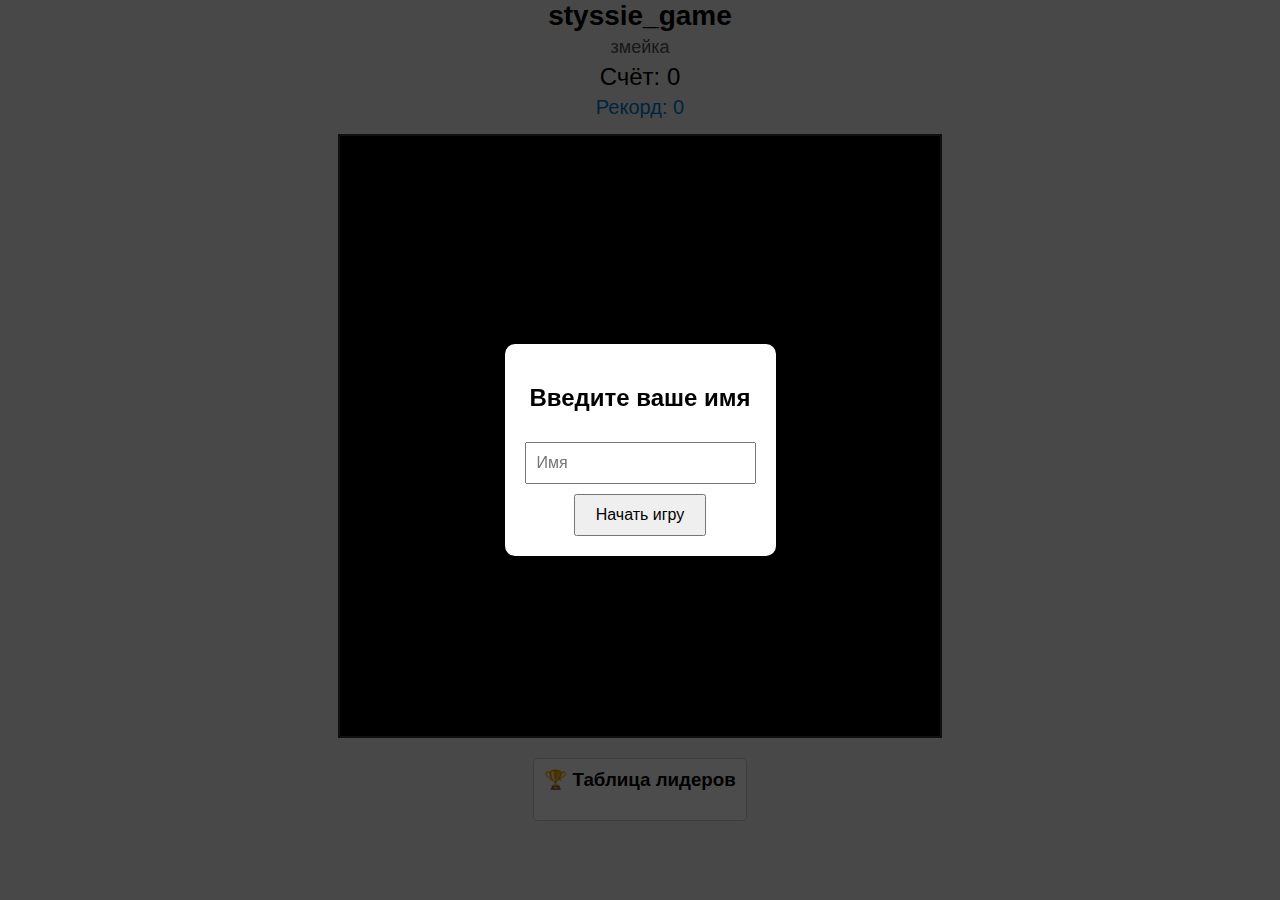
<file: snake-game/index.html>
<!DOCTYPE html>
<html>
<head>
    <title>styssie_game</title>
    <style>
        body {
            display: flex;
            flex-direction: column;
            align-items: center;
            height: 100vh;
            margin: 0;
            background-color: #f0f0f0;
            font-family: Arial, sans-serif;
        }

        .header {
            text-align: center;
            margin-bottom: 10px;
        }

        h1 {
            margin: 0;
            font-size: 28px;
        }

        .subtitle {
            margin: 5px 0;
            font-size: 18px;
            color: #555;
        }

        #score {
            font-size: 24px;
            margin: 5px 0;
        }

        #bestScore {
            font-size: 20px;
            color: #007acc;
            margin: 5px 0;
        }

        #newRecord {
            font-size: 18px;
            color: red;
            display: none;
            margin-top: 5px;
        }

        #achievement {
            position: absolute;
            top: 50%;
            left: 50%;
            transform: translate(-50%, -50%);
            background-color: rgba(0, 0, 0, 0.8);
            color: gold;
            padding: 20px;
            border-radius: 10px;
            font-size: 24px;
            font-weight: bold;
            display: none;
            z-index: 100;
            animation: fadeInOut 3s ease-in-out;
        }

        @keyframes fadeInOut {
            0% { opacity: 0; }
            20% { opacity: 1; }
            80% { opacity: 1; }
            100% { opacity: 0; }
        }

        canvas {
            border: 2px solid #333;
            background-color: #000;
        }

        #leaderboard {
            margin-top: 20px;
            padding: 10px;
            border: 1px solid #ccc;
            border-radius: 5px;
            background-color: white;
            max-height: 200px;
            overflow-y: auto;
        }

        #leaderboard h3 {
            margin-top: 0;
        }

        /* Модальное окно */
        #nameModal {
            position: fixed;
            top: 0;
            left: 0;
            width: 100%;
            height: 100%;
            background-color: rgba(0, 0, 0, 0.7);
            display: flex;
            justify-content: center;
            align-items: center;
            z-index: 1000;
        }

        #nameForm {
            background-color: white;
            padding: 20px;
            border-radius: 10px;
            text-align: center;
            box-shadow: 0 0 20px rgba(0, 0, 0, 0.5);
        }

        #nameInput {
            padding: 10px;
            font-size: 16px;
            margin-top: 10px;
            margin-bottom: 10px;
        }

        #startButton {
            padding: 10px 20px;
            font-size: 16px;
            cursor: pointer;
        }
    </style>
</head>
<body>
    <!-- Модальное окно для ввода имени -->
    <div id="nameModal">
        <div id="nameForm">
            <h2>Введите ваше имя</h2>
            <input type="text" id="nameInput" placeholder="Имя" maxlength="20">
            <br>
            <button id="startButton">Начать игру</button>
        </div>
    </div>

    <div class="header">
        <h1>styssie_game</h1>
        <div class="subtitle">змейка</div>
        <div id="score">Счёт: 0</div>
        <div id="bestScore">Рекорд: 0</div>
        <div id="newRecord">Новый рекорд!</div>
    </div>
    <canvas id="gameCanvas" width="600" height="600"></canvas>
    <div id="achievement"></div>

    <!-- Таблица лидеров -->
    <div id="leaderboard">
        <h3>🏆 Таблица лидеров</h3>
        <ul id="topScoresList">
            <!-- Список будет заполняться динамически -->
        </ul>
    </div>

    <script>
        const canvas = document.getElementById('gameCanvas');
        if (!canvas) {
            console.error('Canvas не найден!');
            alert('Ошибка: Canvas не найден!');
            throw new Error('Canvas не найден!');
        }

        const ctx = canvas.getContext('2d');
        if (!ctx) {
            console.error('Context не найден!');
            alert('Ошибка: Context не найден!');
            throw new Error('Context не найден!');
        }

        // Размер сетки (можно уменьшить, если нужно)
        const gridSize = 20;
        const tileCount = Math.floor(canvas.width / gridSize);

        let snake, food, dx, dy, score, bestScore, newRecordShown;
        let lastMoveTime = 0;
        let gameActive = true;
        const moveInterval = 100;

        // Имя игрока
        let playerName = '';

        // Функция обновления уровня змейки
        function updateSnakeLevel() {
            // Пока не используем
        }

        // Показать достижение
        function showAchievement(text) {
            const achievementDiv = document.getElementById('achievement');
            achievementDiv.textContent = text;
            achievementDiv.style.display = 'block';
            setTimeout(() => {
                achievementDiv.style.display = 'none';
            }, 3000);
        }

        // Загружаем рекорд из localStorage
        function loadBestScore() {
            try {
                const saved = localStorage.getItem('snakeBestScore');
                bestScore = saved ? parseInt(saved) : 0;
                document.getElementById('bestScore').textContent = 'Рекорд: ' + bestScore;
            } catch (e) {
                console.error('Ошибка загрузки рекорда:', e);
                bestScore = 0;
            }
        }

        // Сохраняем рекорд в localStorage
        function saveBestScore() {
            try {
                localStorage.setItem('snakeBestScore', bestScore);
            } catch (e) {
                console.error('Ошибка сохранения рекорда:', e);
            }
        }

        // Функция сброса игры
        function resetGame() {
            // Начальная позиция — центр
            snake = [
                {x: 10, y: 10}
            ];
            generateFood();
            dx = 0;
            dy = 0;
            score = 0;
            newRecordShown = false;
            document.getElementById('score').textContent = 'Счёт: 0';
            document.getElementById('newRecord').style.display = 'none';
            gameActive = true;
        }

        // Генерируем еду в свободной клетке
        function generateFood() {
            let newFood;
            let overlapping;

            do {
                overlapping = false;
                newFood = {
                    x: Math.floor(Math.random() * tileCount),
                    y: Math.floor(Math.random() * tileCount)
                };

                for (let segment of snake) {
                    if (segment.x === newFood.x && segment.y === newFood.y) {
                        overlapping = true;
                        break;
                    }
                }
            } while (overlapping);

            food = newFood;
            console.log('Сгенерирована еда:', food);
        }

        function drawSnake() {
            try {
                console.log('Рисуем змейку:', snake);

                if (!snake || snake.length === 0) {
                    console.warn('Змейка пустая!');
                    return;
                }

                // Чёрный фон
                ctx.fillStyle = '#000'; // чёрный
                ctx.fillRect(0, 0, canvas.width, canvas.height);

                // Рисуем тело змейки как плавную линию
                ctx.lineWidth = 12;
                ctx.lineJoin = 'round';
                ctx.lineCap = 'round';

                // Цвет змейки — зелёный
                ctx.strokeStyle = '#4ade80'; // ярко-зелёный
                ctx.fillStyle = '#4ade80';

                ctx.beginPath();
                ctx.moveTo(snake[0].x * gridSize + gridSize / 2, snake[0].y * gridSize + gridSize / 2);

                for (let i = 1; i < snake.length; i++) {
                    const segment = snake[i];
                    const centerX = segment.x * gridSize + gridSize / 2;
                    const centerY = segment.y * gridSize + gridSize / 2;
                    ctx.lineTo(centerX, centerY);
                }

                ctx.stroke();

                // Рисуем голову
                const head = snake[0];
                const headX = head.x * gridSize + gridSize / 2;
                const headY = head.y * gridSize + gridSize / 2;

                // Голова — овальная, золотая
                ctx.fillStyle = '#FFD700';
                ctx.beginPath();
                ctx.ellipse(
                    headX,
                    headY,
                    gridSize / 2,
                    gridSize / 2.5,
                    0,
                    0,
                    Math.PI * 2
                );
                ctx.fill();

                // Рисуем глаза на голове
                ctx.fillStyle = 'white';
                // Левый глаз
                ctx.beginPath();
                ctx.arc(
                    headX - gridSize / 4,
                    headY - gridSize / 6,
                    gridSize / 8,
                    0,
                    Math.PI * 2
                );
                ctx.fill();

                // Правый глаз
                ctx.beginPath();
                ctx.arc(
                    headX + gridSize / 4,
                    headY - gridSize / 6,
                    gridSize / 8,
                    0,
                    Math.PI * 2
                );
                ctx.fill();

                // Зрачки
                ctx.fillStyle = 'black';
                // Левый зрачок
                ctx.beginPath();
                ctx.arc(
                    headX - gridSize / 4,
                    headY - gridSize / 6,
                    gridSize / 16,
                    0,
                    Math.PI * 2
                );
                ctx.fill();

                // Правый зрачок
                ctx.beginPath();
                ctx.arc(
                    headX + gridSize / 4,
                    headY - gridSize / 6,
                    gridSize / 16,
                    0,
                    Math.PI * 2
                );
                ctx.fill();

                // Блик на глазах
                ctx.fillStyle = 'white';
                ctx.beginPath();
                ctx.arc(
                    headX - gridSize / 4 + gridSize / 16,
                    headY - gridSize / 6 - gridSize / 16,
                    gridSize / 32,
                    0,
                    Math.PI * 2
                );
                ctx.fill();

                ctx.beginPath();
                ctx.arc(
                    headX + gridSize / 4 + gridSize / 16,
                    headY - gridSize / 6 - gridSize / 16,
                    gridSize / 32,
                    0,
                    Math.PI * 2
                );
                ctx.fill();

                // Блик на голове
                ctx.fillStyle = 'rgba(255, 255, 255, 0.3)';
                ctx.beginPath();
                ctx.arc(
                    headX - gridSize / 6,
                    headY - gridSize / 6,
                    gridSize / 6,
                    0,
                    Math.PI * 2
                );
                ctx.fill();
            } catch (e) {
                console.error('Ошибка при рисовании змейки:', e);
            }
        }

        // Яблоко как яблоко
        function drawFood() {
            // Координаты центра яблока
            const centerX = food.x * gridSize + gridSize / 2;
            const centerY = food.y * gridSize + gridSize / 2;

            // Тело яблока
            ctx.fillStyle = '#ef4444'; // красное яблоко
            ctx.beginPath();
            ctx.arc(centerX, centerY, gridSize / 2, 0, Math.PI * 2);
            ctx.fill();

            // "Хвостик" яблока
            ctx.fillStyle = '#78350f'; // коричневый
            ctx.fillRect(centerX - 2, food.y * gridSize, 4, 6);
        }

        function moveSnake() {
            if (!gameActive) return;

            const head = {x: snake[0].x + dx, y: snake[0].y + dy};

            // Проверка столкновения со стеной
            if (head.x < 0 || head.x >= tileCount || head.y < 0 || head.y >= tileCount) {
                gameOver();
                return;
            }

            // Проверка столкновения с собой
            for (let i = 1; i < snake.length; i++) {
                if (snake[i].x === head.x && snake[i].y === head.y) {
                    gameOver();
                    return;
                }
            }

            snake.unshift(head);

            // Если съели еду
            if (head.x === food.x && head.y === food.y) {
                score++;
                document.getElementById('score').textContent = 'Счёт: ' + score;

                // Проверяем рекорд
                if (score > bestScore) {
                    bestScore = score;
                    document.getElementById('bestScore').textContent = 'Рекорд: ' + bestScore;
                    saveBestScore();
                    if (!newRecordShown) {
                        document.getElementById('newRecord').style.display = 'block';
                        newRecordShown = true;
                    }
                }

                // Создаём новую еду
                generateFood();
            } else {
                snake.pop();
            }
        }

        function gameLoop(currentTime) {
            window.requestAnimationFrame(gameLoop);

            // Вычисляем, прошло ли достаточно времени с последнего движения
            if (currentTime - lastMoveTime >= moveInterval && gameActive) {
                moveSnake();
                lastMoveTime = currentTime;
            }

            try {
                ctx.clearRect(0, 0, canvas.width, canvas.height);
                drawSnake();
                drawFood();
            } catch (e) {
                console.error('Ошибка в gameLoop:', e);
            }
        }

        function gameOver() {
            gameActive = false;
            setTimeout(() => {
                alert('Игра окончена! Счёт: ' + score);
                resetGame();
            }, 100);
        }

        document.addEventListener('keydown', e => {
            if (!gameActive) return; // Игнорируем, если игра не активна

            // Предотвращаем "разворот на 180"
            switch(e.code) {
                // WASD (английская)
                case 'KeyW':
                // Ц (русская)
                case 'KeyC':
                // Стрелка вверх
                case 'ArrowUp':
                    if (dy === 0) {
                        dx = 0;
                        dy = -1;
                    }
                    break;
                // S (английская)
                case 'KeyS':
                // Ф (русская)
                case 'KeyF':
                // Стрелка вниз
                case 'ArrowDown':
                    if (dy === 0) {
                        dx = 0;
                        dy = 1;
                    }
                    break;
                // A (английская)
                case 'KeyA':
                // Ы (русская)
                case 'KeyY':
                // Стрелка влево
                case 'ArrowLeft':
                    if (dx === 0) {
                        dx = -1;
                        dy = 0;
                    }
                    break;
                // D (английская)
                case 'KeyD':
                // В (русская)
                case 'KeyV':
                // Стрелка вправо
                case 'ArrowRight':
                    if (dx === 0) {
                        dx = 1;
                        dy = 0;
                    }
                    break;
            }
        });

        // Функция для получения имени пользователя
        function getPlayerName() {
            const savedName = localStorage.getItem('playerName');
            if (savedName) {
                playerName = savedName;
                document.getElementById('nameModal').style.display = 'none';
                resetGame();
                gameActive = true;
                window.requestAnimationFrame(gameLoop);
            } else {
                document.getElementById('nameModal').style.display = 'flex';
            }
        }

        // Обработчик кнопки "Начать игру"
        document.getElementById('startButton').addEventListener('click', () => {
            const input = document.getElementById('nameInput');
            playerName = input.value.trim();

            if (playerName) {
                // Сохраняем имя в localStorage
                localStorage.setItem('playerName', playerName);
                document.getElementById('nameModal').style.display = 'none';
                resetGame();
                gameActive = true;
                window.requestAnimationFrame(gameLoop);
            } else {
                alert('Введите имя!');
            }
        });

        // Запускаем игру
        try {
            loadBestScore();
            getPlayerName();
            window.requestAnimationFrame(gameLoop);
        } catch (e) {
            console.error('Ошибка при запуске игры:', e);
            alert('Ошибка при запуске игры. Проверь консоль.');
        }
    </script>
</body>
</html>
</file>
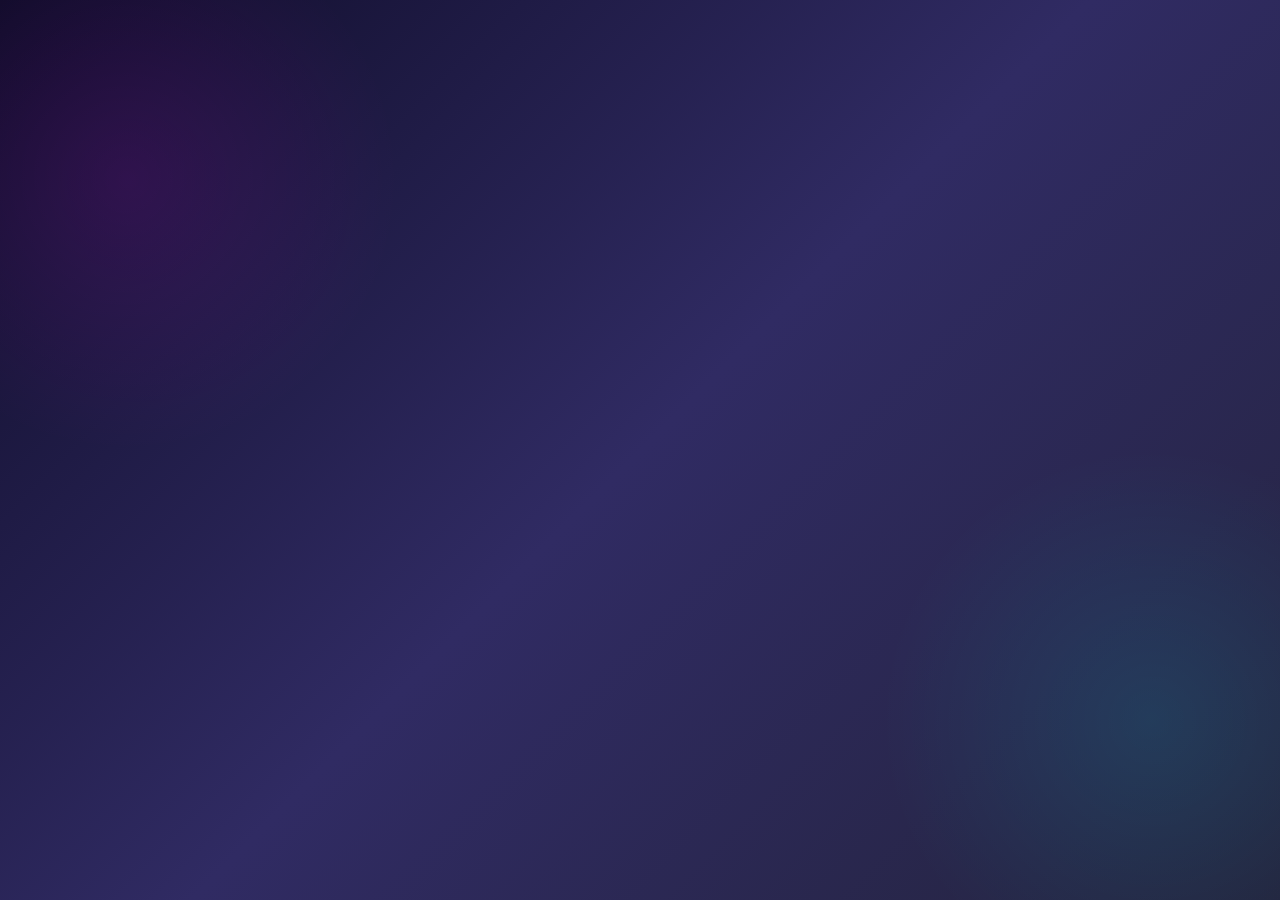
<file: snake-game/templates/index.html>
<!DOCTYPE html>
<html lang="ru">
<head>
    <meta charset="UTF-8">
    <meta name="viewport" content="width=device-width, initial-scale=1.0">
    <title>Styssie Snake Ultimate Pro Max</title>
    <meta name="description" content="Самая продвинутая змейка с кучей механик, скинов, мультиплеера и многого другого">
    <style>
        /* ==================== Основные стили ==================== */
        * {
            margin: 0;
            padding: 0;
            box-sizing: border-box;
        }

        body {
            font-family: 'Segoe UI', Tahoma, Geneva, Verdana, sans-serif;
            background: linear-gradient(135deg, #0f0c29, #302b63, #24243e);
            color: white;
            min-height: 100vh;
            overflow-x: hidden;
            position: relative;
        }

        body::before {
            content: '';
            position: absolute;
            top: 0;
            left: 0;
            width: 100%;
            height: 100%;
            background: radial-gradient(circle at 10% 20%, rgba(255, 0, 255, 0.1) 0%, transparent 20%),
                        radial-gradient(circle at 90% 80%, rgba(0, 255, 255, 0.1) 0%, transparent 20%);
            pointer-events: none;
        }

        /* ==================== Игровой контейнер ==================== */
        .game-container {
            position: relative;
            width: 600px;
            height: 600px;
            margin: 2rem auto;
            border: 4px solid #667eea;
            border-radius: 15px;
            box-shadow: 0 0 50px rgba(102, 126, 234, 0.7),
                        inset 0 0 20px rgba(255, 255, 255, 0.1);
            overflow: hidden;
            background: #000;
        }

        canvas {
            display: block;
            width: 100%;
            height: 100%;
        }

        /* ==================== UI панель ==================== */
        .ui-panel {
            position: absolute;
            top: 15px;
            left: 15px;
            right: 15px;
            background: rgba(0, 0, 0, 0.8);
            backdrop-filter: blur(10px);
            border-radius: 12px;
            padding: 15px;
            z-index: 100;
            border: 2px solid #667eea;
        }

        .stats-grid {
            display: grid;
            grid-template-columns: repeat(auto-fit, minmax(120px, 1fr));
            gap: 15px;
            margin-bottom: 15px;
        }

        .stat-card {
            background: linear-gradient(135deg, #667eea, #764ba2);
            padding: 12px;
            border-radius: 8px;
            text-align: center;
            box-shadow: 0 4px 15px rgba(0, 0, 0, 0.3);
            transition: transform 0.3s ease;
        }

        .stat-card:hover {
            transform: translateY(-3px);
        }

        .stat-label {
            font-size: 0.8rem;
            color: rgba(255, 255, 255, 0.7);
            margin-bottom: 5px;
        }

        .stat-value {
            font-size: 1.4rem;
            font-weight: bold;
            color: white;
        }

        .progress-bars {
            display: grid;
            grid-template-columns: 1fr 1fr;
            gap: 10px;
            margin-top: 15px;
        }

        .progress-bar {
            background: rgba(255, 255, 255, 0.1);
            height: 8px;
            border-radius: 4px;
            overflow: hidden;
        }

        .progress-fill {
            height: 100%;
            border-radius: 4px;
            transition: width 0.3s ease;
        }

        .health-bar .progress-fill { background: linear-gradient(90deg, #ef4444, #f87171); }
        .energy-bar .progress-fill { background: linear-gradient(90deg, #10b981, #34d399); }
        .xp-bar .progress-fill { background: linear-gradient(90deg, #3b82f6, #60a5fa); }

        /* ==================== Механики ==================== */
        .power-ups {
            display: flex;
            justify-content: space-around;
            margin-top: 15px;
            flex-wrap: wrap;
            gap: 10px;
        }

        .power-up {
            width: 40px;
            height: 40px;
            border-radius: 50%;
            display: flex;
            align-items: center;
            justify-content: center;
            font-size: 1.2rem;
            cursor: pointer;
            transition: all 0.3s ease;
            position: relative;
            border: 2px solid transparent;
        }

        .power-up:hover {
            transform: scale(1.1);
            box-shadow: 0 0 20px currentColor;
        }

        .shield { background: linear-gradient(135deg, #10b981, #34d399); color: white; }
        .boost { background: linear-gradient(135deg, #f59e0b, #fbbf24); color: black; }
        .bonus { background: linear-gradient(135deg, #8b5cf6, #a78bfa); color: white; }
        .whirlwind { background: linear-gradient(135deg, #ec4899, #f472b6); color: white; }
        .invincible { background: linear-gradient(135deg, #6366f1, #818cf8); color: white; }

        .power-up.active {
            border-color: gold;
            box-shadow: 0 0 25px gold;
            animation: pulse 1s infinite;
        }

        @keyframes pulse {
            0%, 100% { transform: scale(1); }
            50% { transform: scale(1.1); }
        }

        /* ==================== Кнопки управления ==================== */
        .controls {
            display: flex;
            justify-content: center;
            gap: 15px;
            margin: 2rem 0;
            flex-wrap: wrap;
        }

        .btn {
            background: linear-gradient(135deg, #667eea, #764ba2);
            color: white;
            border: none;
            padding: 12px 24px;
            border-radius: 25px;
            cursor: pointer;
            font-size: 1rem;
            font-weight: 600;
            transition: all 0.3s ease;
            box-shadow: 0 4px 15px rgba(0, 0, 0, 0.3);
            position: relative;
            overflow: hidden;
        }

        .btn::before {
            content: '';
            position: absolute;
            top: 0;
            left: -100%;
            width: 100%;
            height: 100%;
            background: linear-gradient(90deg, transparent, rgba(255, 255, 255, 0.2), transparent);
            transition: left 0.5s;
        }

        .btn:hover::before {
            left: 100%;
        }

        .btn:hover {
            transform: translateY(-3px);
            box-shadow: 0 6px 20px rgba(102, 126, 234, 0.5);
        }

        .btn:active {
            transform: translateY(1px);
        }

        /* ==================== Скины ==================== */
        .skins {
            display: flex;
            justify-content: center;
            gap: 15px;
            margin: 1rem 0;
            flex-wrap: wrap;
        }

        .skin {
            width: 50px;
            height: 50px;
            border-radius: 50%;
            cursor: pointer;
            transition: all 0.3s ease;
            border: 3px solid transparent;
            position: relative;
            overflow: hidden;
        }

        .skin:hover {
            transform: scale(1.1);
        }

        .skin.active {
            border-color: #667eea;
            box-shadow: 0 0 20px #667eea;
        }

        .skin::before {
            content: '';
            position: absolute;
            top: 0;
            left: 0;
            width: 100%;
            height: 100%;
            background: var(--skin-gradient);
            border-radius: 50%;
        }

        .skin[data-skin='classic'] { --skin-gradient: linear-gradient(135deg, #4ade80, #22c55e); }
        .skin[data-skin='fire'] { --skin-gradient: linear-gradient(135deg, #ef4444, #f97316, #f59e0b); }
        .skin[data-skin='water'] { --skin-gradient: linear-gradient(135deg, #3b82f6, #60a5fa, #93c5fd); }
        .skin[data-skin='earth'] { --skin-gradient: linear-gradient(135deg, #8b5cf6, #a78bfa, #c4b5fd); }
        .skin[data-skin='air'] { --skin-gradient: linear-gradient(135deg, #ec4899, #f472b6, #f9a8d4); }
        .skin[data-skin='gold'] { --skin-gradient: linear-gradient(135deg, #fbbf24, #f59e0b, #d97706); }
        .skin[data-skin='rainbow'] { --skin-gradient: linear-gradient(135deg, red, orange, yellow, green, blue, indigo, violet); }

        /* ==================== Достижения ==================== */
        .achievements {
            position: fixed;
            top: 50%;
            left: 50%;
            transform: translate(-50%, -50%);
            background: rgba(0, 0, 0, 0.95);
            backdrop-filter: blur(20px);
            border-radius: 15px;
            padding: 30px;
            text-align: center;
            display: none;
            z-index: 1000;
            border: 3px solid gold;
            box-shadow: 0 0 50px rgba(255, 215, 0, 0.5);
            animation: achievementAppear 0.5s ease-out;
        }

        @keyframes achievementAppear {
            0% { transform: translate(-50%, -50%) scale(0); opacity: 0; }
            70% { transform: translate(-50%, -50%) scale(1.1); }
            100% { transform: translate(-50%, -50%) scale(1); opacity: 1; }
        }

        .achievement-title {
            font-size: 2rem;
            color: gold;
            margin-bottom: 15px;
            text-shadow: 0 0 10px rgba(255, 215, 0, 0.5);
        }

        .achievement-desc {
            font-size: 1.2rem;
            color: white;
            margin-bottom: 20px;
        }

        /* ==================== Модальные окна ==================== */
        .modal {
            position: fixed;
            top: 0;
            left: 0;
            width: 100%;
            height: 100%;
            background: rgba(0, 0, 0, 0.8);
            backdrop-filter: blur(10px);
            display: flex;
            align-items: center;
            justify-content: center;
            z-index: 2000;
            display: none;
        }

        .modal-content {
            background: linear-gradient(135deg, #1f2937, #111827);
            border-radius: 15px;
            padding: 30px;
            max-width: 500px;
            width: 90%;
            max-height: 80vh;
            overflow-y: auto;
            border: 2px solid #667eea;
            box-shadow: 0 0 50px rgba(102, 126, 234, 0.5);
        }

        .modal-header {
            text-align: center;
            margin-bottom: 20px;
            font-size: 1.5rem;
            color: #667eea;
        }

        .leaderboard-item {
            padding: 10px;
            margin: 5px 0;
            background: rgba(255, 255, 255, 0.1);
            border-radius: 8px;
            display: flex;
            justify-content: space-between;
            align-items: center;
        }

        .leaderboard-rank {
            font-weight: bold;
            color: #fbbf24;
        }

        .leaderboard-score {
            font-weight: bold;
            color: #34d399;
        }

        /* ==================== Анимации ==================== */
        @keyframes float {
            0%, 100% { transform: translateY(0px); }
            50% { transform: translateY(-10px); }
        }

        .floating {
            animation: float 3s ease-in-out infinite;
        }

        @keyframes glow {
            0%, 100% { box-shadow: 0 0 10px currentColor; }
            50% { box-shadow: 0 0 20px currentColor; }
        }

        .glowing {
            animation: glow 2s ease-in-out infinite;
        }

        /* ==================== Адаптив ==================== */
        @media (max-width: 768px) {
            .game-container {
                width: 95vw;
                height: 95vw;
                max-width: 400px;
                max-height: 400px;
            }

            .stats-grid {
                grid-template-columns: repeat(2, 1fr);
            }

            .controls {
                flex-direction: column;
                align-items: center;
            }

            .btn {
                width: 100%;
                max-width: 200px;
            }
        }

        /* ==================== Специальные эффекты ==================== */
        .particles {
            position: absolute;
            pointer-events: none;
            z-index: 50;
        }

        .particle {
            position: absolute;
            width: 4px;
            height: 4px;
            background: gold;
            border-radius: 50%;
            animation: particleFloat 2s ease-out forwards;
        }

        @keyframes particleFloat {
            0% { transform: translate(0, 0); opacity: 1; }
            100% { transform: translate(var(--tx), var(--ty)); opacity: 0; }
        }

        /* ==================== Загрузочный экран ==================== */
        .loading-screen {
            position: fixed;
            top: 0;
            left: 0;
            width: 100%;
            height: 100%;
            background: linear-gradient(135deg, #0f0c29, #302b63, #24243e);
            display: flex;
            flex-direction: column;
            align-items: center;
            justify-content: center;
            z-index: 3000;
        }

        .loading-spinner {
            width: 50px;
            height: 50px;
            border: 5px solid rgba(255, 255, 255, 0.1);
            border-top: 5px solid #667eea;
            border-radius: 50%;
            animation: spin 1s linear infinite;
            margin-bottom: 20px;
        }

        @keyframes spin {
            0% { transform: rotate(0deg); }
            100% { transform: rotate(360deg); }
        }

        .loading-text {
            color: white;
            font-size: 1.2rem;
            text-align: center;
        }

        /* ==================== Стили для специальных состояний ==================== */
        .game-paused {
            filter: grayscale(50%) brightness(50%);
        }

        .invincible-mode {
            filter: hue-rotate(180deg) saturate(200%);
        }

        .boost-mode {
            filter: brightness(1.5) contrast(1.2);
        }

        /* ==================== Стили для мультиплеера ==================== */
        .multiplayer-ui {
            position: absolute;
            top: 15px;
            right: 15px;
            background: rgba(0, 0, 0, 0.8);
            backdrop-filter: blur(10px);
            border-radius: 12px;
            padding: 15px;
            z-index: 90;
            border: 2px solid #ec4899;
        }

        .player-info {
            display: flex;
            align-items: center;
            gap: 10px;
            margin-bottom: 10px;
        }

        .player-avatar {
            width: 30px;
            height: 30px;
            border-radius: 50%;
            background: linear-gradient(135deg, #667eea, #764ba2);
        }

        /* ==================== Стили для квестов ==================== */
        .quests-panel {
            position: absolute;
            bottom: 15px;
            left: 15px;
            right: 15px;
            background: rgba(0, 0, 0, 0.8);
            backdrop-filter: blur(10px);
            border-radius: 12px;
            padding: 15px;
            z-index: 95;
            border: 2px solid #8b5cf6;
        }

        .quest-item {
            display: flex;
            justify-content: space-between;
            align-items: center;
            padding: 8px;
            margin: 5px 0;
            background: rgba(255, 255, 255, 0.1);
            border-radius: 6px;
        }

        .quest-progress {
            width: 100%;
            height: 4px;
            background: rgba(255, 255, 255, 0.1);
            border-radius: 2px;
            margin-top: 5px;
        }

        .quest-progress-fill {
            height: 100%;
            background: linear-gradient(90deg, #8b5cf6, #a78bfa);
            border-radius: 2px;
            transition: width 0.3s ease;
        }

        /* ==================== Стили для магазина ==================== */
        .shop-item {
            display: flex;
            align-items: center;
            justify-content: space-between;
            padding: 15px;
            margin: 10px 0;
            background: rgba(255, 255, 255, 0.1);
            border-radius: 8px;
            transition: background 0.3s ease;
        }

        .shop-item:hover {
            background: rgba(255, 255, 255, 0.2);
        }

        .shop-price {
            font-weight: bold;
            color: #fbbf24;
        }

        .buy-btn {
            background: linear-gradient(135deg, #10b981, #34d399);
            color: white;
            border: none;
            padding: 8px 16px;
            border-radius: 20px;
            cursor: pointer;
        }

        /* ==================== Стили для мини-игр ==================== */
        .mini-game {
            position: fixed;
            top: 0;
            left: 0;
            width: 100%;
            height: 100%;
            background: rgba(0, 0, 0, 0.9);
            z-index: 1500;
            display: none;
            align-items: center;
            justify-content: center;
        }

        .mini-game-content {
            background: linear-gradient(135deg, #1f2937, #111827);
            border-radius: 15px;
            padding: 30px;
            text-align: center;
        }

        /* ==================== Стили для событий ==================== */
        .event-banner {
            position: fixed;
            top: 0;
            left: 0;
            width: 100%;
            background: linear-gradient(90deg, #ec4899, #f472b6);
            color: white;
            text-align: center;
            padding: 10px;
            z-index: 1600;
            animation: eventSlideDown 0.5s ease-out;
        }

        @keyframes eventSlideDown {
            0% { transform: translateY(-100%); }
            100% { transform: translateY(0); }
        }

        /* ==================== Стили для турниров ==================== */
        .tournament-bracket {
            display: grid;
            grid-template-columns: repeat(auto-fit, minmax(200px, 1fr));
            gap: 20px;
            margin-top: 20px;
        }

        .bracket-match {
            background: rgba(255, 255, 255, 0.1);
            padding: 15px;
            border-radius: 8px;
            text-align: center;
        }

        /* ==================== Стили для профиля ==================== */
        .profile-stats {
            display: grid;
            grid-template-columns: repeat(auto-fit, minmax(150px, 1fr));
            gap: 15px;
            margin: 20px 0;
        }

        .profile-stat {
            background: rgba(255, 255, 255, 0.1);
            padding: 15px;
            border-radius: 8px;
            text-align: center;
        }

        /* ==================== Стили для настроек ==================== */
        .settings-option {
            display: flex;
            justify-content: space-between;
            align-items: center;
            padding: 10px;
            margin: 5px 0;
            background: rgba(255, 255, 255, 0.1);
            border-radius: 6px;
        }

        .toggle-switch {
            position: relative;
            width: 50px;
            height: 24px;
            background: #ccc;
            border-radius: 12px;
            cursor: pointer;
        }

        .toggle-switch.on {
            background: #4ade80;
        }

        .toggle-knob {
            position: absolute;
            width: 20px;
            height: 20px;
            background: white;
            border-radius: 50%;
            top: 2px;
            left: 2px;
            transition: left 0.3s ease;
        }

        .toggle-switch.on .toggle-knob {
            left: 28px;
        }

        /* ==================== Стили для справочника ==================== */
        .help-section {
            margin: 15px 0;
            padding: 15px;
            background: rgba(255, 255, 255, 0.1);
            border-radius: 8px;
        }

        .help-title {
            font-weight: bold;
            color: #667eea;
            margin-bottom: 10px;
        }

        .help-content {
            color: rgba(255, 255, 255, 0.8);
            line-height: 1.5;
        }

        /* ==================== Стили для модов ==================== */
        .mod-item {
            display: flex;
            align-items: center;
            justify-content: space-between;
            padding: 10px;
            margin: 5px 0;
            background: rgba(255, 255, 255, 0.1);
            border-radius: 6px;
        }

        .mod-toggle {
            width: 40px;
            height: 20px;
            background: #ccc;
            border-radius: 10px;
            position: relative;
            cursor: pointer;
        }

        .mod-toggle.on {
            background: #4ade80;
        }

        .mod-knob {
            width: 16px;
            height: 16px;
            background: white;
            border-radius: 50%;
            position: absolute;
            top: 2px;
            left: 2px;
            transition: left 0.3s ease;
        }

        .mod-toggle.on .mod-knob {
            left: 22px;
        }

        /* ==================== Стили для крафта ==================== */
        .craft-grid {
            display: grid;
            grid-template-columns: repeat(3, 1fr);
            gap: 10px;
            margin: 15px 0;
        }

        .craft-slot {
            width: 60px;
            height: 60px;
            background: rgba(255, 255, 255, 0.1);
            border-radius: 8px;
            display: flex;
            align-items: center;
            justify-content: center;
            cursor: pointer;
        }

        .craft-result {
            grid-column: span 3;
            text-align: center;
            font-size: 1.2rem;
            color: #fbbf24;
            margin-top: 10px;
        }

        /* ==================== Стили для инвентаря ==================== */
        .inventory-grid {
            display: grid;
            grid-template-columns: repeat(4, 1fr);
            gap: 10px;
            margin: 15px 0;
        }

        .inventory-item {
            aspect-ratio: 1;
            background: rgba(255, 255, 255, 0.1);
            border-radius: 8px;
            display: flex;
            align-items: center;
            justify-content: center;
            cursor: pointer;
            transition: all 0.3s ease;
        }

        .inventory-item:hover {
            background: rgba(255, 255, 255, 0.2);
            transform: scale(1.05);
        }

        .inventory-item.equipped {
            border: 2px solid #fbbf24;
            box-shadow: 0 0 10px #fbbf24;
        }

        /* ==================== Стили для улучшений ==================== */
        .upgrade-tree {
            display: grid;
            grid-template-columns: repeat(3, 1fr);
            gap: 15px;
            margin: 15px 0;
        }

        .upgrade-node {
            background: rgba(255, 255, 255, 0.1);
            padding: 15px;
            border-radius: 8px;
            text-align: center;
            cursor: pointer;
            transition: all 0.3s ease;
        }

        .upgrade-node:hover {
            background: rgba(255, 255, 255, 0.2);
        }

        .upgrade-node.purchased {
            background: rgba(16, 185, 129, 0.3);
            border: 2px solid #10b981;
        }

        .upgrade-cost {
            font-size: 0.8rem;
            color: #fbbf24;
            margin-top: 5px;
        }

        /* ==================== Стили для ежедневных заданий ==================== */
        .daily-quest {
            background: rgba(255, 255, 255, 0.1);
            padding: 15px;
            border-radius: 8px;
            margin: 10px 0;
            display: flex;
            justify-content: space-between;
            align-items: center;
        }

        .quest-reward {
            color: #fbbf24;
            font-weight: bold;
        }

        .claim-btn {
            background: linear-gradient(135deg, #10b981, #34d399);
            color: white;
            border: none;
            padding: 5px 15px;
            border-radius: 15px;
            cursor: pointer;
        }

        .claim-btn.claimed {
            background: #6b7280;
            cursor: not-allowed;
        }

        /* ==================== Стили для подарков ==================== */
        .gift-item {
            display: flex;
            align-items: center;
            justify-content: space-between;
            padding: 15px;
            margin: 10px 0;
            background: rgba(255, 255, 255, 0.1);
            border-radius: 8px;
            animation: giftAppear 0.5s ease-out;
        }

        @keyframes giftAppear {
            0% { transform: scale(0); opacity: 0; }
            100% { transform: scale(1); opacity: 1; }
        }

        .gift-icon {
            font-size: 2rem;
        }

        /* ==================== Стили для сюжетной кампании ==================== */
        .story-chapter {
            background: rgba(255, 255, 255, 0.1);
            padding: 20px;
            border-radius: 8px;
            margin: 15px 0;
            border-left: 4px solid #667eea;
        }

        .chapter-title {
            font-size: 1.2rem;
            font-weight: bold;
            color: #667eea;
            margin-bottom: 10px;
        }

        .chapter-objectives {
            margin: 10px 0;
        }

        .objective {
            padding: 5px 0;
            color: rgba(255, 255, 255, 0.8);
        }

        .objective.completed {
            color: #10b981;
            text-decoration: line-through;
        }

        /* ==================== Стили для редактора уровней ==================== */
        .level-editor {
            display: grid;
            grid-template-columns: repeat(20, 1fr);
            gap: 1px;
            width: 400px;
            height: 400px;
            margin: 20px auto;
            background: #333;
        }

        .editor-cell {
            aspect-ratio: 1;
            background: #444;
            cursor: pointer;
            transition: all 0.2s ease;
        }

        .editor-cell:hover {
            background: #555;
        }

        .editor-cell.wall {
            background: #666;
        }

        .editor-cell.food {
            background: #ef4444;
        }

        .editor-cell.snake {
            background: #4ade80;
        }

        /* ==================== Стили для AI ==================== */
        .ai-debug {
            position: absolute;
            top: 15px;
            left: 15px;
            background: rgba(0, 0, 0, 0.8);
            color: #fbbf24;
            padding: 10px;
            border-radius: 8px;
            font-family: monospace;
            z-index: 80;
            display: none;
        }

        /* ==================== Стили для музыки ==================== */
        .music-controls {
            position: absolute;
            bottom: 15px;
            right: 15px;
            background: rgba(0, 0, 0, 0.8);
            backdrop-filter: blur(10px);
            border-radius: 12px;
            padding: 15px;
            z-index: 90;
            border: 2px solid #10b981;
        }

        .volume-slider {
            width: 100%;
            margin: 10px 0;
        }

        /* ==================== Стили для безопасности ==================== */
        .security-warning {
            position: fixed;
            top: 0;
            left: 0;
            width: 100%;
            background: linear-gradient(90deg, #ef4444, #f87171);
            color: white;
            text-align: center;
            padding: 10px;
            z-index: 1700;
            display: none;
        }

        /* ==================== Стили для статистики ==================== */
        .analytics-chart {
            width: 100%;
            height: 200px;
            background: rgba(255, 255, 255, 0.1);
            border-radius: 8px;
            margin: 15px 0;
            position: relative;
            overflow: hidden;
        }

        .chart-bar {
            position: absolute;
            bottom: 0;
            width: 30px;
            background: linear-gradient(90deg, #667eea, #764ba2);
            border-radius: 5px 5px 0 0;
        }

        /* ==================== Стили для монетизации ==================== */
        .ad-space {
            width: 100%;
            height: 100px;
            background: linear-gradient(135deg, #f59e0b, #fbbf24);
            display: flex;
            align-items: center;
            justify-content: center;
            color: black;
            font-weight: bold;
            margin: 20px 0;
            border-radius: 10px;
        }

        .premium-badge {
            background: linear-gradient(135deg, #f59e0b, #fbbf24);
            color: black;
            padding: 5px 10px;
            border-radius: 15px;
            font-size: 0.8rem;
            font-weight: bold;
        }

        /* ==================== Стили для PWA ==================== */
        .install-prompt {
            position: fixed;
            bottom: 20px;
            left: 50%;
            transform: translateX(-50%);
            background: linear-gradient(135deg, #667eea, #764ba2);
            color: white;
            padding: 15px 30px;
            border-radius: 25px;
            display: none;
            z-index: 1800;
            cursor: pointer;
            box-shadow: 0 4px 20px rgba(0, 0, 0, 0.3);
        }

        /* ==================== Стили для Push-уведомлений ==================== */
        .push-notification {
            position: fixed;
            top: 20px;
            right: 20px;
            background: rgba(0, 0, 0, 0.9);
            color: white;
            padding: 15px;
            border-radius: 8px;
            z-index: 1900;
            display: none;
            animation: pushSlideIn 0.3s ease-out;
        }

        @keyframes pushSlideIn {
            0% { transform: translateX(100%); opacity: 0; }
            100% { transform: translateX(0); opacity: 1; }
        }

        /* ==================== Стили для кастомизации ==================== */
        .customization-options {
            display: grid;
            grid-template-columns: repeat(auto-fit, minmax(200px, 1fr));
            gap: 15px;
            margin: 20px 0;
        }

        .custom-option {
            background: rgba(255, 255, 255, 0.1);
            padding: 15px;
            border-radius: 8px;
            text-align: center;
        }

        .color-picker {
            width: 40px;
            height: 40px;
            border-radius: 50%;
            cursor: pointer;
            border: 2px solid white;
        }

        /* ==================== Стили для мини-игр ==================== */
        .minigame-selector {
            display: flex;
            justify-content: center;
            gap: 15px;
            margin: 20px 0;
            flex-wrap: wrap;
        }

        .minigame-btn {
            width: 80px;
            height: 80px;
            border-radius: 50%;
            background: linear-gradient(135deg, #667eea, #764ba2);
            border: none;
            color: white;
            font-size: 1.5rem;
            cursor: pointer;
            transition: all 0.3s ease;
        }

        .minigame-btn:hover {
            transform: scale(1.1);
            box-shadow: 0 0 20px #667eea;
        }

        /* ==================== Стили для событий ==================== */
        .event-calendar {
            display: grid;
            grid-template-columns: repeat(7, 1fr);
            gap: 5px;
            margin: 20px 0;
        }

        .event-day {
            aspect-ratio: 1;
            background: rgba(255, 255, 255, 0.1);
            border-radius: 5px;
            display: flex;
            align-items: center;
            justify-content: center;
            cursor: pointer;
        }

        .event-day.event-active {
            background: linear-gradient(135deg, #ec4899, #f472b6);
        }

        /* ==================== Стили для турниров ==================== */
        .tournament-table {
            width: 100%;
            border-collapse: collapse;
            margin: 20px 0;
        }

        .tournament-table th,
        .tournament-table td {
            padding: 10px;
            text-align: left;
            border-bottom: 1px solid rgba(255, 255, 255, 0.1);
        }

        .tournament-table th {
            background: rgba(255, 255, 255, 0.1);
        }

        .tournament-table tr:hover {
            background: rgba(255, 255, 255, 0.1);
        }

        /* ==================== Стили для профиля ==================== */
        .profile-header {
            text-align: center;
            margin-bottom: 20px;
        }

        .profile-avatar {
            width: 100px;
            height: 100px;
            border-radius: 50%;
            background: linear-gradient(135deg, #667eea, #764ba2);
            margin: 0 auto 15px;
            display: flex;
            align-items: center;
            justify-content: center;
            font-size: 2rem;
        }

        .profile-level {
            font-size: 1.5rem;
            color: #fbbf24;
            margin-bottom: 10px;
        }

        .profile-xp {
            width: 100%;
            height: 8px;
            background: rgba(255, 255, 255, 0.1);
            border-radius: 4px;
            overflow: hidden;
        }

        .profile-xp-fill {
            height: 100%;
            background: linear-gradient(90deg, #3b82f6, #60a5fa);
            border-radius: 4px;
            transition: width 0.3s ease;
        }

        /* ==================== Стили для настроек ==================== */
        .settings-tabs {
            display: flex;
            gap: 10px;
            margin-bottom: 20px;
            overflow-x: auto;
        }

        .setting-tab {
            padding: 10px 20px;
            background: rgba(255, 255, 255, 0.1);
            border-radius: 20px;
            cursor: pointer;
            white-space: nowrap;
        }

        .setting-tab.active {
            background: linear-gradient(135deg, #667eea, #764ba2);
        }

        .tab-content {
            display: none;
        }

        .tab-content.active {
            display: block;
        }

        /* ==================== Стили для справочника ==================== */
        .help-tabs {
            display: flex;
            gap: 10px;
            margin-bottom: 15px;
        }

        .help-tab {
            padding: 8px 16px;
            background: rgba(255, 255, 255, 0.1);
            border-radius: 15px;
            cursor: pointer;
        }

        .help-tab.active {
            background: linear-gradient(135deg, #8b5cf6, #a78bfa);
        }

        /* ==================== Стили для модов ==================== */
        .mod-category {
            margin: 20px 0;
        }

        .mod-category-title {
            font-size: 1.2rem;
            color: #667eea;
            margin-bottom: 10px;
        }

        /* ==================== Стили для крафта ==================== */
        .craft-recipe {
            background: rgba(255, 255, 255, 0.1);
            padding: 15px;
            border-radius: 8px;
            margin: 10px 0;
        }

        .recipe-ingredients {
            display: flex;
            justify-content: space-around;
            margin: 10px 0;
        }

        .ingredient {
            text-align: center;
        }

        .ingredient-amount {
            font-size: 0.8rem;
            color: #fbbf24;
        }

        /* ==================== Стили для инвентаря ==================== */
        .inventory-tabs {
            display: flex;
            gap: 10px;
            margin-bottom: 15px;
        }

        .inventory-tab {
            padding: 8px 16px;
            background: rgba(255, 255, 255, 0.1);
            border-radius: 15px;
            cursor: pointer;
        }

        .inventory-tab.active {
            background: linear-gradient(135deg, #10b981, #34d399);
        }

        /* ==================== Стили для улучшений ==================== */
        .upgrade-path {
            display: flex;
            justify-content: space-between;
            align-items: center;
            margin: 20px 0;
        }

        .upgrade-connector {
            flex-grow: 1;
            height: 2px;
            background: rgba(255, 255, 255, 0.3);
        }

        /* ==================== Стили для ежедневных заданий ==================== */
        .quest-streak {
            display: flex;
            justify-content: center;
            gap: 5px;
            margin: 15px 0;
        }

        .streak-day {
            width: 30px;
            height: 30px;
            border-radius: 50%;
            background: rgba(255, 255, 255, 0.1);
            display: flex;
            align-items: center;
            justify-content: center;
            font-size: 0.8rem;
        }

        .streak-day.completed {
            background: linear-gradient(135deg, #10b981, #34d399);
        }

        /* ==================== Стили для подарков ==================== */
        .gift-claim-animation {
            animation: giftClaim 0.6s ease-out;
        }

        @keyframes giftClaim {
            0% { transform: scale(1); opacity: 1; }
            50% { transform: scale(1.2); opacity: 0.8; }
            100% { transform: scale(0); opacity: 0; }
        }

        /* ==================== Стили для сюжетной кампании ==================== */
        .story-map {
            display: grid;
            grid-template-columns: repeat(5, 1fr);
            gap: 20px;
            margin: 20px 0;
        }

        .story-node {
            width: 60px;
            height: 60px;
            border-radius: 50%;
            background: rgba(255, 255, 255, 0.1);
            display: flex;
            align-items: center;
            justify-content: center;
            cursor: pointer;
            transition: all 0.3s ease;
        }

        .story-node.unlocked {
            background: linear-gradient(135deg, #667eea, #764ba2);
        }

        .story-node.locked {
            background: rgba(255, 255, 255, 0.05);
            cursor: not-allowed;
        }

        .story-node.current {
            animation: nodePulse 2s infinite;
        }

        @keyframes nodePulse {
            0%, 100% { transform: scale(1); box-shadow: 0 0 10px #667eea; }
            50% { transform: scale(1.1); box-shadow: 0 0 20px #667eea; }
        }

        /* ==================== Стили для редактора уровней ==================== */
        .editor-tools {
            display: flex;
            gap: 10px;
            margin: 15px 0;
            justify-content: center;
        }

        .editor-tool {
            padding: 10px 15px;
            background: rgba(255, 255, 255, 0.1);
            border-radius: 8px;
            cursor: pointer;
            transition: all 0.3s ease;
        }

        .editor-tool.active {
            background: linear-gradient(135deg, #8b5cf6, #a78bfa);
        }

        .editor-actions {
            display: flex;
            gap: 10px;
            justify-content: center;
            margin: 15px 0;
        }

        /* ==================== Стили для AI ==================== */
        .ai-mode-toggle {
            display: flex;
            gap: 10px;
            margin: 10px 0;
            justify-content: center;
        }

        .ai-difficulty {
            padding: 8px 16px;
            background: rgba(255, 255, 255, 0.1);
            border-radius: 15px;
            cursor: pointer;
            transition: all 0.3s ease;
        }

        .ai-difficulty.selected {
            background: linear-gradient(135deg, #ec4899, #f472b6);
        }

        /* ==================== Стили для музыки ==================== */
        .playlist-item {
            display: flex;
            justify-content: space-between;
            align-items: center;
            padding: 8px 12px;
            margin: 5px 0;
            background: rgba(255, 255, 255, 0.1);
            border-radius: 6px;
            cursor: pointer;
        }

        .playlist-item.playing {
            background: linear-gradient(135deg, #3b82f6, #60a5fa);
        }

        /* ==================== Стили для безопасности ==================== */
        .cheat-detected {
            animation: shake 0.5s ease-in-out;
        }

        @keyframes shake {
            0%, 100% { transform: translateX(0); }
            25% { transform: translateX(-5px); }
            50% { transform: translateX(5px); }
            75% { transform: translateX(-5px); }
        }

        /* ==================== Стили для статистики ==================== */
        .stat-card-large {
            grid-column: span 2;
            background: linear-gradient(135deg, #1f2937, #111827);
            padding: 20px;
            border-radius: 12px;
            text-align: center;
        }

        .stat-chart {
            height: 100px;
            background: rgba(255, 255, 255, 0.1);
            border-radius: 8px;
            margin-top: 10px;
            position: relative;
            overflow: hidden;
        }

        .chart-line {
            position: absolute;
            bottom: 0;
            width: 100%;
            height: 2px;
            background: #667eea;
        }

        /* ==================== Стили для монетизации ==================== */
        .premium-offer {
            background: linear-gradient(135deg, #f59e0b, #fbbf24);
            color: black;
            padding: 20px;
            border-radius: 12px;
            text-align: center;
            margin: 20px 0;
        }

        .price-tag {
            font-size: 1.5rem;
            font-weight: bold;
            color: #1f2937;
            margin: 10px 0;
        }

        /* ==================== Стили для PWA ==================== */
        .pwa-install-guide {
            background: rgba(0, 0, 0, 0.8);
            padding: 20px;
            border-radius: 12px;
            margin: 20px 0;
            text-align: center;
        }

        .install-step {
            display: flex;
            align-items: center;
            gap: 10px;
            margin: 10px 0;
            text-align: left;
        }

        /* ==================== Стили для Push-уведомлений ==================== */
        .notification-settings {
            display: flex;
            gap: 15px;
            margin: 15px 0;
            justify-content: center;
        }

        .notification-toggle {
            display: flex;
            align-items: center;
            gap: 5px;
        }

        /* ==================== Стили для кастомизации ==================== */
        .theme-preview {
            width: 100px;
            height: 100px;
            border-radius: 10px;
            cursor: pointer;
            border: 3px solid transparent;
            transition: all 0.3s ease;
        }

        .theme-preview:hover {
            transform: scale(1.05);
        }

        .theme-preview.selected {
            border-color: gold;
            box-shadow: 0 0 20px gold;
        }

        /* ==================== Стили для мини-игр ==================== */
        .minigame-grid {
            display: grid;
            grid-template-columns: repeat(3, 1fr);
            gap: 15px;
            margin: 20px 0;
        }

        .minigame-card {
            aspect-ratio: 1;
            background: rgba(255, 255, 255, 0.1);
            border-radius: 12px;
            display: flex;
            align-items: center;
            justify-content: center;
            cursor: pointer;
            transition: all 0.3s ease;
        }

        .minigame-card:hover {
            transform: scale(1.05);
            background: rgba(255, 255, 255, 0.2);
        }

        /* ==================== Стили для событий ==================== */
        .event-countdown {
            font-size: 1.2rem;
            color: #fbbf24;
            text-align: center;
            margin: 10px 0;
        }

        .countdown-timer {
            font-family: monospace;
            font-size: 1.5rem;
            color: white;
        }

        /* ==================== Стили для турниров ==================== */
        .tournament-status {
            text-align: center;
            margin: 15px 0;
            padding: 10px;
            background: rgba(255, 255, 255, 0.1);
            border-radius: 8px;
        }

        .status-active {
            color: #10b981;
        }

        .status-upcoming {
            color: #f59e0b;
        }

        .status-ended {
            color: #ef4444;
        }

        /* ==================== Стили для профиля ==================== */
        .social-links {
            display: flex;
            justify-content: center;
            gap: 15px;
            margin: 20px 0;
        }

        .social-link {
            width: 40px;
            height: 40px;
            border-radius: 50%;
            display: flex;
            align-items: center;
            justify-content: center;
            background: rgba(255, 255, 255, 0.1);
            cursor: pointer;
            transition: all 0.3s ease;
        }

        .social-link:hover {
            transform: scale(1.1);
            background: linear-gradient(135deg, #667eea, #764ba2);
        }

        /* ==================== Стили для настроек ==================== */
        .slider-container {
            width: 100%;
            margin: 15px 0;
        }

        .slider-track {
            width: 100%;
            height: 6px;
            background: rgba(255, 255, 255, 0.1);
            border-radius: 3px;
            position: relative;
        }

        .slider-thumb {
            width: 16px;
            height: 16px;
            background: #667eea;
            border-radius: 50%;
            position: absolute;
            top: -5px;
            cursor: grab;
        }

        /* ==================== Стили для справочника ==================== */
        .help-search {
            width: 100%;
            padding: 10px;
            background: rgba(255, 255, 255, 0.1);
            border: none;
            border-radius: 8px;
            color: white;
            margin-bottom: 15px;
        }

        .help-search::placeholder {
            color: rgba(255, 255, 255, 0.6);
        }

        /* ==================== Стили для модов ==================== */
        .mod-upload {
            padding: 20px;
            background: rgba(255, 255, 255, 0.1);
            border-radius: 8px;
            text-align: center;
            margin: 15px 0;
        }

        .upload-area {
            border: 2px dashed rgba(255, 255, 255, 0.3);
            padding: 30px;
            border-radius: 8px;
            cursor: pointer;
            transition: all 0.3s ease;
        }

        .upload-area:hover {
            border-color: #667eea;
            background: rgba(102, 126, 234, 0.1);
        }

        /* ==================== Стили для крафта ==================== */
        .craft-requirements {
            margin: 15px 0;
            padding: 10px;
            background: rgba(255, 255, 255, 0.1);
            border-radius: 6px;
        }

        .requirement {
            display: flex;
            justify-content: space-between;
            margin: 5px 0;
        }

        .req-met {
            color: #10b981;
        }

        .req-missing {
            color: #ef4444;
        }

        /* ==================== Стили для инвентаря ==================== */
        .inventory-filter {
            display: flex;
            gap: 10px;
            margin-bottom: 15px;
            justify-content: center;
        }

        .filter-btn {
            padding: 5px 15px;
            background: rgba(255, 255, 255, 0.1);
            border-radius: 15px;
            cursor: pointer;
            transition: all 0.3s ease;
        }

        .filter-btn.active {
            background: linear-gradient(135deg, #10b981, #34d399);
        }

        /* ==================== Стили для улучшений ==================== */
        .upgrade-preview {
            text-align: center;
            margin: 15px 0;
            padding: 15px;
            background: rgba(255, 255, 255, 0.1);
            border-radius: 8px;
        }

        .preview-stats {
            display: grid;
            grid-template-columns: repeat(2, 1fr);
            gap: 10px;
            margin-top: 10px;
        }

        .stat-change {
            font-size: 0.9rem;
            color: #10b981;
        }

        /* ==================== Стили для ежедневных заданий ==================== */
        .quest-timer {
            text-align: center;
            margin: 10px 0;
            font-size: 0.9rem;
            color: #f59e0b;
        }

        /* ==================== Стили для подарков ==================== */
        .gift-animation {
            position: fixed;
            top: 50%;
            left: 50%;
            transform: translate(-50%, -50%);
            font-size: 4rem;
            z-index: 2000;
            animation: giftFloat 2s ease-out;
        }

        @keyframes giftFloat {
            0% { transform: translate(-50%, -50%) scale(0); opacity: 0; }
            50% { transform: translate(-50%, -70%) scale(1.2); opacity: 1; }
            100% { transform: translate(-50%, -100%) scale(0); opacity: 0; }
        }

        /* ==================== Стили для сюжетной кампании ==================== */
        .story-choice {
            padding: 15px;
            margin: 10px 0;
            background: rgba(255, 255, 255, 0.1);
            border-radius: 8px;
            cursor: pointer;
            transition: all 0.3s ease;
        }

        .story-choice:hover {
            background: rgba(255, 255, 255, 0.2);
            transform: translateX(5px);
        }

        /* ==================== Стили для редактора уровней ==================== */
        .editor-presets {
            display: flex;
            gap: 10px;
            margin: 15px 0;
            justify-content: center;
            flex-wrap: wrap;
        }

        .preset {
            padding: 8px 12px;
            background: rgba(255, 255, 255, 0.1);
            border-radius: 6px;
            cursor: pointer;
            transition: all 0.3s ease;
        }

        .preset:hover {
            background: rgba(255, 255, 255, 0.2);
        }

        /* ==================== Стили для AI ==================== */
        .ai-learning {
            margin: 15px 0;
            padding: 10px;
            background: rgba(255, 255, 255, 0.1);
            border-radius: 6px;
            font-size: 0.9rem;
        }

        .learning-progress {
            width: 100%;
            height: 4px;
            background: rgba(255, 255, 255, 0.1);
            border-radius: 2px;
            margin-top: 5px;
            overflow: hidden;
        }

        .learning-fill {
            height: 100%;
            background: linear-gradient(90deg, #ec4899, #f472b6);
            border-radius: 2px;
            transition: width 0.3s ease;
        }

        /* ==================== Стили для музыки ==================== */
        .visualizer {
            width: 100%;
            height: 50px;
            background: rgba(0, 0, 0, 0.3);
            border-radius: 8px;
            margin-top: 10px;
            position: relative;
            overflow: hidden;
        }

        .visualizer-bar {
            position: absolute;
            bottom: 0;
            width: 4px;
            background: #667eea;
            border-radius: 2px 2px 0 0;
        }

        /* ==================== Стили для безопасности ==================== */
        .security-log {
            max-height: 200px;
            overflow-y: auto;
            margin: 15px 0;
            padding: 10px;
            background: rgba(0, 0, 0, 0.3);
            border-radius: 6px;
            font-family: monospace;
            font-size: 0.8rem;
        }

        .log-entry {
            margin: 2px 0;
            padding: 2px 0;
            border-bottom: 1px solid rgba(255, 255, 255, 0.1);
        }

        .log-success { color: #10b981; }
        .log-warning { color: #f59e0b; }
        .log-error { color: #ef4444; }
        .log-info { color: #3b82f6; }

        /* ==================== Стили для статистики ==================== */
        .analytics-filters {
            display: flex;
            gap: 10px;
            margin: 15px 0;
            justify-content: center;
            flex-wrap: wrap;
        }

        .analytics-filter {
            padding: 5px 15px;
            background: rgba(255, 255, 255, 0.1);
            border-radius: 15px;
            cursor: pointer;
            transition: all 0.3s ease;
        }

        .analytics-filter.active {
            background: linear-gradient(135deg, #3b82f6, #60a5fa);
        }

        /* ==================== Стили для монетизации ==================== */
        .offer-highlight {
            animation: offerHighlight 2s infinite;
        }

        @keyframes offerHighlight {
            0%, 100% { box-shadow: 0 0 10px #f59e0b; }
            50% { box-shadow: 0 0 20px #f59e0b; }
        }

        /* ==================== Стили для PWA ==================== */
        .pwa-features {
            display: grid;
            grid-template-columns: repeat(auto-fit, minmax(200px, 1fr));
            gap: 15px;
            margin: 20px 0;
        }

        .feature-card {
            background: rgba(255, 255, 255, 0.1);
            padding: 15px;
            border-radius: 8px;
            text-align: center;
        }

        .feature-icon {
            font-size: 2rem;
            margin-bottom: 10px;
        }

        /* ==================== Стили для Push-уведомлений ==================== */
        .notification-history {
            max-height: 200px;
            overflow-y: auto;
            margin: 15px 0;
        }

        .notification-item {
            padding: 8px;
            margin: 5px 0;
            background: rgba(255, 255, 255, 0.1);
            border-radius: 4px;
            font-size: 0.9rem;
        }

        /* ==================== Стили для кастомизации ==================== */
        .interface-theme {
            display: grid;
            grid-template-columns: repeat(3, 1fr);
            gap: 15px;
            margin: 20px 0;
        }

        .theme-option {
            aspect-ratio: 1;
            border-radius: 8px;
            cursor: pointer;
            transition: all 0.3s ease;
        }

        .theme-option:hover {
            transform: scale(1.05);
        }

        .theme-dark { background: linear-gradient(135deg, #0f0c29, #302b63); }
        .theme-light { background: linear-gradient(135deg, #f3f4f6, #e5e7eb); }
        .theme-blue { background: linear-gradient(135deg, #3b82f6, #60a5fa); }
        .theme-green { background: linear-gradient(135deg, #10b981, #34d399); }
        .theme-purple { background: linear-gradient(135deg, #8b5cf6, #a78bfa); }
        .theme-pink { background: linear-gradient(135deg, #ec4899, #f472b6); }

        /* ==================== Стили для мини-игр ==================== */
        .minigame-stats {
            display: grid;
            grid-template-columns: repeat(2, 1fr);
            gap: 15px;
            margin: 20px 0;
        }

        .minigame-stat {
            background: rgba(255, 255, 255, 0.1);
            padding: 15px;
            border-radius: 8px;
            text-align: center;
        }

        /* ==================== Стили для событий ==================== */
        .event-rewards {
            display: flex;
            justify-content: center;
            gap: 15px;
            margin: 20px 0;
            flex-wrap: wrap;
        }

        .reward-item {
            width: 60px;
            height: 60px;
            border-radius: 8px;
            background: linear-gradient(135deg, #f59e0b, #fbbf24);
            display: flex;
            align-items: center;
            justify-content: center;
            font-size: 1.5rem;
        }

        /* ==================== Стили для турниров ==================== */
        .tournament-match {
            display: flex;
            justify-content: space-between;
            align-items: center;
            padding: 15px;
            margin: 10px 0;
            background: rgba(255, 255, 255, 0.1);
            border-radius: 8px;
        }

        .match-vs {
            font-weight: bold;
            color: #fbbf24;
        }

        /* ==================== Стили для профиля ==================== */
        .profile-edit {
            display: flex;
            gap: 10px;
            margin: 10px 0;
            justify-content: center;
        }

        .edit-btn {
            padding: 5px 15px;
            background: rgba(255, 255, 255, 0.1);
            border-radius: 15px;
            cursor: pointer;
            transition: all 0.3s ease;
        }

        .edit-btn:hover {
            background: linear-gradient(135deg, #667eea, #764ba2);
        }

        /* ==================== Стили для настроек ==================== */
        .keyboard-shortcuts {
            display: grid;
            grid-template-columns: repeat(2, 1fr);
            gap: 10px;
            margin: 15px 0;
        }

        .shortcut {
            padding: 8px;
            background: rgba(255, 255, 255, 0.1);
            border-radius: 4px;
            font-family: monospace;
        }

        /* ==================== Стили для справочника ==================== */
        .help-navigation {
            display: flex;
            gap: 10px;
            margin-bottom: 15px;
            overflow-x: auto;
        }

        .help-nav-item {
            padding: 5px 15px;
            background: rgba(255, 255, 255, 0.1);
            border-radius: 15px;
            cursor: pointer;
            white-space: nowrap;
        }

        /* ==================== Стили для модов ==================== */
        .mod-dependencies {
            margin: 15px 0;
            padding: 10px;
            background: rgba(255, 255, 255, 0.1);
            border-radius: 6px;
        }

        .dependency {
            display: flex;
            justify-content: space-between;
            margin: 5px 0;
            padding: 5px;
            background: rgba(0, 0, 0, 0.2);
            border-radius: 4px;
        }

        /* ==================== Стили для крафта ==================== */
        .crafting-bench {
            background: rgba(255, 255, 255, 0.1);
            padding: 20px;
            border-radius: 12px;
            margin: 20px 0;
        }

        .bench-inputs {
            display: grid;
            grid-template-columns: repeat(3, 1fr);
            gap: 10px;
            margin: 15px 0;
        }

        .bench-output {
            text-align: center;
            margin: 15px 0;
            font-size: 1.5rem;
            color: #fbbf24;
        }

        /* ==================== Стили для инвентаря ==================== */
        .inventory-sort {
            display: flex;
            gap: 10px;
            margin-bottom: 15px;
            justify-content: center;
        }

        .sort-btn {
            padding: 5px 15px;
            background: rgba(255, 255, 255, 0.1);
            border-radius: 15px;
            cursor: pointer;
            transition: all 0.3s ease;
        }

        .sort-btn.active {
            background: linear-gradient(135deg, #10b981, #34d399);
        }

        /* ==================== Стили для улучшений ==================== */
        .upgrade-tree-container {
            max-height: 400px;
            overflow-y: auto;
            padding: 10px;
            background: rgba(0, 0, 0, 0.2);
            border-radius: 8px;
        }

        /* ==================== Стили для ежедневных заданий ==================== */
        .quest-rewards-grid {
            display: grid;
            grid-template-columns: repeat(3, 1fr);
            gap: 10px;
            margin: 15px 0;
        }

        .quest-reward-item {
            aspect-ratio: 1;
            background: rgba(255, 255, 255, 0.1);
            border-radius: 8px;
            display: flex;
            align-items: center;
            justify-content: center;
            font-size: 1.2rem;
        }

        /* ==================== Стили для подарков ==================== */
        .gift-unlock-animation {
            animation: giftUnlock 0.8s ease-out;
        }

        @keyframes giftUnlock {
            0% { transform: rotate(0deg) scale(0); opacity: 0; }
            50% { transform: rotate(180deg) scale(1.2); opacity: 1; }
            100% { transform: rotate(360deg) scale(1); opacity: 1; }
        }

        /* ==================== Стили для сюжетной кампании ==================== */
        .story-dialogue {
            background: rgba(0, 0, 0, 0.8);
            padding: 20px;
            border-radius: 12px;
            margin: 20px 0;
            text-align: center;
        }

        .dialogue-character {
            font-weight: bold;
            color: #667eea;
            margin-bottom: 10px;
        }

        .dialogue-text {
            color: rgba(255, 255, 255, 0.9);
            line-height: 1.5;
        }

        /* ==================== Стили для редактора уровней ==================== */
        .editor-presets-grid {
            display: grid;
            grid-template-columns: repeat(4, 1fr);
            gap: 10px;
            margin: 15px 0;
        }

        /* ==================== Стили для AI ==================== */
        .ai-strategy {
            margin: 10px 0;
            padding: 10px;
            background: rgba(255, 255, 255, 0.1);
            border-radius: 6px;
            font-size: 0.9rem;
        }

        /* ==================== Стили для музыки ==================== */
        .equalizer {
            display: flex;
            align-items: flex-end;
            justify-content: center;
            gap: 2px;
            height: 50px;
            margin-top: 10px;
        }

        .eq-bar {
            width: 4px;
            background: #667eea;
            border-radius: 2px 2px 0 0;
            animation: eqAnimate 1s infinite alternate;
        }

        @keyframes eqAnimate {
            from { height: 10%; }
            to { height: 100%; }
        }

        /* ==================== Стили для безопасности ==================== */
        .anomaly-detector {
            position: fixed;
            top: 10px;
            right: 10px;
            width: 20px;
            height: 20px;
            border-radius: 50%;
            background: #ef4444;
            animation: anomalyPulse 2s infinite;
            z-index: 2000;
            display: none;
        }

        @keyframes anomalyPulse {
            0%, 100% { opacity: 0.3; }
            50% { opacity: 1; }
        }

        /* ==================== Стили для статистики ==================== */
        .analytics-export {
            text-align: center;
            margin: 15px 0;
        }

        .export-btn {
            background: linear-gradient(135deg, #8b5cf6, #a78bfa);
            color: white;
            border: none;
            padding: 8px 16px;
            border-radius: 20px;
            cursor: pointer;
        }

        /* ==================== Стили для монетизации ==================== */
        .subscription-plans {
            display: grid;
            grid-template-columns: repeat(auto-fit, minmax(200px, 1fr));
            gap: 15px;
            margin: 20px 0;
        }

        .plan-card {
            background: rgba(255, 255, 255, 0.1);
            padding: 20px;
            border-radius: 12px;
            text-align: center;
        }

        .plan-popular {
            border: 2px solid #f59e0b;
            position: relative;
        }

        .popular-badge {
            position: absolute;
            top: -10px;
            right: -10px;
            background: #f59e0b;
            color: black;
            padding: 5px 10px;
            border-radius: 15px;
            font-size: 0.8rem;
            font-weight: bold;
        }

        /* ==================== Стили для PWA ==================== */
        .pwa-install-trigger {
            position: fixed;
            bottom: 20px;
            left: 20px;
            background: linear-gradient(135deg, #667eea, #764ba2);
            color: white;
            padding: 10px 20px;
            border-radius: 25px;
            cursor: pointer;
            z-index: 1800;
            display: none;
            animation: installBounce 2s infinite;
        }

        @keyframes installBounce {
            0%, 20%, 50%, 80%, 100% { transform: translateY(0); }
            40% { transform: translateY(-10px); }
            60% { transform: translateY(-5px); }
        }

        /* ==================== Стили для Push-уведомлений ==================== */
        .notification-permission {
            position: fixed;
            top: 50%;
            left: 50%;
            transform: translate(-50%, -50%);
            background: rgba(0, 0, 0, 0.9);
            padding: 30px;
            border-radius: 15px;
            text-align: center;
            z-index: 2100;
            display: none;
        }

        .permission-btn {
            background: linear-gradient(135deg, #10b981, #34d399);
            color: white;
            border: none;
            padding: 10px 20px;
            border-radius: 25px;
            cursor: pointer;
            margin: 10px 5px;
        }

        .deny-btn {
            background: linear-gradient(135deg, #ef4444, #f87171);
        }

        /* ==================== Стили для кастомизации ==================== */
        .animation-preview {
            width: 100px;
            height: 100px;
            margin: 20px auto;
            background: linear-gradient(135deg, #667eea, #764ba2);
            border-radius: 10px;
            animation: previewAnimation 2s infinite;
        }

        @keyframes previewAnimation {
            0% { transform: rotate(0deg) scale(1); }
            25% { transform: rotate(90deg) scale(1.1); }
            50% { transform: rotate(180deg) scale(0.9); }
            75% { transform: rotate(270deg) scale(1.1); }
            100% { transform: rotate(360deg) scale(1); }
        }

        /* ==================== Стили для мини-игр ==================== */
        .minigame-leaderboard {
            max-height: 300px;
            overflow-y: auto;
            margin: 15px 0;
        }

        /* ==================== Стили для событий ==================== */
        .event-participation {
            text-align: center;
            margin: 20px 0;
        }

        .participate-btn {
            background: linear-gradient(135deg, #ec4899, #f472b6);
            color: white;
            border: none;
            padding: 12px 24px;
            border-radius: 25px;
            cursor: pointer;
            font-size: 1rem;
        }

        /* ==================== Стили для турниров ==================== */
        .tournament-registration {
            text-align: center;
            margin: 20px 0;
        }

        .register-btn {
            background: linear-gradient(135deg, #8b5cf6, #a78bfa);
            color: white;
            border: none;
            padding: 12px 24px;
            border-radius: 25px;
            cursor: pointer;
            font-size: 1rem;
        }

        /* ==================== Стили для профиля ==================== */
        .profile-sharing {
            display: flex;
            gap: 15px;
            justify-content: center;
            margin: 20px 0;
        }

        .share-btn {
            padding: 8px 16px;
            background: rgba(255, 255, 255, 0.1);
            border-radius: 15px;
            cursor: pointer;
            transition: all 0.3s ease;
        }

        .share-btn:hover {
            background: linear-gradient(135deg, #667eea, #764ba2);
        }

        /* ==================== Стили для настроек ==================== */
        .performance-indicator {
            position: fixed;
            top: 10px;
            left: 10px;
            background: rgba(0, 0, 0, 0.8);
            color: white;
            padding: 5px 10px;
            border-radius: 5px;
            font-family: monospace;
            z-index: 2200;
            display: none;
        }

        /* ==================== Стили для справочника ==================== */
        .help-rating {
            display: flex;
            gap: 5px;
            margin: 10px 0;
            justify-content: center;
        }

        .rating-star {
            color: #6b7280;
            cursor: pointer;
            transition: color 0.3s ease;
        }

        .rating-star.filled {
            color: #fbbf24;
        }

        /* ==================== Стили для модов ==================== */
        .mod-compatibility {
            margin: 15px 0;
            padding: 10px;
            background: rgba(255, 255, 255, 0.1);
            border-radius: 6px;
            font-size: 0.9rem;
        }

        /* ==================== Стили для крафта ==================== */
        .craft-validation {
            text-align: center;
            margin: 10px 0;
            color: #fbbf24;
            font-weight: bold;
        }

        /* ==================== Стили для инвентаря ==================== */
        .inventory-search {
            width: 100%;
            padding: 8px;
            background: rgba(255, 255, 255, 0.1);
            border: none;
            border-radius: 6px;
            color: white;
            margin-bottom: 15px;
        }

        /* ==================== Стили для улучшений ==================== */
        .upgrade-conflict {
            color: #ef4444;
            font-size: 0.9rem;
            margin-top: 5px;
        }

        /* ==================== Стили для ежедневных заданий ==================== */
        .quest-streak-bonus {
            text-align: center;
            margin: 10px 0;
            color: #fbbf24;
            font-weight: bold;
        }

        /* ==================== Стили для подарков ==================== */
        .gift-redeem-code {
            width: 100%;
            padding: 10px;
            background: rgba(255, 255, 255, 0.1);
            border: none;
            border-radius: 6px;
            color: white;
            margin: 15px 0;
        }

        .redeem-btn {
            width: 100%;
            padding: 10px;
            background: linear-gradient(135deg, #10b981, #34d399);
            color: white;
            border: none;
            border-radius: 6px;
            cursor: pointer;
        }

        /* ==================== Стили для сюжетной кампании ==================== */
        .story-branching {
            display: flex;
            gap: 20px;
            margin: 20px 0;
            justify-content: center;
        }

        .story-branch {
            padding: 15px;
            background: rgba(255, 255, 255, 0.1);
            border-radius: 8px;
            cursor: pointer;
            transition: all 0.3s ease;
        }

        .story-branch:hover {
            background: rgba(255, 255, 255, 0.2);
            transform: scale(1.05);
        }

        /* ==================== Стили для редактора уровней ==================== */
        .editor-export {
            display: flex;
            gap: 10px;
            justify-content: center;
            margin: 15px 0;
        }

        .export-btn {
            padding: 8px 16px;
            background: rgba(255, 255, 255, 0.1);
            border-radius: 6px;
            cursor: pointer;
        }

        /* ==================== Стили для AI ==================== */
        .ai-personality {
            display: flex;
            gap: 10px;
            margin: 15px 0;
            justify-content: center;
            flex-wrap: wrap;
        }

        .personality-option {
            padding: 8px 16px;
            background: rgba(255, 255, 255, 0.1);
            border-radius: 15px;
            cursor: pointer;
            transition: all 0.3s ease;
        }

        .personality-option.selected {
            background: linear-gradient(135deg, #ec4899, #f472b6);
        }

        /* ==================== Стили для музыки ==================== */
        .sound-effect {
            display: flex;
            justify-content: space-between;
            align-items: center;
            padding: 8px;
            margin: 5px 0;
            background: rgba(255, 255, 255, 0.1);
            border-radius: 4px;
        }

        /* ==================== Стили для безопасности ==================== */
        .security-alert {
            position: fixed;
            top: 0;
            left: 0;
            width: 100%;
            background: linear-gradient(90deg, #ef4444, #f87171);
            color: white;
            text-align: center;
            padding: 15px;
            z-index: 2300;
            animation: securitySlideDown 0.5s ease-out;
        }

        @keyframes securitySlideDown {
            0% { transform: translateY(-100%); }
            100% { transform: translateY(0); }
        }

        /* ==================== Стили для статистики ==================== */
        .data-visualization {
            width: 100%;
            height: 300px;
            background: rgba(0, 0, 0, 0.3);
            border-radius: 8px;
            margin: 20px 0;
            position: relative;
            overflow: hidden;
        }

        .data-point {
            position: absolute;
            width: 6px;
            height: 6px;
            background: #667eea;
            border-radius: 50%;
        }

        /* ==================== Стили для монетизации ==================== */
        .ad-blocking-warning {
            position: fixed;
            top: 0;
            left: 0;
            width: 100%;
            background: linear-gradient(90deg, #f59e0b, #fbbf24);
            color: black;
            text-align: center;
            padding: 15px;
            z-index: 2400;
            animation: adBlockWarning 3s infinite;
        }

        @keyframes adBlockWarning {
            0%, 100% { transform: translateX(0); }
            50% { transform: translateX(5px); }
        }

        /* ==================== Стили для PWA ==================== */
        .pwa-update-available {
            position: fixed;
            bottom: 20px;
            right: 20px;
            background: linear-gradient(135deg, #f59e0b, #fbbf24);
            color: black;
            padding: 15px 30px;
            border-radius: 25px;
            z-index: 2500;
            display: none;
            cursor: pointer;
            animation: updateBounce 2s infinite;
        }

        @keyframes updateBounce {
            0%, 20%, 50%, 80%, 100% { transform: translateY(0); }
            40% { transform: translateY(-10px); }
            60% { transform: translateY(-5px); }
        }

        /* ==================== Стили для Push-уведомлений ==================== */
        .notification-schedule {
            margin: 15px 0;
            padding: 10px;
            background: rgba(255, 255, 255, 0.1);
            border-radius: 6px;
        }

        .schedule-time {
            display: flex;
            justify-content: space-between;
            margin: 5px 0;
        }

        /* ==================== Стили для кастомизации ==================== */
        .theme-customizer {
            display: grid;
            grid-template-columns: repeat(2, 1fr);
            gap: 15px;
            margin: 20px 0;
        }

        .color-control {
            display: flex;
            align-items: center;
            gap: 10px;
        }

        .color-preview {
            width: 30px;
            height: 30px;
            border-radius: 50%;
            border: 2px solid white;
        }

        /* ==================== Стили для мини-игр ==================== */
        .minigame-tournament {
            text-align: center;
            margin: 20px 0;
        }

        .tournament-btn {
            background: linear-gradient(135deg, #8b5cf6, #a78bfa);
            color: white;
            border: none;
            padding: 12px 24px;
            border-radius: 25px;
            cursor: pointer;
            font-size: 1rem;
        }

        /* ==================== Стили для событий ==================== */
        .event-calendar-full {
            width: 100%;
            margin: 20px 0;
        }

        .calendar-week {
            display: flex;
            margin-bottom: 10px;
        }

        /* ==================== Стили для турниров ==================== */
        .tournament-ladder {
            width: 100%;
            margin: 20px 0;
        }

        .ladder-row {
            display: flex;
            justify-content: space-between;
            align-items: center;
            padding: 8px;
            margin: 2px 0;
            background: rgba(255, 255, 255, 0.1);
            border-radius: 4px;
        }

        /* ==================== Стили для профиля ==================== */
        .profile-privacy {
            display: flex;
            gap: 15px;
            margin: 20px 0;
            justify-content: center;
        }

        .privacy-option {
            padding: 8px 16px;
            background: rgba(255, 255, 255, 0.1);
            border-radius: 15px;
            cursor: pointer;
            transition: all 0.3s ease;
        }

        .privacy-option.active {
            background: linear-gradient(135deg, #10b981, #34d399);
        }

        /* ==================== Стили для настроек ==================== */
        .advanced-settings {
            background: rgba(255, 255, 255, 0.05);
            padding: 15px;
            border-radius: 8px;
            margin: 15px 0;
        }

        .advanced-toggle {
            cursor: pointer;
            color: #667eea;
            text-decoration: underline;
        }

        /* ==================== Стили для справочника ==================== */
        .help-feedback {
            margin: 15px 0;
            padding: 10px;
            background: rgba(255, 255, 255, 0.1);
            border-radius: 6px;
        }

        .feedback-form {
            display: flex;
            flex-direction: column;
            gap: 10px;
        }

        .feedback-input {
            padding: 8px;
            background: rgba(255, 255, 255, 0.1);
            border: none;
            border-radius: 4px;
            color: white;
        }

        .submit-feedback {
            padding: 8px 16px;
            background: linear-gradient(135deg, #667eea, #764ba2);
            color: white;
            border: none;
            border-radius: 4px;
            cursor: pointer;
        }

        /* ==================== Стили для модов ==================== */
        .mod-gallery {
            display: grid;
            grid-template-columns: repeat(auto-fit, minmax(150px, 1fr));
            gap: 15px;
            margin: 20px 0;
        }

        .mod-preview {
            aspect-ratio: 1;
            background: rgba(255, 255, 255, 0.1);
            border-radius: 8px;
            display: flex;
            align-items: center;
            justify-content: center;
            cursor: pointer;
        }

        /* ==================== Стили для крафта ==================== */
        .craft-materials {
            display: grid;
            grid-template-columns: repeat(4, 1fr);
            gap: 10px;
            margin: 15px 0;
        }

        .material {
            aspect-ratio: 1;
            background: rgba(255, 255, 255, 0.1);
            border-radius: 6px;
            display: flex;
            align-items: center;
            justify-content: center;
            cursor: pointer;
        }

        /* ==================== Стили для инвентаря ==================== */
        .inventory-stack {
            position: relative;
        }

        .stack-count {
            position: absolute;
            bottom: 2px;
            right: 2px;
            background: rgba(0, 0, 0, 0.8);
            color: white;
            font-size: 0.7rem;
            padding: 1px 4px;
            border-radius: 3px;
        }

        /* ==================== Стили для улучшений ==================== */
        .upgrade-tree-interactive {
            cursor: pointer;
        }

        .upgrade-node.available {
            background: rgba(59, 130, 246, 0.3);
            border: 2px solid #3b82f6;
        }

        .upgrade-node.disabled {
            background: rgba(255, 255, 255, 0.05);
            cursor: not-allowed;
        }

        /* ==================== Стили для ежедневных заданий ==================== */
        .quest-chain {
            display: flex;
            gap: 10px;
            margin: 15px 0;
            justify-content: center;
        }

        .chain-step {
            width: 30px;
            height: 30px;
            border-radius: 50%;
            background: rgba(255, 255, 255, 0.1);
            display: flex;
            align-items: center;
            justify-content: center;
            font-size: 0.8rem;
        }

        .chain-step.active {
            background: linear-gradient(135deg, #f59e0b, #fbbf24);
        }

        .chain-step.completed {
            background: linear-gradient(135deg, #10b981, #34d399);
        }

        /* ==================== Стили для подарков ==================== */
        .gift-collection {
            display: grid;
            grid-template-columns: repeat(auto-fit, minmax(100px, 1fr));
            gap: 15px;
            margin: 20px 0;
        }

        .collected-gift {
            aspect-ratio: 1;
            background: rgba(255, 255, 255, 0.1);
            border-radius: 8px;
            display: flex;
            align-items: center;
            justify-content: center;
            font-size: 1.5rem;
            animation: giftCollect 0.3s ease-out;
        }

        @keyframes giftCollect {
            0% { transform: scale(0); opacity: 0; }
            100% { transform: scale(1); opacity: 1; }
        }

        /* ==================== Стили для сюжетной кампании ==================== */
        .story-choices {
            display: grid;
            grid-template-columns: 1fr 1fr;
            gap: 15px;
            margin: 20px 0;
        }

        /* ==================== Стили для редактора уровней ==================== */
        .editor-history {
            display: flex;
            gap: 10px;
            margin: 15px 0;
            justify-content: center;
        }

        .history-btn {
            padding: 5px 10px;
            background: rgba(255, 255, 255, 0.1);
            border-radius: 4px;
            cursor: pointer;
        }

        /* ==================== Стили для AI ==================== */
        .ai-memory {
            max-height: 200px;
            overflow-y: auto;
            margin: 15px 0;
            padding: 10px;
            background: rgba(0, 0, 0, 0.3);
            border-radius: 6px;
            font-family: monospace;
            font-size: 0.8rem;
        }

        /* ==================== Стили для музыки ==================== */
        .playlist-controls {
            display: flex;
            gap: 10px;
            justify-content: center;
            margin: 15px 0;
        }

        .playlist-btn {
            padding: 8px 12px;
            background: rgba(255, 255, 255, 0.1);
            border-radius: 6px;
            cursor: pointer;
        }

        /* ==================== Стили для безопасности ==================== */
        .encryption-indicator {
            position: fixed;
            top: 10px;
            right: 10px;
            width: 20px;
            height: 20px;
            border-radius: 50%;
            background: #10b981;
            z-index: 2600;
            display: none;
        }

        /* ==================== Стили для статистики ==================== */
        .stat-comparison {
            display: grid;
            grid-template-columns: 1fr 1fr;
            gap: 15px;
            margin: 20px 0;
        }

        .comparison-stat {
            background: rgba(255, 255, 255, 0.1);
            padding: 15px;
            border-radius: 8px;
            text-align: center;
        }

        /* ==================== Стили для монетизации ==================== */
        .premium-features {
            display: grid;
            grid-template-columns: repeat(auto-fit, minmax(200px, 1fr));
            gap: 15px;
            margin: 20px 0;
        }

        .feature-item {
            background: rgba(255, 255, 255, 0.1);
            padding: 15px;
            border-radius: 8px;
            text-align: center;
        }

        /* ==================== Стили для PWA ==================== */
        .pwa-install-flow {
            position: fixed;
            top: 0;
            left: 0;
            width: 100%;
            height: 100%;
            background: rgba(0, 0, 0, 0.9);
            z-index: 2700;
            display: none;
            align-items: center;
            justify-content: center;
        }

        .install-step-content {
            background: linear-gradient(135deg, #1f2937, #111827);
            border-radius: 15px;
            padding: 30px;
            text-align: center;
            max-width: 500px;
            width: 90%;
        }

        /* ==================== Стили для Push-уведомлений ==================== */
        .notification-group {
            margin: 10px 0;
            padding: 10px;
            background: rgba(255, 255, 255, 0.1);
            border-radius: 6px;
        }

        .group-header {
            display: flex;
            justify-content: space-between;
            align-items: center;
            margin-bottom: 5px;
        }

        /* ==================== Стили для кастомизации ==================== */
        .animation-library {
            display: grid;
            grid-template-columns: repeat(auto-fit, minmax(100px, 1fr));
            gap: 15px;
            margin: 20px 0;
        }

        .animation-item {
            aspect-ratio: 1;
            background: rgba(255, 255, 255, 0.1);
            border-radius: 8px;
            display: flex;
            align-items: center;
            justify-content: center;
            cursor: pointer;
        }

        /* ==================== Стили для мини-игр ==================== */
        .minigame-rewards {
            display: grid;
            grid-template-columns: repeat(3, 1fr);
            gap: 10px;
            margin: 20px 0;
        }

        .reward-item {
            aspect-ratio: 1;
            background: linear-gradient(135deg, #f59e0b, #fbbf24);
            border-radius: 8px;
            display: flex;
            align-items: center;
            justify-content: center;
            font-size: 1.5rem;
        }

        /* ==================== Стили для событий ==================== */
        .event-participants {
            max-height: 200px;
            overflow-y: auto;
            margin: 15px 0;
        }

        .participant {
            display: flex;
            justify-content: space-between;
            align-items: center;
            padding: 8px;
            margin: 2px 0;
            background: rgba(255, 255, 255, 0.1);
            border-radius: 4px;
        }

        /* ==================== Стили для турниров ==================== */
        .tournament-brackets {
            display: grid;
            grid-template-columns: repeat(auto-fit, minmax(150px, 1fr));
            gap: 20px;
            margin: 20px 0;
        }

        .bracket-stage {
            background: rgba(255, 255, 255, 0.1);
            padding: 15px;
            border-radius: 8px;
            text-align: center;
        }

        /* ==================== Стили для профиля ==================== */
        .profile-achievements {
            display: grid;
            grid-template-columns: repeat(auto-fit, minmax(80px, 1fr));
            gap: 10px;
            margin: 20px 0;
        }

        .achievement-icon {
            aspect-ratio: 1;
            background: rgba(255, 255, 255, 0.1);
            border-radius: 50%;
            display: flex;
            align-items: center;
            justify-content: center;
            cursor: pointer;
        }

        /* ==================== Стили для настроек ==================== */
        .backup-restore {
            display: flex;
            gap: 15px;
            justify-content: center;
            margin: 20px 0;
        }

        .backup-btn {
            padding: 10px 20px;
            background: rgba(255, 255, 255, 0.1);
            border-radius: 25px;
            cursor: pointer;
        }

        /* ==================== Стили для справочника ==================== */
        .help-article {
            margin: 15px 0;
            padding: 15px;
            background: rgba(255, 255, 255, 0.1);
            border-radius: 8px;
        }

        .article-title {
            font-weight: bold;
            color: #667eea;
            margin-bottom: 10px;
        }

        .article-content {
            color: rgba(255, 255, 255, 0.8);
            line-height: 1.5;
        }

        /* ==================== Стили для модов ==================== */
        .mod-installer {
            background: rgba(255, 255, 255, 0.1);
            padding: 20px;
            border-radius: 8px;
            margin: 15px 0;
        }

        .installer-progress {
            width: 100%;
            height: 8px;
            background: rgba(255, 255, 255, 0.1);
            border-radius: 4px;
            margin: 10px 0;
            overflow: hidden;
        }

        .installer-fill {
            height: 100%;
            background: linear-gradient(90deg, #8b5cf6, #a78bfa);
            border-radius: 4px;
            transition: width 0.3s ease;
        }

        /* ==================== Стили для крафта ==================== */
        .crafting-results {
            display: grid;
            grid-template-columns: repeat(3, 1fr);
            gap: 10px;
            margin: 15px 0;
        }

        .result-item {
            aspect-ratio: 1;
            background: rgba(255, 255, 255, 0.1);
            border-radius: 8px;
            display: flex;
            align-items: center;
            justify-content: center;
            cursor: pointer;
        }

        /* ==================== Стили для инвентаря ==================== */
        .inventory-categories {
            display: flex;
            gap: 10px;
            margin-bottom: 15px;
            justify-content: center;
        }

        .category-btn {
            padding: 5px 15px;
            background: rgba(255, 255, 255, 0.1);
            border-radius: 15px;
            cursor: pointer;
            transition: all 0.3s ease;
        }

        .category-btn.active {
            background: linear-gradient(135deg, #10b981, #34d399);
        }

        /* ==================== Стили для улучшений ==================== */
        .upgrade-requirements {
            margin: 15px 0;
            padding: 10px;
            background: rgba(255, 255, 255, 0.1);
            border-radius: 6px;
        }

        .req-item {
            display: flex;
            justify-content: space-between;
            margin: 5px 0;
        }

        .req-status {
            font-size: 0.9rem;
        }

        .req-met { color: #10b981; }
        .req-not-met { color: #ef4444; }

        /* ==================== Стили для ежедневных заданий ==================== */
        .quest-streak-display {
            display: flex;
            justify-content: center;
            gap: 5px;
            margin: 15px 0;
        }

        .streak-dot {
            width: 12px;
            height: 12px;
            border-radius: 50%;
            background: rgba(255, 255, 255, 0.1);
        }

        .streak-dot.active {
            background: linear-gradient(135deg, #f59e0b, #fbbf24);
        }

        .streak-dot.completed {
            background: linear-gradient(135deg, #10b981, #34d399);
        }

        /* ==================== Стили для подарков ==================== */
        .gift-codes {
            display: grid;
            grid-template-columns: repeat(auto-fit, minmax(200px, 1fr));
            gap: 15px;
            margin: 20px 0;
        }

        .code-item {
            background: rgba(255, 255, 255, 0.1);
            padding: 15px;
            border-radius: 8px;
            text-align: center;
        }

        .code-display {
            font-family: monospace;
            font-size: 1.2rem;
            color: #fbbf24;
            margin: 10px 0;
        }

        /* ==================== Стили для сюжетной кампании ==================== */
        .story-progression {
            width: 100%;
            height: 8px;
            background: rgba(255, 255, 255, 0.1);
            border-radius: 4px;
            margin: 15px 0;
            overflow: hidden;
        }

        .story-progress {
            height: 100%;
            background: linear-gradient(90deg, #667eea, #764ba2);
            border-radius: 4px;
            transition: width 0.3s ease;
        }

        /* ==================== Стили для редактора уровней ==================== */
        .editor-presets-full {
            display: grid;
            grid-template-columns: repeat(auto-fit, minmax(120px, 1fr));
            gap: 15px;
            margin: 20px 0;
        }

        .preset-full {
            aspect-ratio: 1;
            background: rgba(255, 255, 255, 0.1);
            border-radius: 8px;
            display: flex;
            align-items: center;
            justify-content: center;
            cursor: pointer;
        }

        /* ==================== Стили для AI ==================== */
        .ai-personalities {
            display: grid;
            grid-template-columns: repeat(auto-fit, minmax(150px, 1fr));
            gap: 15px;
            margin: 20px 0;
        }

        .personality-card {
            background: rgba(255, 255, 255, 0.1);
            padding: 15px;
            border-radius: 8px;
            text-align: center;
            cursor: pointer;
        }

        .personality-card.selected {
            background: linear-gradient(135deg, #ec4899, #f472b6);
        }

        /* ==================== Стили для музыки ==================== */
        .sound-visualization {
            width: 100%;
            height: 100px;
            background: rgba(0, 0, 0, 0.3);
            border-radius: 8px;
            margin: 15px 0;
            position: relative;
            overflow: hidden;
        }

        .sound-wave {
            position: absolute;
            bottom: 0;
            left: 0;
            width: 100%;
            height: 100%;
            background: linear-gradient(transparent, rgba(102, 126, 234, 0.3));
        }

        /* ==================== Стили для безопасности ==================== */
        .security-dashboard {
            display: grid;
            grid-template-columns: repeat(auto-fit, minmax(200px, 1fr));
            gap: 15px;
            margin: 20px 0;
        }

        .security-card {
            background: rgba(255, 255, 255, 0.1);
            padding: 15px;
            border-radius: 8px;
            text-align: center;
        }

        .security-level {
            font-size: 2rem;
            margin: 10px 0;
        }

        /* ==================== Стили для статистики ==================== */
        .analytics-overview {
            display: grid;
            grid-template-columns: repeat(auto-fit, minmax(200px, 1fr));
            gap: 15px;
            margin: 20px 0;
        }

        .overview-card {
            background: rgba(255, 255, 255, 0.1);
            padding: 15px;
            border-radius: 8px;
            text-align: center;
        }

        .overview-value {
            font-size: 1.5rem;
            font-weight: bold;
            color: #fbbf24;
            margin: 5px 0;
        }

        /* ==================== Стили для монетизации ==================== */
        .revenue-analytics {
            width: 100%;
            height: 200px;
            background: rgba(0, 0, 0, 0.3);
            border-radius: 8px;
            margin: 20px 0;
            position: relative;
        }

        .revenue-bar {
            position: absolute;
            bottom: 0;
            width: 30px;
            background: linear-gradient(90deg, #f59e0b, #fbbf24);
            border-radius: 5px 5px 0 0;
        }

        /* ==================== Стили для PWA ==================== */
        .pwa-capabilities {
            display: grid;
            grid-template-columns: repeat(auto-fit, minmax(150px, 1fr));
            gap: 15px;
            margin: 20px 0;
        }

        .capability-card {
            background: rgba(255, 255, 255, 0.1);
            padding: 15px;
            border-radius: 8px;
            text-align: center;
        }

        .capability-icon {
            font-size: 2rem;
            margin-bottom: 10px;
        }

        /* ==================== Стили для Push-уведомлений ==================== */
        .notification-templates {
            display: grid;
            grid-template-columns: repeat(auto-fit, minmax(200px, 1fr));
            gap: 15px;
            margin: 20px 0;
        }

        .template-item {
            background: rgba(255, 255, 255, 0.1);
            padding: 15px;
            border-radius: 8px;
            cursor: pointer;
        }

        .template-item:hover {
            background: rgba(255, 255, 255, 0.2);
        }

        /* ==================== Стили для кастомизации ==================== */
        .theme-variants {
            display: grid;
            grid-template-columns: repeat(auto-fit, minmax(100px, 1fr));
            gap: 15px;
            margin: 20px 0;
        }

        .variant-item {
            aspect-ratio: 1;
            border-radius: 8px;
            cursor: pointer;
            transition: all 0.3s ease;
        }

        .variant-item:hover {
            transform: scale(1.05);
        }

        .variant-dark { background: linear-gradient(135deg, #0f0c29, #302b63); }
        .variant-light { background: linear-gradient(135deg, #f3f4f6, #e5e7eb); }
        .variant-blue { background: linear-gradient(135deg, #3b82f6, #60a5fa); }
        .variant-green { background: linear-gradient(135deg, #10b981, #34d399); }
        .variant-purple { background: linear-gradient(135deg, #8b5cf6, #a78bfa); }
        .variant-pink { background: linear-gradient(135deg, #ec4899, #f472b6); }
        .variant-orange { background: linear-gradient(135deg, #f97316, #fb923c); }
        .variant-red { background: linear-gradient(135deg, #ef4444, #f87171); }

        /* ==================== Стили для мини-игр ==================== */
        .minigame-categories {
            display: grid;
            grid-template-columns: repeat(auto-fit, minmax(150px, 1fr));
            gap: 15px;
            margin: 20px 0;
        }

        .category-card {
            aspect-ratio: 1;
            background: rgba(255, 255, 255, 0.1);
            border-radius: 8px;
            display: flex;
            align-items: center;
            justify-content: center;
            cursor: pointer;
        }

        .category-card:hover {
            background: rgba(255, 255, 255, 0.2);
            transform: scale(1.05);
        }

        /* ==================== Стили для событий ==================== */
        .event-calendar-extended {
            width: 100%;
            margin: 20px 0;
        }

        .calendar-month {
            margin-bottom: 20px;
        }

        .month-name {
            text-align: center;
            margin-bottom: 10px;
            font-size: 1.2rem;
            color: #667eea;
        }

        /* ==================== Стили для турниров ==================== */
        .tournament-standings {
            width: 100%;
            margin: 20px 0;
        }

        .standing-row {
            display: grid;
            grid-template-columns: 40px 1fr 80px 80px;
            gap: 10px;
            padding: 8px;
            margin: 2px 0;
            background: rgba(255, 255, 255, 0.1);
            border-radius: 4px;
        }

        .standing-rank { font-weight: bold; color: #fbbf24; }
        .standing-name { font-weight: bold; }
        .standing-score { color: #34d399; }
        .standing-wins { color: #10b981; }

        /* ==================== Стили для профиля ==================== */
        .profile-stats-grid {
            display: grid;
            grid-template-columns: repeat(auto-fit, minmax(150px, 1fr));
            gap: 15px;
            margin: 20px 0;
        }

        .stat-grid-item {
            background: rgba(255, 255, 255, 0.1);
            padding: 15px;
            border-radius: 8px;
            text-align: center;
        }

        .stat-grid-value {
            font-size: 1.5rem;
            font-weight: bold;
            color: #fbbf24;
            margin: 5px 0;
        }

        .stat-grid-label {
            font-size: 0.9rem;
            color: rgba(255, 255, 255, 0.7);
        }

        /* ==================== Стили для настроек ==================== */
        .settings-panels {
            display: grid;
            grid-template-columns: repeat(auto-fit, minmax(300px, 1fr));
            gap: 15px;
            margin: 20px 0;
        }

        .panel-item {
            background: rgba(255, 255, 255, 0.1);
            padding: 20px;
            border-radius: 8px;
        }

        .panel-title {
            font-size: 1.2rem;
            color: #667eea;
            margin-bottom: 15px;
        }

        /* ==================== Стили для справочника ==================== */
        .help-articles-grid {
            display: grid;
            grid-template-columns: repeat(auto-fit, minmax(250px, 1fr));
            gap: 15px;
            margin: 20px 0;
        }

        .article-card {
            background: rgba(255, 255, 255, 0.1);
            padding: 15px;
            border-radius: 8px;
            cursor: pointer;
        }

        .article-card:hover {
            background: rgba(255, 255, 255, 0.2);
        }

        .article-preview {
            margin-top: 10px;
            font-size: 0.9rem;
            color: rgba(255, 255, 255, 0.7);
        }

        /* ==================== Стили для модов ==================== */
        .mod-workshop {
            display: grid;
            grid-template-columns: repeat(auto-fit, minmax(200px, 1fr));
            gap: 15px;
            margin: 20px 0;
        }

        .workshop-item {
            background: rgba(255, 255, 255, 0.1);
            padding: 15px;
            border-radius: 8px;
            cursor: pointer;
        }

        .workshop-item:hover {
            background: rgba(255, 255, 255, 0.2);
        }

        .workshop-author {
            font-size: 0.8rem;
            color: #fbbf24;
            margin-top: 5px;
        }

        /* ==================== Стили для крафта ==================== */
        .crafting-workbench {
            background: rgba(255, 255, 255, 0.1);
            padding: 25px;
            border-radius: 12px;
            margin: 20px 0;
        }

        .workbench-grid {
            display: grid;
            grid-template-columns: repeat(5, 1fr);
            gap: 10px;
            margin: 20px 0;
        }

        .workbench-slot {
            aspect-ratio: 1;
            background: rgba(255, 255, 255, 0.1);
            border-radius: 8px;
            display: flex;
            align-items: center;
            justify-content: center;
            cursor: pointer;
        }

        .workbench-center {
            grid-column: 2 / 5;
            grid-row: 2 / 4;
            background: linear-gradient(135deg, #8b5cf6, #a78bfa);
            font-size: 2rem;
        }

        /* ==================== Стили для инвентаря ==================== */
        .inventory-organization {
            display: grid;
            grid-template-columns: repeat(auto-fit, minmax(200px, 1fr));
            gap: 15px;
            margin: 20px 0;
        }

        .org-section {
            background: rgba(255, 255, 255, 0.1);
            padding: 15px;
            border-radius: 8px;
        }

        .org-title {
            font-weight: bold;
            color: #667eea;
            margin-bottom: 10px;
        }

        /* ==================== Стили для улучшений ==================== */
        .upgrade-tree-full {
            display: grid;
            grid-template-columns: repeat(auto-fit, minmax(120px, 1fr));
            gap: 15px;
            margin: 20px 0;
        }

        .upgrade-full {
            aspect-ratio: 1;
            background: rgba(255, 255, 255, 0.1);
            border-radius: 8px;
            display: flex;
            align-items: center;
            justify-content: center;
            cursor: pointer;
        }

        .upgrade-full:hover {
            background: rgba(255, 255, 255, 0.2);
        }

        .upgrade-full.purchased {
            background: linear-gradient(135deg, #10b981, #34d399);
        }

        /* ==================== Стили для ежедневных заданий ==================== */
        .quest-calendar {
            display: grid;
            grid-template-columns: repeat(7, 1fr);
            gap: 5px;
            margin: 20px 0;
        }

        .quest-day {
            aspect-ratio: 1;
            background: rgba(255, 255, 255, 0.1);
            border-radius: 5px;
            display: flex;
            align-items: center;
            justify-content: center;
            cursor: pointer;
            position: relative;
        }

        .quest-day.has-quest::after {
            content: '•';
            position: absolute;
            bottom: 2px;
            right: 2px;
            color: #fbbf24;
        }

        .quest-day.completed::before {
            content: '✓';
            position: absolute;
            top: 50%;
            left: 50%;
            transform: translate(-50%, -50%);
            color: #10b981;
            font-size: 0.8rem;
        }

        /* ==================== Стили для подарков ==================== */
        .gift-exchange {
            display: grid;
            grid-template-columns: repeat(2, 1fr);
            gap: 15px;
            margin: 20px 0;
        }

        .exchange-input {
            padding: 10px;
            background: rgba(255, 255, 255, 0.1);
            border: none;
            border-radius: 6px;
            color: white;
        }

        .exchange-btn {
            padding: 10px 20px;
            background: linear-gradient(135deg, #10b981, #34d399);
            color: white;
            border: none;
            border-radius: 6px;
            cursor: pointer;
        }

        /* ==================== Стили для сюжетной кампании ==================== */
        .story-nodes-full {
            display: grid;
            grid-template-columns: repeat(auto-fit, minmax(100px, 1fr));
            gap: 20px;
            margin: 20px 0;
        }

        .node-full {
            aspect-ratio: 1;
            border-radius: 50%;
            background: rgba(255, 255, 255, 0.1);
            display: flex;
            align-items: center;
            justify-content: center;
            cursor: pointer;
            transition: all 0.3s ease;
        }

        .node-full:hover {
            transform: scale(1.1);
        }

        .node-full.unlocked {
            background: linear-gradient(135deg, #667eea, #764ba2);
        }

        .node-full.locked {
            background: rgba(255, 255, 255, 0.05);
            cursor: not-allowed;
        }

        .node-full.current {
            animation: nodePulse 2s infinite;
        }

        /* ==================== Стили для редактора уровней ==================== */
        .editor-templates {
            display: grid;
            grid-template-columns: repeat(auto-fit, minmax(150px, 1fr));
            gap: 15px;
            margin: 20px 0;
        }

        .template-item {
            aspect-ratio: 1;
            background: rgba(255, 255, 255, 0.1);
            border-radius: 8px;
            display: flex;
            align-items: center;
            justify-content: center;
            cursor: pointer;
        }

        .template-item:hover {
            background: rgba(255, 255, 255, 0.2);
        }

        /* ==================== Стили для AI ==================== */
        .ai-learning-path {
            display: grid;
            grid-template-columns: repeat(auto-fit, minmax(200px, 1fr));
            gap: 15px;
            margin: 20px 0;
        }

        .learning-node {
            background: rgba(255, 255, 255, 0.1);
            padding: 15px;
            border-radius: 8px;
            text-align: center;
        }

        .node-status {
            font-size: 0.9rem;
            margin-top: 5px;
        }

        .status-training { color: #f59e0b; }
        .status-trained { color: #10b981; }
        .status-ready { color: #3b82f6; }

        /* ==================== Стили для музыки ==================== */
        .music-visualizer-full {
            width: 100%;
            height: 150px;
            background: rgba(0, 0, 0, 0.3);
            border-radius: 8px;
            margin: 20px 0;
            position: relative;
            overflow: hidden;
        }

        .visualizer-bar-full {
            position: absolute;
            bottom: 0;
            width: 6px;
            background: linear-gradient(to top, #667eea, #764ba2);
            border-radius: 3px 3px 0 0;
        }

        /* ==================== Стили для безопасности ==================== */
        .security-protocols {
            display: grid;
            grid-template-columns: repeat(auto-fit, minmax(200px, 1fr));
            gap: 15px;
            margin: 20px 0;
        }

        .protocol-item {
            background: rgba(255, 255, 255, 0.1);
            padding: 15px;
            border-radius: 8px;
        }

        .protocol-status {
            margin-top: 10px;
            font-size: 0.9rem;
        }

        .status-active { color: #10b981; }
        .status-inactive { color: #ef4444; }
        .status-warning { color: #f59e0b; }

        /* ==================== Стили для статистики ==================== */
        .analytics-dashboards {
            display: grid;
            grid-template-columns: repeat(auto-fit, minmax(300px, 1fr));
            gap: 15px;
            margin: 20px 0;
        }

        .dashboard-item {
            background: rgba(255, 255, 255, 0.1);
            padding: 20px;
            border-radius: 8px;
        }

        .dashboard-title {
            font-weight: bold;
            color: #667eea;
            margin-bottom: 15px;
        }

        /* ==================== Стили для монетизации ==================== */
        .monetization-options {
            display: grid;
            grid-template-columns: repeat(auto-fit, minmax(250px, 1fr));
            gap: 15px;
            margin: 20px 0;
        }

        .option-card {
            background: rgba(255, 255, 255, 0.1);
            padding: 20px;
            border-radius: 8px;
        }

        .option-title {
            font-weight: bold;
            color: #fbbf24;
            margin-bottom: 10px;
        }

        .option-description {
            font-size: 0.9rem;
            color: rgba(255, 255, 255, 0.7);
        }

        /* ==================== Стили для PWA ==================== */
        .pwa-features-full {
            display: grid;
            grid-template-columns: repeat(auto-fit, minmax(200px, 1fr));
            gap: 15px;
            margin: 20px 0;
        }

        .feature-full {
            background: rgba(255, 255, 255, 0.1);
            padding: 20px;
            border-radius: 8px;
            text-align: center;
        }

        .feature-full:hover {
            background: rgba(255, 255, 255, 0.2);
        }

        /* ==================== Стили для Push-уведомлений ==================== */
        .notification-center {
            width: 100%;
            max-height: 400px;
            overflow-y: auto;
            margin: 20px 0;
        }

        .notification-item-full {
            display: flex;
            justify-content: space-between;
            align-items: center;
            padding: 10px;
            margin: 5px 0;
            background: rgba(255, 255, 255, 0.1);
            border-radius: 6px;
        }

        .notification-content {
            flex: 1;
        }

        .notification-time {
            font-size: 0.8rem;
            color: rgba(255, 255, 255, 0.6);
        }

        /* ==================== Стили для кастомизации ==================== */
        .customization-panels {
            display: grid;
            grid-template-columns: repeat(auto-fit, minmax(250px, 1fr));
            gap: 15px;
            margin: 20px 0;
        }

        .panel-custom {
            background: rgba(255, 255, 255, 0.1);
            padding: 20px;
            border-radius: 8px;
        }

        .panel-custom:hover {
            background: rgba(255, 255, 255, 0.2);
        }

        /* ==================== Стили для мини-игр ==================== */
        .minigame-hub {
            display: grid;
            grid-template-columns: repeat(auto-fit, minmax(200px, 1fr));
            gap: 20px;
            margin: 20px 0;
        }

        .hub-item {
            aspect-ratio: 1;
            background: rgba(255, 255, 255, 0.1);
            border-radius: 12px;
            display: flex;
            flex-direction: column;
            align-items: center;
            justify-content: center;
            cursor: pointer;
            transition: all 0.3s ease;
        }

        .hub-item:hover {
            transform: scale(1.05);
            background: rgba(255, 255, 255, 0.2);
        }

        .hub-icon {
            font-size: 2rem;
            margin-bottom: 10px;
        }

        .hub-title {
            font-weight: bold;
        }

        /* ==================== Стили для событий ==================== */
        .event-hub {
            display: grid;
            grid-template-columns: repeat(auto-fit, minmax(300px, 1fr));
            gap: 20px;
            margin: 20px 0;
        }

        .event-card {
            background: rgba(255, 255, 255, 0.1);
            padding: 20px;
            border-radius: 12px;
        }

        .event-card:hover {
            background: rgba(255, 255, 255, 0.2);
        }

        .event-status {
            margin-top: 10px;
            font-size: 0.9rem;
        }

        .status-live { color: #10b981; }
        .status-upcoming { color: #f59e0b; }
        .status-ended { color: #ef4444; }

        /* ==================== Стили для турниров ==================== */
        .tournament-hub {
            display: grid;
            grid-template-columns: repeat(auto-fit, minmax(250px, 1fr));
            gap: 20px;
            margin: 20px 0;
        }

        .tournament-card {
            background: rgba(255, 255, 255, 0.1);
            padding: 20px;
            border-radius: 12px;
        }

        .tournament-card:hover {
            background: rgba(255, 255, 255, 0.2);
        }

        .tournament-meta {
            margin-top: 10px;
            font-size: 0.9rem;
            color: rgba(255, 255, 255, 0.7);
        }

        /* ==================== Стили для профиля ==================== */
        .profile-overview {
            display: grid;
            grid-template-columns: repeat(auto-fit, minmax(200px, 1fr));
            gap: 15px;
            margin: 20px 0;
        }

        .overview-stat {
            background: rgba(255, 255, 255, 0.1);
            padding: 15px;
            border-radius: 8px;
            text-align: center;
        }

        .stat-number {
            font-size: 1.8rem;
            font-weight: bold;
            color: #fbbf24;
            margin: 5px 0;
        }

        .stat-label {
            font-size: 0.9rem;
            color: rgba(255, 255, 255, 0.7);
        }

        /* ==================== Стили для настроек ==================== */
        .settings-sections {
            display: grid;
            grid-template-columns: repeat(auto-fit, minmax(300px, 1fr));
            gap: 20px;
            margin: 20px 0;
        }

        .section-item {
            background: rgba(255, 255, 255, 0.1);
            padding: 20px;
            border-radius: 12px;
        }

        .section-item:hover {
            background: rgba(255, 255, 255, 0.2);
        }

        .section-title {
            font-weight: bold;
            color: #667eea;
            margin-bottom: 15px;
        }

        /* ==================== Стили для справочника ==================== */
        .help-sections {
            display: grid;
            grid-template-columns: repeat(auto-fit, minmax(250px, 1fr));
            gap: 20px;
            margin: 20px 0;
        }

        .section-help {
            background: rgba(255, 255, 255, 0.1);
            padding: 20px;
            border-radius: 12px;
        }

        .section-help:hover {
            background: rgba(255, 255, 255, 0.2);
        }

        .section-help-title {
            font-weight: bold;
            color: #8b5cf6;
            margin-bottom: 15px;
        }

        /* ==================== Стили для модов ==================== */
        .mod-marketplace {
            display: grid;
            grid-template-columns: repeat(auto-fit, minmax(200px, 1fr));
            gap: 20px;
            margin: 20px 0;
        }

        .market-item {
            background: rgba(255, 255, 255, 0.1);
            padding: 20px;
            border-radius: 12px;
        }

        .market-item:hover {
            background: rgba(255, 255, 255, 0.2);
        }

        .market-meta {
            margin-top: 10px;
            font-size: 0.9rem;
            color: rgba(255, 255, 255, 0.7);
        }

        /* ==================== Стили для крафта ==================== */
        .crafting-recipes {
            display: grid;
            grid-template-columns: repeat(auto-fit, minmax(200px, 1fr));
            gap: 20px;
            margin: 20px 0;
        }

        .recipe-item {
            background: rgba(255, 255, 255, 0.1);
            padding: 20px;
            border-radius: 12px;
        }

        .recipe-item:hover {
            background: rgba(255, 255, 255, 0.2);
        }

        .recipe-cost {
            margin-top: 10px;
            font-size: 0.9rem;
            color: #fbbf24;
        }

        /* ==================== Стили для инвентаря ==================== */
        .inventory-management {
            display: grid;
            grid-template-columns: repeat(auto-fit, minmax(150px, 1fr));
            gap: 15px;
            margin: 20px 0;
        }

        .inventory-slot {
            aspect-ratio: 1;
            background: rgba(255, 255, 255, 0.1);
            border-radius: 8px;
            display: flex;
            align-items: center;
            justify-content: center;
            cursor: pointer;
        }

        .inventory-slot:hover {
            background: rgba(255, 255, 255, 0.2);
        }

        .inventory-slot.equipped {
            border: 2px solid #fbbf24;
        }

        /* ==================== Стили для улучшений ==================== */
        .upgrade-tree-complex {
            display: grid;
            grid-template-columns: repeat(auto-fit, minmax(100px, 1fr));
            gap: 20px;
            margin: 20px 0;
        }

        .upgrade-complex {
            aspect-ratio: 1;
            background: rgba(255, 255, 255, 0.1);
            border-radius: 8px;
            display: flex;
            align-items: center;
            justify-content: center;
            cursor: pointer;
        }

        .upgrade-complex:hover {
            background: rgba(255, 255, 255, 0.2);
        }

        .upgrade-complex.purchased {
            background: linear-gradient(135deg, #10b981, #34d399);
        }

        /* ==================== Стили для ежедневных заданий ==================== */
        .daily-quests-full {
            display: grid;
            grid-template-columns: repeat(auto-fit, minmax(250px, 1fr));
            gap: 20px;
            margin: 20px 0;
        }

        .quest-full {
            background: rgba(255, 255, 255, 0.1);
            padding: 20px;
            border-radius: 12px;
        }

        .quest-full:hover {
            background: rgba(255, 255, 255, 0.2);
        }

        .quest-progress-full {
            width: 100%;
            height: 6px;
            background: rgba(255, 255, 255, 0.1);
            border-radius: 3px;
            margin-top: 10px;
            overflow: hidden;
        }

        .quest-progress-fill {
            height: 100%;
            background: linear-gradient(90deg, #8b5cf6, #a78bfa);
            border-radius: 3px;
            transition: width 0.3s ease;
        }

        /* ==================== Стили для подарков ==================== */
        .gift-system {
            display: grid;
            grid-template-columns: repeat(auto-fit, minmax(150px, 1fr));
            gap: 20px;
            margin: 20px 0;
        }

        .gift-item-full {
            aspect-ratio: 1;
            background: rgba(255, 255, 255, 0.1);
            border-radius: 8px;
            display: flex;
            align-items: center;
            justify-content: center;
            cursor: pointer;
        }

        .gift-item-full:hover {
            background: rgba(255, 255, 255, 0.2);
        }

        .gift-item-full.collected {
            background: linear-gradient(135deg, #f59e0b, #fbbf24);
        }

        /* ==================== Стили для сюжетной кампании ==================== */
        .story-hub {
            display: grid;
            grid-template-columns: repeat(auto-fit, minmax(200px, 1fr));
            gap: 20px;
            margin: 20px 0;
        }

        .story-item {
            background: rgba(255, 255, 255, 0.1);
            padding: 20px;
            border-radius: 12px;
        }

        .story-item:hover {
            background: rgba(255, 255, 255, 0.2);
        }

        .story-progress-full {
            width: 100%;
            height: 6px;
            background: rgba(255, 255, 255, 0.1);
            border-radius: 3px;
            margin-top: 10px;
            overflow: hidden;
        }

        .story-progress-fill {
            height: 100%;
            background: linear-gradient(90deg, #667eea, #764ba2);
            border-radius: 3px;
            transition: width 0.3s ease;
        }

        /* ==================== Стили для редактора уровней ==================== */
        .editor-hub {
            display: grid;
            grid-template-columns: repeat(auto-fit, minmax(200px, 1fr));
            gap: 20px;
            margin: 20px 0;
        }

        .editor-item {
            background: rgba(255, 255, 255, 0.1);
            padding: 20px;
            border-radius: 12px;
        }

        .editor-item:hover {
            background: rgba(255, 255, 255, 0.2);
        }

        .editor-preview {
            width: 100%;
            height: 100px;
            background: rgba(0, 0, 0, 0.3);
            border-radius: 6px;
            margin-top: 10px;
        }

        /* ==================== Стили для AI ==================== */
        .ai-hub {
            display: grid;
            grid-template-columns: repeat(auto-fit, minmax(200px, 1fr));
            gap: 20px;
            margin: 20px 0;
        }

        .ai-item {
            background: rgba(255, 255, 255, 0.1);
            padding: 20px;
            border-radius: 12px;
        }

        .ai-item:hover {
            background: rgba(255, 255, 255, 0.2);
        }

        .ai-status {
            margin-top: 10px;
            font-size: 0.9rem;
        }

        .ai-active { color: #10b981; }
        .ai-inactive { color: #ef4444; }
        .ai-learning { color: #f59e0b; }

        /* ==================== Стили для музыки ==================== */
        .music-hub {
            display: grid;
            grid-template-columns: repeat(auto-fit, minmax(200px, 1fr));
            gap: 20px;
            margin: 20px 0;
        }

        .music-item {
            background: rgba(255, 255, 255, 0.1);
            padding: 20px;
            border-radius: 12px;
        }

        .music-item:hover {
            background: rgba(255, 255, 255, 0.2);
        }

        .music-controls-full {
            display: flex;
            gap: 10px;
            margin-top: 10px;
        }

        .music-btn {
            padding: 5px 10px;
            background: rgba(255, 255, 255, 0.1);
            border-radius: 4px;
            cursor: pointer;
        }

        /* ==================== Стили для безопасности ==================== */
        .security-hub {
            display: grid;
            grid-template-columns: repeat(auto-fit, minmax(200px, 1fr));
            gap: 20px;
            margin: 20px 0;
        }

        .security-item {
            background: rgba(255, 255, 255, 0.1);
            padding: 20px;
            border-radius: 12px;
        }

        .security-item:hover {
            background: rgba(255, 255, 255, 0.2);
        }

        .security-level-full {
            margin-top: 10px;
            font-size: 0.9rem;
        }

        .level-low { color: #ef4444; }
        .level-medium { color: #f59e0b; }
        .level-high { color: #10b981; }

        /* ==================== Стили для статистики ==================== */
        .analytics-hub {
            display: grid;
            grid-template-columns: repeat(auto-fit, minmax(250px, 1fr));
            gap: 20px;
            margin: 20px 0;
        }

        .analytics-item {
            background: rgba(255, 255, 255, 0.1);
            padding: 20px;
            border-radius: 12px;
        }

        .analytics-item:hover {
            background: rgba(255, 255, 255, 0.2);
        }

        .analytics-chart-full {
            width: 100%;
            height: 100px;
            background: rgba(0, 0, 0, 0.3);
            border-radius: 6px;
            margin-top: 10px;
            position: relative;
        }

        .chart-bar-full {
            position: absolute;
            bottom: 0;
            width: 20px;
            background: linear-gradient(to top, #667eea, #764ba2);
            border-radius: 3px 3px 0 0;
        }

        /* ==================== Стили для монетизации ==================== */
        .monetization-hub {
            display: grid;
            grid-template-columns: repeat(auto-fit, minmax(200px, 1fr));
            gap: 20px;
            margin: 20px 0;
        }

        .monetization-item {
            background: rgba(255, 255, 255, 0.1);
            padding: 20px;
            border-radius: 12px;
        }

        .monetization-item:hover {
            background: rgba(255, 255, 255, 0.2);
        }

        .revenue-display {
            font-size: 1.2rem;
            font-weight: bold;
            color: #fbbf24;
            margin-top: 10px;
        }

        /* ==================== Стили для PWA ==================== */
        .pwa-hub {
            display: grid;
            grid-template-columns: repeat(auto-fit, minmax(200px, 1fr));
            gap: 20px;
            margin: 20px 0;
        }

        .pwa-item {
            background: rgba(255, 255, 255, 0.1);
            padding: 20px;
            border-radius: 12px;
        }

        .pwa-item:hover {
            background: rgba(255, 255, 255, 0.2);
        }

        .pwa-status {
            margin-top: 10px;
            font-size: 0.9rem;
        }

        .status-installed { color: #10b981; }
        .status-available { color: #f59e0b; }
        .status-not-available { color: #ef4444; }

        /* ==================== Стили для Push-уведомлений ==================== */
        .push-hub {
            display: grid;
            grid-template-columns: repeat(auto-fit, minmax(200px, 1fr));
            gap: 20px;
            margin: 20px 0;
        }

        .push-item {
            background: rgba(255, 255, 255, 0.1);
            padding: 20px;
            border-radius: 12px;
        }

        .push-item:hover {
            background: rgba(255, 255, 255, 0.2);
        }

        .push-toggle {
            margin-top: 10px;
        }

        /* ==================== Стили для кастомизации ==================== */
        .customize-hub {
            display: grid;
            grid-template-columns: repeat(auto-fit, minmax(200px, 1fr));
            gap: 20px;
            margin: 20px 0;
        }

        .customize-item {
            background: rgba(255, 255, 255, 0.1);
            padding: 20px;
            border-radius: 12px;
        }

        .customize-item:hover {
            background: rgba(255, 255, 255, 0.2);
        }

        .theme-preview-full {
            width: 100%;
            height: 50px;
            border-radius: 6px;
            margin-top: 10px;
        }

        /* ==================== Стили для мини-игр ==================== */
        .minigame-arena {
            display: grid;
            grid-template-columns: repeat(auto-fit, minmax(150px, 1fr));
            gap: 20px;
            margin: 20px 0;
        }

        .arena-item {
            aspect-ratio: 1;
            background: rgba(255, 255, 255, 0.1);
            border-radius: 12px;
            display: flex;
            align-items: center;
            justify-content: center;
            cursor: pointer;
        }

        .arena-item:hover {
            background: rgba(255, 255, 255, 0.2);
            transform: scale(1.05);
        }

        /* ==================== Стили для событий ==================== */
        .event-arena {
            display: grid;
            grid-template-columns: repeat(auto-fit, minmax(250px, 1fr));
            gap: 20px;
            margin: 20px 0;
        }

        .event-arena-item {
            background: rgba(255, 255, 255, 0.1);
            padding: 20px;
            border-radius: 12px;
        }

        .event-arena-item:hover {
            background: rgba(255, 255, 255, 0.2);
        }

        .event-prize {
            margin-top: 10px;
            font-size: 0.9rem;
            color: #fbbf24;
        }

        /* ==================== Стили для турниров ==================== */
        .tournament-arena {
            display: grid;
            grid-template-columns: repeat(auto-fit, minmax(250px, 1fr));
            gap: 20px;
            margin: 20px 0;
        }

        .tournament-arena-item {
            background: rgba(255, 255, 255, 0.1);
            padding: 20px;
            border-radius: 12px;
        }

        .tournament-arena-item:hover {
            background: rgba(255, 255, 255, 0.2);
        }

        .tournament-players {
            margin-top: 10px;
            font-size: 0.9rem;
            color: rgba(255, 255, 255, 0.7);
        }

        /* ==================== Стили для профиля ==================== */
        .profile-arena {
            display: grid;
            grid-template-columns: repeat(auto-fit, minmax(200px, 1fr));
            gap: 20px;
            margin: 20px 0;
        }

        .profile-arena-item {
            background: rgba(255, 255, 255, 0.1);
            padding: 20px;
            border-radius: 12px;
        }

        .profile-arena-item:hover {
            background: rgba(255, 255, 255, 0.2);
        }

        .profile-stat-full {
            margin-top: 10px;
            font-size: 0.9rem;
        }

        /* ==================== Стили для настроек ==================== */
        .settings-arena {
            display: grid;
            grid-template-columns: repeat(auto-fit, minmax(300px, 1fr));
            gap: 20px;
            margin: 20px 0;
        }

        .settings-arena-item {
            background: rgba(255, 255, 255, 0.1);
            padding: 20px;
            border-radius: 12px;
        }

        .settings-arena-item:hover {
            background: rgba(255, 255, 255, 0.2);
        }

        .setting-option {
            margin-top: 10px;
            display: flex;
            justify-content: space-between;
            align-items: center;
        }

        /* ==================== Стили для справочника ==================== */
        .help-arena {
            display: grid;
            grid-template-columns: repeat(auto-fit, minmax(250px, 1fr));
            gap: 20px;
            margin: 20px 0;
        }

        .help-arena-item {
            background: rgba(255, 255, 255, 0.1);
            padding: 20px;
            border-radius: 12px;
        }

        .help-arena-item:hover {
            background: rgba(255, 255, 255, 0.2);
        }

        .help-topic {
            margin-top: 10px;
            font-size: 0.9rem;
        }

        /* ==================== Стили для модов ==================== */
        .mod-arena {
            display: grid;
            grid-template-columns: repeat(auto-fit, minmax(200px, 1fr));
            gap: 20px;
            margin: 20px 0;
        }

        .mod-arena-item {
            background: rgba(255, 255, 255, 0.1);
            padding: 20px;
            border-radius: 12px;
        }

        .mod-arena-item:hover {
            background: rgba(255, 255, 255, 0.2);
        }

        .mod-rating {
            margin-top: 10px;
            font-size: 0.9rem;
        }

        /* ==================== Стили для крафта ==================== */
        .craft-arena {
            display: grid;
            grid-template-columns: repeat(auto-fit, minmax(200px, 1fr));
            gap: 20px;
            margin: 20px 0;
        }

        .craft-arena-item {
            background: rgba(255, 255, 255, 0.1);
            padding: 20px;
            border-radius: 12px;
        }

        .craft-arena-item:hover {
            background: rgba(255, 255, 255, 0.2);
        }

        .craft-material {
            margin-top: 10px;
            font-size: 0.9rem;
        }

        /* ==================== Стили для инвентаря ==================== */
        .inventory-arena {
            display: grid;
            grid-template-columns: repeat(auto-fit, minmax(150px, 1fr));
            gap: 15px;
            margin: 20px 0;
        }

        .inventory-arena-item {
            aspect-ratio: 1;
            background: rgba(255, 255, 255, 0.1);
            border-radius: 8px;
            display: flex;
            align-items: center;
            justify-content: center;
            cursor: pointer;
        }

        .inventory-arena-item:hover {
            background: rgba(255, 255, 255, 0.2);
        }

        .inventory-arena-item.equipped {
            border: 2px solid #fbbf24;
        }

        /* ==================== Стили для улучшений ==================== */
        .upgrade-arena {
            display: grid;
            grid-template-columns: repeat(auto-fit, minmax(100px, 1fr));
            gap: 20px;
            margin: 20px 0;
        }

        .upgrade-arena-item {
            aspect-ratio: 1;
            background: rgba(255, 255, 255, 0.1);
            border-radius: 8px;
            display: flex;
            align-items: center;
            justify-content: center;
            cursor: pointer;
        }

        .upgrade-arena-item:hover {
            background: rgba(255, 255, 255, 0.2);
        }

        .upgrade-arena-item.purchased {
            background: linear-gradient(135deg, #10b981, #34d399);
        }

        /* ==================== Стили для ежедневных заданий ==================== */
        .daily-arena {
            display: grid;
            grid-template-columns: repeat(auto-fit, minmax(250px, 1fr));
            gap: 20px;
            margin: 20px 0;
        }

        .daily-arena-item {
            background: rgba(255, 255, 255, 0.1);
            padding: 20px;
            border-radius: 12px;
        }

        .daily-arena-item:hover {
            background: rgba(255, 255, 255, 0.2);
        }

        .daily-reward {
            margin-top: 10px;
            font-size: 0.9rem;
            color: #fbbf24;
        }

        /* ==================== Стили для подарков ==================== */
        .gift-arena {
            display: grid;
            grid-template-columns: repeat(auto-fit, minmax(150px, 1fr));
            gap: 20px;
            margin: 20px 0;
        }

        .gift-arena-item {
            aspect-ratio: 1;
            background: rgba(255, 255, 255, 0.1);
            border-radius: 8px;
            display: flex;
            align-items: center;
            justify-content: center;
            cursor: pointer;
        }

        .gift-arena-item:hover {
            background: rgba(255, 255, 255, 0.2);
        }

        .gift-arena-item.collected {
            background: linear-gradient(135deg, #f59e0b, #fbbf24);
        }

        /* ==================== Стили для сюжетной кампании ==================== */
        .story-arena {
            display: grid;
            grid-template-columns: repeat(auto-fit, minmax(200px, 1fr));
            gap: 20px;
            margin: 20px 0;
        }

        .story-arena-item {
            background: rgba(255, 255, 255, 0.1);
            padding: 20px;
            border-radius: 12px;
        }

        .story-arena-item:hover {
            background: rgba(255, 255, 255, 0.2);
        }

        .story-chapter {
            margin-top: 10px;
            font-size: 0.9rem;
        }

        /* ==================== Стили для редактора уровней ==================== */
        .editor-arena {
            display: grid;
            grid-template-columns: repeat(auto-fit, minmax(200px, 1fr));
            gap: 20px;
            margin: 20px 0;
        }

        .editor-arena-item {
            background: rgba(255, 255, 255, 0.1);
            padding: 20px;
            border-radius: 12px;
        }

        .editor-arena-item:hover {
            background: rgba(255, 255, 255, 0.2);
        }

        .editor-level {
            margin-top: 10px;
            font-size: 0.9rem;
        }

        /* ==================== Стили для AI ==================== */
        .ai-arena {
            display: grid;
            grid-template-columns: repeat(auto-fit, minmax(200px, 1fr));
            gap: 20px;
            margin: 20px 0;
        }

        .ai-arena-item {
            background: rgba(255, 255, 255, 0.1);
            padding: 20px;
            border-radius: 12px;
        }

        .ai-arena-item:hover {
            background: rgba(255, 255, 255, 0.2);
        }

        .ai-intellect {
            margin-top: 10px;
            font-size: 0.9rem;
        }

        /* ==================== Стили для музыки ==================== */
        .music-arena {
            display: grid;
            grid-template-columns: repeat(auto-fit, minmax(200px, 1fr));
            gap: 20px;
            margin: 20px 0;
        }

        .music-arena-item {
            background: rgba(255, 255, 255, 0.1);
            padding: 20px;
            border-radius: 12px;
        }

        .music-arena-item:hover {
            background: rgba(255, 255, 255, 0.2);
        }

        .music-genre {
            margin-top: 10px;
            font-size: 0.9rem;
        }

        /* ==================== Стили для безопасности ==================== */
        .security-arena {
            display: grid;
            grid-template-columns: repeat(auto-fit, minmax(200px, 1fr));
            gap: 20px;
            margin: 20px 0;
        }

        .security-arena-item {
            background: rgba(255, 255, 255, 0.1);
            padding: 20px;
            border-radius: 12px;
        }

        .security-arena-item:hover {
            background: rgba(255, 255, 255, 0.2);
        }

        .security-threat {
            margin-top: 10px;
            font-size: 0.9rem;
        }

        /* ==================== Стили для статистики ==================== */
        .analytics-arena {
            display: grid;
            grid-template-columns: repeat(auto-fit, minmax(250px, 1fr));
            gap: 20px;
            margin: 20px 0;
        }

        .analytics-arena-item {
            background: rgba(255, 255, 255, 0.1);
            padding: 20px;
            border-radius: 12px;
        }

        .analytics-arena-item:hover {
            background: rgba(255, 255, 255, 0.2);
        }

        .analytics-metric {
            margin-top: 10px;
            font-size: 0.9rem;
        }

        /* ==================== Стили для монетизации ==================== */
        .monetization-arena {
            display: grid;
            grid-template-columns: repeat(auto-fit, minmax(200px, 1fr));
            gap: 20px;
            margin: 20px 0;
        }

        .monetization-arena-item {
            background: rgba(255, 255, 255, 0.1);
            padding: 20px;
            border-radius: 12px;
        }

        .monetization-arena-item:hover {
            background: rgba(255, 255, 255, 0.2);
        }

        .monetization-earn {
            margin-top: 10px;
            font-size: 0.9rem;
        }

        /* ==================== Стили для PWA ==================== */
        .pwa-arena {
            display: grid;
            grid-template-columns: repeat(auto-fit, minmax(200px, 1fr));
            gap: 20px;
            margin: 20px 0;
        }

        .pwa-arena-item {
            background: rgba(255, 255, 255, 0.1);
            padding: 20px;
            border-radius: 12px;
        }

        .pwa-arena-item:hover {
            background: rgba(255, 255, 255, 0.2);
        }

        .pwa-feature {
            margin-top: 10px;
            font-size: 0.9rem;
        }

        /* ==================== Стили для Push-уведомлений ==================== */
        .push-arena {
            display: grid;
            grid-template-columns: repeat(auto-fit, minmax(200px, 1fr));
            gap: 20px;
            margin: 20px 0;
        }

        .push-arena-item {
            background: rgba(255, 255, 255, 0.1);
            padding: 20px;
            border-radius: 12px;
        }

        .push-arena-item:hover {
            background: rgba(255, 255, 255, 0.2);
        }

        .push-setting {
            margin-top: 10px;
        }

        /* ==================== Стили для кастомизации ==================== */
        .customize-arena {
            display: grid;
            grid-template-columns: repeat(auto-fit, minmax(200px, 1fr));
            gap: 20px;
            margin: 20px 0;
        }

        .customize-arena-item {
            background: rgba(255, 255, 255, 0.1);
            padding: 20px;
            border-radius: 12px;
        }

        .customize-arena-item:hover {
            background: rgba(255, 255, 255, 0.2);
        }

        .customize-theme {
            margin-top: 10px;
            font-size: 0.9rem;
        }

        /* ==================== Стили для мини-игр ==================== */
        .minigame-world {
            display: grid;
            grid-template-columns: repeat(auto-fit, minmax(150px, 1fr));
            gap: 20px;
            margin: 20px 0;
        }

        .world-item {
            aspect-ratio: 1;
            background: rgba(255, 255, 255, 0.1);
            border-radius: 12px;
            display: flex;
            align-items: center;
            justify-content: center;
            cursor: pointer;
        }

        .world-item:hover {
            background: rgba(255, 255, 255, 0.2);
            transform: scale(1.05);
        }

        /* ==================== Стили для событий ==================== */
        .event-world {
            display: grid;
            grid-template-columns: repeat(auto-fit, minmax(250px, 1fr));
            gap: 20px;
            margin: 20px 0;
        }

        .event-world-item {
            background: rgba(255, 255, 255, 0.1);
            padding: 20px;
            border-radius: 12px;
        }

        .event-world-item:hover {
            background: rgba(255, 255, 255, 0.2);
        }

        .event-duration {
            margin-top: 10px;
            font-size: 0.9rem;
        }

        /* ==================== Стили для турниров ==================== */
        .tournament-world {
            display: grid;
            grid-template-columns: repeat(auto-fit, minmax(250px, 1fr));
            gap: 20px;
            margin: 20px 0;
        }

        .tournament-world-item {
            background: rgba(255, 255, 255, 0.1);
            padding: 20px;
            border-radius: 12px;
        }

        .tournament-world-item:hover {
            background: rgba(255, 255, 255, 0.2);
        }

        .tournament-format {
            margin-top: 10px;
            font-size: 0.9rem;
        }

        /* ==================== Стили для профиля ==================== */
        .profile-world {
            display: grid;
            grid-template-columns: repeat(auto-fit, minmax(200px, 1fr));
            gap: 20px;
            margin: 20px 0;
        }

        .profile-world-item {
            background: rgba(255, 255, 255, 0.1);
            padding: 20px;
            border-radius: 12px;
        }

        .profile-world-item:hover {
            background: rgba(255, 255, 255, 0.2);
        }

        .profile-rank {
            margin-top: 10px;
            font-size: 0.9rem;
        }

        /* ==================== Стили для настроек ==================== */
        .settings-world {
            display: grid;
            grid-template-columns: repeat(auto-fit, minmax(300px, 1fr));
            gap: 20px;
            margin: 20px 0;
        }

        .settings-world-item {
            background: rgba(255, 255, 255, 0.1);
            padding: 20px;
            border-radius: 12px;
        }

        .settings-world-item:hover {
            background: rgba(255, 255, 255, 0.2);
        }

        .setting-category {
            margin-top: 10px;
        }

        /* ==================== Стили для справочника ==================== */
        .help-world {
            display: grid;
            grid-template-columns: repeat(auto-fit, minmax(250px, 1fr));
            gap: 20px;
            margin: 20px 0;
        }

        .help-world-item {
            background: rgba(255, 255, 255, 0.1);
            padding: 20px;
            border-radius: 12px;
        }

        .help-world-item:hover {
            background: rgba(255, 255, 255, 0.2);
        }

        .help-category {
            margin-top: 10px;
            font-size: 0.9rem;
        }

        /* ==================== Стили для модов ==================== */
        .mod-world {
            display: grid;
            grid-template-columns: repeat(auto-fit, minmax(200px, 1fr));
            gap: 20px;
            margin: 20px 0;
        }

        .mod-world-item {
            background: rgba(255, 255, 255, 0.1);
            padding: 20px;
            border-radius: 12px;
        }

        .mod-world-item:hover {
            background: rgba(255, 255, 255, 0.2);
        }

        .mod-compatibility-full {
            margin-top: 10px;
            font-size: 0.9rem;
        }

        /* ==================== Стили для крафта ==================== */
        .craft-world {
            display: grid;
            grid-template-columns: repeat(auto-fit, minmax(200px, 1fr));
            gap: 20px;
            margin: 20px 0;
        }

        .craft-world-item {
            background: rgba(255, 255, 255, 0.1);
            padding: 20px;
            border-radius: 12px;
        }

        .craft-world-item:hover {
            background: rgba(255, 255, 255, 0.2);
        }

        .craft-result-full {
            margin-top: 10px;
            font-size: 0.9rem;
        }

        /* ==================== Стили для инвентаря ==================== */
        .inventory-world {
            display: grid;
            grid-template-columns: repeat(auto-fit, minmax(150px, 1fr));
            gap: 15px;
            margin: 20px 0;
        }

        .inventory-world-item {
            aspect-ratio: 1;
            background: rgba(255, 255, 255, 0.1);
            border-radius: 8px;
            display: flex;
            align-items: center;
            justify-content: center;
            cursor: pointer;
        }

        .inventory-world-item:hover {
            background: rgba(255, 255, 255, 0.2);
        }

        .inventory-world-item.equipped {
            border: 2px solid #fbbf24;
        }

        /* ==================== Стили для улучшений ==================== */
        .upgrade-world {
            display: grid;
            grid-template-columns: repeat(auto-fit, minmax(100px, 1fr));
            gap: 20px;
            margin: 20px 0;
        }

        .upgrade-world-item {
            aspect-ratio: 1;
            background: rgba(255, 255, 255, 0.1);
            border-radius: 8px;
            display: flex;
            align-items: center;
            justify-content: center;
            cursor: pointer;
        }

        .upgrade-world-item:hover {
            background: rgba(255, 255, 255, 0.2);
        }

        .upgrade-world-item.purchased {
            background: linear-gradient(135deg, #10b981, #34d399);
        }

        /* ==================== Стили для ежедневных заданий ==================== */
        .daily-world {
            display: grid;
            grid-template-columns: repeat(auto-fit, minmax(250px, 1fr));
            gap: 20px;
            margin: 20px 0;
        }

        .daily-world-item {
            background: rgba(255, 255, 255, 0.1);
            padding: 20px;
            border-radius: 12px;
        }

        .daily-world-item:hover {
            background: rgba(255, 255, 255, 0.2);
        }

        .daily-streak {
            margin-top: 10px;
            font-size: 0.9rem;
        }

        /* ==================== Стили для подарков ==================== */
        .gift-world {
            display: grid;
            grid-template-columns: repeat(auto-fit, minmax(150px, 1fr));
            gap: 20px;
            margin: 20px 0;
        }

        .gift-world-item {
            aspect-ratio: 1;
            background: rgba(255, 255, 255, 0.1);
            border-radius: 8px;
            display: flex;
            align-items: center;
            justify-content: center;
            cursor: pointer;
        }

        .gift-world-item:hover {
            background: rgba(255, 255, 255, 0.2);
        }

        .gift-world-item.collected {
            background: linear-gradient(135deg, #f59e0b, #fbbf24);
        }

        /* ==================== Стили для сюжетной кампании ==================== */
        .story-world {
            display: grid;
            grid-template-columns: repeat(auto-fit, minmax(200px, 1fr));
            gap: 20px;
            margin: 20px 0;
        }

        .story-world-item {
            background: rgba(255, 255, 255, 0.1);
            padding: 20px;
            border-radius: 12px;
        }

        .story-world-item:hover {
            background: rgba(255, 255, 255, 0.2);
        }

        .story-episode {
            margin-top: 10px;
            font-size: 0.9rem;
        }

        /* ==================== Стили для редактора уровней ==================== */
        .editor-world {
            display: grid;
            grid-template-columns: repeat(auto-fit, minmax(200px, 1fr));
            gap: 20px;
            margin: 20px 0;
        }

        .editor-world-item {
            background: rgba(255, 255, 255, 0.1);
            padding: 20px;
            border-radius: 12px;
        }

        .editor-world-item:hover {
            background: rgba(255, 255, 255, 0.2);
        }

        .editor-pattern {
            margin-top: 10px;
            font-size: 0.9rem;
        }

        /* ==================== Стили для AI ==================== */
        .ai-world {
            display: grid;
            grid-template-columns: repeat(auto-fit, minmax(200px, 1fr));
            gap: 20px;
            margin: 20px 0;
        }

        .ai-world-item {
            background: rgba(255, 255, 255, 0.1);
            padding: 20px;
            border-radius: 12px;
        }

        .ai-world-item:hover {
            background: rgba(255, 255, 255, 0.2);
        }

        .ai-personality-full {
            margin-top: 10px;
            font-size: 0.9rem;
        }

        /* ==================== Стили для музыки ==================== */
        .music-world {
            display: grid;
            grid-template-columns: repeat(auto-fit, minmax(200px, 1fr));
            gap: 20px;
            margin: 20px 0;
        }

        .music-world-item {
            background: rgba(255, 255, 255, 0.1);
            padding: 20px;
            border-radius: 12px;
        }

        .music-world-item:hover {
            background: rgba(255, 255, 255, 0.2);
        }

        .music-album {
            margin-top: 10px;
            font-size: 0.9rem;
        }

        /* ==================== Стили для безопасности ==================== */
        .security-world {
            display: grid;
            grid-template-columns: repeat(auto-fit, minmax(200px, 1fr));
            gap: 20px;
            margin: 20px 0;
        }

        .security-world-item {
            background: rgba(255, 255, 255, 0.1);
            padding: 20px;
            border-radius: 12px;
        }

        .security-world-item:hover {
            background: rgba(255, 255, 255, 0.2);
        }

        .security-protocol {
            margin-top: 10px;
            font-size: 0.9rem;
        }

        /* ==================== Стили для статистики ==================== */
        .analytics-world {
            display: grid;
            grid-template-columns: repeat(auto-fit, minmax(250px, 1fr));
            gap: 20px;
            margin: 20px 0;
        }

        .analytics-world-item {
            background: rgba(255, 255, 255, 0.1);
            padding: 20px;
            border-radius: 12px;
        }

        .analytics-world-item:hover {
            background: rgba(255, 255, 255, 0.2);
        }

        .analytics-report {
            margin-top: 10px;
            font-size: 0.9rem;
        }

        /* ==================== Стили для монетизации ==================== */
        .monetization-world {
            display: grid;
            grid-template-columns: repeat(auto-fit, minmax(200px, 1fr));
            gap: 20px;
            margin: 20px 0;
        }

        .monetization-world-item {
            background: rgba(255, 255, 255, 0.1);
            padding: 20px;
            border-radius: 12px;
        }

        .monetization-world-item:hover {
            background: rgba(255, 255, 255, 0.2);
        }

        .monetization-plan {
            margin-top: 10px;
            font-size: 0.9rem;
        }

        /* ==================== Стили для PWA ==================== */
        .pwa-world {
            display: grid;
            grid-template-columns: repeat(auto-fit, minmax(200px, 1fr));
            gap: 20px;
            margin: 20px 0;
        }

        .pwa-world-item {
            background: rgba(255, 255, 255, 0.1);
            padding: 20px;
            border-radius: 12px;
        }

        .pwa-world-item:hover {
            background: rgba(255, 255, 255, 0.2);
        }

        .pwa-capability {
            margin-top: 10px;
            font-size: 0.9rem;
        }

        /* ==================== Стили для Push-уведомлений ==================== */
        .push-world {
            display: grid;
            grid-template-columns: repeat(auto-fit, minmax(200px, 1fr));
            gap: 20px;
            margin: 20px 0;
        }

        .push-world-item {
            background: rgba(255, 255, 255, 0.1);
            padding: 20px;
            border-radius: 12px;
        }

        .push-world-item:hover {
            background: rgba(255, 255, 255, 0.2);
        }

        .push-config {
            margin-top: 10px;
        }

        /* ==================== Стили для кастомизации ==================== */
        .customize-world {
            display: grid;
            grid-template-columns: repeat(auto-fit, minmax(200px, 1fr));
            gap: 20px;
            margin: 20px 0;
        }

        .customize-world-item {
            background: rgba(255, 255, 255, 0.1);
            padding: 20px;
            border-radius: 12px;
        }

        .customize-world-item:hover {
            background: rgba(255, 255, 255, 0.2);
        }

        .customize-interface {
            margin-top: 10px;
            font-size: 0.9rem;
        }

        /* ==================== Стили для мини-игр ==================== */
        .minigame-universe {
            display: grid;
            grid-template-columns: repeat(auto-fit, minmax(150px, 1fr));
            gap: 20px;
            margin: 20px 0;
        }

        .universe-item {
            aspect-ratio: 1;
            background: rgba(255, 255, 255, 0.1);
            border-radius: 12px;
            display: flex;
            align-items: center;
            justify-content: center;
            cursor: pointer;
        }

        .universe-item:hover {
            background: rgba(255, 255, 255, 0.2);
            transform: scale(1.05);
        }

        /* ==================== Стили для событий ==================== */
        .event-universe {
            display: grid;
            grid-template-columns: repeat(auto-fit, minmax(250px, 1fr));
            gap: 20px;
            margin: 20px 0;
        }

        .event-universe-item {
            background: rgba(255, 255, 255, 0.1);
            padding: 20px;
            border-radius: 12px;
        }

        .event-universe-item:hover {
            background: rgba(255, 255, 255, 0.2);
        }

        .event-calendar-full {
            margin-top: 10px;
            font-size: 0.9rem;
        }

        /* ==================== Стили для турниров ==================== */
        .tournament-universe {
            display: grid;
            grid-template-columns: repeat(auto-fit, minmax(250px, 1fr));
            gap: 20px;
            margin: 20px 0;
        }

        .tournament-universe-item {
            background: rgba(255, 255, 255, 0.1);
            padding: 20px;
            border-radius: 12px;
        }

        .tournament-universe-item:hover {
            background: rgba(255, 255, 255, 0.2);
        }

        .tournament-league {
            margin-top: 10px;
            font-size: 0.9rem;
        }

        /* ==================== Стили для профиля ==================== */
        .profile-universe {
            display: grid;
            grid-template-columns: repeat(auto-fit, minmax(200px, 1fr));
            gap: 20px;
            margin: 20px 0;
        }

        .profile-universe-item {
            background: rgba(255, 255, 255, 0.1);
            padding: 20px;
            border-radius: 12px;
        }

        .profile-universe-item:hover {
            background: rgba(255, 255, 255, 0.2);
        }

        .profile-badge {
            margin-top: 10px;
            font-size: 0.9rem;
        }

        /* ==================== Стили для настроек ==================== */
        .settings-universe {
            display: grid;
            grid-template-columns: repeat(auto-fit, minmax(300px, 1fr));
            gap: 20px;
            margin: 20px 0;
        }

        .settings-universe-item {
            background: rgba(255, 255, 255, 0.1);
            padding: 20px;
            border-radius: 12px;
        }

        .settings-universe-item:hover {
            background: rgba(255, 255, 255, 0.2);
        }

        .setting-parameter {
            margin-top: 10px;
        }

        /* ==================== Стили для справочника ==================== */
        .help-universe {
            display: grid;
            grid-template-columns: repeat(auto-fit, minmax(250px, 1fr));
            gap: 20px;
            margin: 20px 0;
        }

        .help-universe-item {
            background: rgba(255, 255, 255, 0.1);
            padding: 20px;
            border-radius: 12px;
        }

        .help-universe-item:hover {
            background: rgba(255, 255, 255, 0.2);
        }

        .help-subject {
            margin-top: 10px;
            font-size: 0.9rem;
        }

        /* ==================== Стили для модов ==================== */
        .mod-universe {
            display: grid;
            grid-template-columns: repeat(auto-fit, minmax(200px, 1fr));
            gap: 20px;
            margin: 20px 0;
        }

        .mod-universe-item {
            background: rgba(255, 255, 255, 0.1);
            padding: 20px;
            border-radius: 12px;
        }

        .mod-universe-item:hover {
            background: rgba(255, 255, 255, 0.2);
        }

        .mod-version {
            margin-top: 10px;
            font-size: 0.9rem;
        }

        /* ==================== Стили для крафта ==================== */
        .craft-universe {
            display: grid;
            grid-template-columns: repeat(auto-fit, minmax(200px, 1fr));
            gap: 20px;
            margin: 20px 0;
        }

        .craft-universe-item {
            background: rgba(255, 255, 255, 0.1);
            padding: 20px;
            border-radius: 12px;
        }

        .craft-universe-item:hover {
            background: rgba(255, 255, 255, 0.2);
        }

        .craft-material-full {
            margin-top: 10px;
            font-size: 0.9rem;
        }

        /* ==================== Стили для инвентаря ==================== */
        .inventory-universe {
            display: grid;
            grid-template-columns: repeat(auto-fit, minmax(150px, 1fr));
            gap: 15px;
            margin: 20px 0;
        }

        .inventory-universe-item {
            aspect-ratio: 1;
            background: rgba(255, 255, 255, 0.1);
            border-radius: 8px;
            display: flex;
            align-items: center;
            justify-content: center;
            cursor: pointer;
        }

        .inventory-universe-item:hover {
            background: rgba(255, 255, 255, 0.2);
        }

        .inventory-universe-item.equipped {
            border: 2px solid #fbbf24;
        }

        /* ==================== Стили для улучшений ==================== */
        .upgrade-universe {
            display: grid;
            grid-template-columns: repeat(auto-fit, minmax(100px, 1fr));
            gap: 20px;
            margin: 20px 0;
        }

        .upgrade-universe-item {
            aspect-ratio: 1;
            background: rgba(255, 255, 255, 0.1);
            border-radius: 8px;
            display: flex;
            align-items: center;
            justify-content: center;
            cursor: pointer;
        }

        .upgrade-universe-item:hover {
            background: rgba(255, 255, 255, 0.2);
        }

        .upgrade-universe-item.purchased {
            background: linear-gradient(135deg, #10b981, #34d399);
        }

        /* ==================== Стили для ежедневных заданий ==================== */
        .daily-universe {
            display: grid;
            grid-template-columns: repeat(auto-fit, minmax(250px, 1fr));
            gap: 20px;
            margin: 20px 0;
        }

        .daily-universe-item {
            background: rgba(255, 255, 255, 0.1);
            padding: 20px;
            border-radius: 12px;
        }

        .daily-universe-item:hover {
            background: rgba(255, 255, 255, 0.2);
        }

        .daily-task {
            margin-top: 10px;
            font-size: 0.9rem;
        }

        /* ==================== Стили для подарков ==================== */
        .gift-universe {
            display: grid;
            grid-template-columns: repeat(auto-fit, minmax(150px, 1fr));
            gap: 20px;
            margin: 20px 0;
        }

        .gift-universe-item {
            aspect-ratio: 1;
            background: rgba(255, 255, 255, 0.1);
            border-radius: 8px;
            display: flex;
            align-items: center;
            justify-content: center;
            cursor: pointer;
        }

        .gift-universe-item:hover {
            background: rgba(255, 255, 255, 0.2);
        }

        .gift-universe-item.collected {
            background: linear-gradient(135deg, #f59e0b, #fbbf24);
        }

        /* ==================== Стили для сюжетной кампании ==================== */
        .story-universe {
            display: grid;
            grid-template-columns: repeat(auto-fit, minmax(200px, 1fr));
            gap: 20px;
            margin: 20px 0;
        }

        .story-universe-item {
            background: rgba(255, 255, 255, 0.1);
            padding: 20px;
            border-radius: 12px;
        }

        .story-universe-item:hover {
            background: rgba(255, 255, 255, 0.2);
        }

        .story-arc {
            margin-top: 10px;
            font-size: 0.9rem;
        }

        /* ==================== Стили для редактора уровней ==================== */
        .editor-universe {
            display: grid;
            grid-template-columns: repeat(auto-fit, minmax(200px, 1fr));
            gap: 20px;
            margin: 20px 0;
        }

        .editor-universe-item {
            background: rgba(255, 255, 255, 0.1);
            padding: 20px;
            border-radius: 12px;
        }

        .editor-universe-item:hover {
            background: rgba(255, 255, 255, 0.2);
        }

        .editor-layout {
            margin-top: 10px;
            font-size: 0.9rem;
        }

        /* ==================== Стили для AI ==================== */
        .ai-universe {
            display: grid;
            grid-template-columns: repeat(auto-fit, minmax(200px, 1fr));
            gap: 20px;
            margin: 20px 0;
        }

        .ai-universe-item {
            background: rgba(255, 255, 255, 0.1);
            padding: 20px;
            border-radius: 12px;
        }

        .ai-universe-item:hover {
            background: rgba(255, 255, 255, 0.2);
        }

        .ai-behavior {
            margin-top: 10px;
            font-size: 0.9rem;
        }

        /* ==================== Стили для музыки ==================== */
        .music-universe {
            display: grid;
            grid-template-columns: repeat(auto-fit, minmax(200px, 1fr));
            gap: 20px;
            margin: 20px 0;
        }

        .music-universe-item {
            background: rgba(255, 255, 255, 0.1);
            padding: 20px;
            border-radius: 12px;
        }

        .music-universe-item:hover {
            background: rgba(255, 255, 255, 0.2);
        }

        .music-style {
            margin-top: 10px;
            font-size: 0.9rem;
        }

        /* ==================== Стили для безопасности ==================== */
        .security-universe {
            display: grid;
            grid-template-columns: repeat(auto-fit, minmax(200px, 1fr));
            gap: 20px;
            margin: 20px 0;
        }

        .security-universe-item {
            background: rgba(255, 255, 255, 0.1);
            padding: 20px;
            border-radius: 12px;
        }

        .security-universe-item:hover {
            background: rgba(255, 255, 255, 0.2);
        }

        .security-measure {
            margin-top: 10px;
            font-size: 0.9rem;
        }

        /* ==================== Стили для статистики ==================== */
        .analytics-universe {
            display: grid;
            grid-template-columns: repeat(auto-fit, minmax(250px, 1fr));
            gap: 20px;
            margin: 20px 0;
        }

        .analytics-universe-item {
            background: rgba(255, 255, 255, 0.1);
            padding: 20px;
            border-radius: 12px;
        }

        .analytics-universe-item:hover {
            background: rgba(255, 255, 255, 0.2);
        }

        .analytics-insight {
            margin-top: 10px;
            font-size: 0.9rem;
        }

        /* ==================== Стили для монетизации ==================== */
        .monetization-universe {
            display: grid;
            grid-template-columns: repeat(auto-fit, minmax(200px, 1fr));
            gap: 20px;
            margin: 20px 0;
        }

        .monetization-universe-item {
            background: rgba(255, 255, 255, 0.1);
            padding: 20px;
            border-radius: 12px;
        }

        .monetization-universe-item:hover {
            background: rgba(255, 255, 255, 0.2);
        }

        .monetization-model {
            margin-top: 10px;
            font-size: 0.9rem;
        }

        /* ==================== Стили для PWA ==================== */
        .pwa-universe {
            display: grid;
            grid-template-columns: repeat(auto-fit, minmax(200px, 1fr));
            gap: 20px;
            margin: 20px 0;
        }

        .pwa-universe-item {
            background: rgba(255, 255, 255, 0.1);
            padding: 20px;
            border-radius: 12px;
        }

        .pwa-universe-item:hover {
            background: rgba(255, 255, 255, 0.2);
        }

        .pwa-advantage {
            margin-top: 10px;
            font-size: 0.9rem;
        }

        /* ==================== Стили для Push-уведомлений ==================== */
        .push-universe {
            display: grid;
            grid-template-columns: repeat(auto-fit, minmax(200px, 1fr));
            gap: 20px;
            margin: 20px 0;
        }

        .push-universe-item {
            background: rgba(255, 255, 255, 0.1);
            padding: 20px;
            border-radius: 12px;
        }

        .push-universe-item:hover {
            background: rgba(255, 255, 255, 0.2);
        }

        .push-delivery {
            margin-top: 10px;
        }

        /* ==================== Стили для кастомизации ==================== */
        .customize-universe {
            display: grid;
            grid-template-columns: repeat(auto-fit, minmax(200px, 1fr));
            gap: 20px;
            margin: 20px 0;
        }

        .customize-universe-item {
            background: rgba(255, 255, 255, 0.1);
            padding: 20px;
            border-radius: 12px;
        }

        .customize-universe-item:hover {
            background: rgba(255, 255, 255, 0.2);
        }

        .customize-appearance {
            margin-top: 10px;
            font-size: 0.9rem;
        }

        /* ==================== Стили для мини-игр ==================== */
        .minigame-galaxy {
            display: grid;
            grid-template-columns: repeat(auto-fit, minmax(150px, 1fr));
            gap: 20px;
            margin: 20px 0;
        }

        .galaxy-item {
            aspect-ratio: 1;
            background: rgba(255, 255, 255, 0.1);
            border-radius: 12px;
            display: flex;
            align-items: center;
            justify-content: center;
            cursor: pointer;
        }

        .galaxy-item:hover {
            background: rgba(255, 255, 255, 0.2);
            transform: scale(1.05);
        }

        /* ==================== Стили для событий ==================== */
        .event-galaxy {
            display: grid;
            grid-template-columns: repeat(auto-fit, minmax(250px, 1fr));
            gap: 20px;
            margin: 20px 0;
        }

        .event-galaxy-item {
            background: rgba(255, 255, 255, 0.1);
            padding: 20px;
            border-radius: 12px;
        }

        .event-galaxy-item:hover {
            background: rgba(255, 255, 255, 0.2);
        }

        .event-schedule {
            margin-top: 10px;
            font-size: 0.9rem;
        }

        /* ==================== Стили для турниров ==================== */
        .tournament-galaxy {
            display: grid;
            grid-template-columns: repeat(auto-fit, minmax(250px, 1fr));
            gap: 20px;
            margin: 20px 0;
        }

        .tournament-galaxy-item {
            background: rgba(255, 255, 255, 0.1);
            padding: 20px;
            border-radius: 12px;
        }

        .tournament-galaxy-item:hover {
            background: rgba(255, 255, 255, 0.2);
        }

        .tournament-division {
            margin-top: 10px;
            font-size: 0.9rem;
        }

        /* ==================== Стили для профиля ==================== */
        .profile-galaxy {
            display: grid;
            grid-template-columns: repeat(auto-fit, minmax(200px, 1fr));
            gap: 20px;
            margin: 20px 0;
        }

        .profile-galaxy-item {
            background: rgba(255, 255, 255, 0.1);
            padding: 20px;
            border-radius: 12px;
        }

        .profile-galaxy-item:hover {
            background: rgba(255, 255, 255, 0.2);
        }

        .profile-tier {
            margin-top: 10px;
            font-size: 0.9rem;
        }

        /* ==================== Стили для настроек ==================== */
        .settings-galaxy {
            display: grid;
            grid-template-columns: repeat(auto-fit, minmax(300px, 1fr));
            gap: 20px;
            margin: 20px 0;
        }

        .settings-galaxy-item {
            background: rgba(255, 255, 255, 0.1);
            padding: 20px;
            border-radius: 12px;
        }

        .settings-galaxy-item:hover {
            background: rgba(255, 255, 255, 0.2);
        }

        .setting-control {
            margin-top: 10px;
        }

        /* ==================== Стили для справочника ==================== */
        .help-galaxy {
            display: grid;
            grid-template-columns: repeat(auto-fit, minmax(250px, 1fr));
            gap: 20px;
            margin: 20px 0;
        }

        .help-galaxy-item {
            background: rgba(255, 255, 255, 0.1);
            padding: 20px;
            border-radius: 12px;
        }

        .help-galaxy-item:hover {
            background: rgba(255, 255, 255, 0.2);
        }

        .help-topic-full {
            margin-top: 10px;
            font-size: 0.9rem;
        }

        /* ==================== Стили для модов ==================== */
        .mod-galaxy {
            display: grid;
            grid-template-columns: repeat(auto-fit, minmax(200px, 1fr));
            gap: 20px;
            margin: 20px 0;
        }

        .mod-galaxy-item {
            background: rgba(255, 255, 255, 0.1);
            padding: 20px;
            border-radius: 12px;
        }

        .mod-galaxy-item:hover {
            background: rgba(255, 255, 255, 0.2);
        }

        .mod-dependency {
            margin-top: 10px;
            font-size: 0.9rem;
        }

        /* ==================== Стили для крафта ==================== */
        .craft-galaxy {
            display: grid;
            grid-template-columns: repeat(auto-fit, minmax(200px, 1fr));
            gap: 20px;
            margin: 20px 0;
        }

        .craft-galaxy-item {
            background: rgba(255, 255, 255, 0.1);
            padding: 20px;
            border-radius: 12px;
        }

        .craft-galaxy-item:hover {
            background: rgba(255, 255, 255, 0.2);
        }

        .craft-ingredient {
            margin-top: 10px;
            font-size: 0.9rem;
        }

        /* ==================== Стили для инвентаря ==================== */
        .inventory-galaxy {
            display: grid;
            grid-template-columns: repeat(auto-fit, minmax(150px, 1fr));
            gap: 15px;
            margin: 20px 0;
        }

        .inventory-galaxy-item {
            aspect-ratio: 1;
            background: rgba(255, 255, 255, 0.1);
            border-radius: 8px;
            display: flex;
            align-items: center;
            justify-content: center;
            cursor: pointer;
        }

        .inventory-galaxy-item:hover {
            background: rgba(255, 255, 255, 0.2);
        }

        .inventory-galaxy-item.equipped {
            border: 2px solid #fbbf24;
        }

        /* ==================== Стили для улучшений ==================== */
        .upgrade-galaxy {
            display: grid;
            grid-template-columns: repeat(auto-fit, minmax(100px, 1fr));
            gap: 20px;
            margin: 20px 0;
        }

        .upgrade-galaxy-item {
            aspect-ratio: 1;
            background: rgba(255, 255, 255, 0.1);
            border-radius: 8px;
            display: flex;
            align-items: center;
            justify-content: center;
            cursor: pointer;
        }

        .upgrade-galaxy-item:hover {
            background: rgba(255, 255, 255, 0.2);
        }

        .upgrade-galaxy-item.purchased {
            background: linear-gradient(135deg, #10b981, #34d399);
        }

        /* ==================== Стили для ежедневных заданий ==================== */
        .daily-galaxy {
            display: grid;
            grid-template-columns: repeat(auto-fit, minmax(250px, 1fr));
            gap: 20px;
            margin: 20px 0;
        }

        .daily-galaxy-item {
            background: rgba(255, 255, 255, 0.1);
            padding: 20px;
            border-radius: 12px;
        }

        .daily-galaxy-item:hover {
            background: rgba(255, 255, 255, 0.2);
        }

        .daily-objective {
            margin-top: 10px;
            font-size: 0.9rem;
        }

        /* ==================== Стили для подарков ==================== */
        .gift-galaxy {
            display: grid;
            grid-template-columns: repeat(auto-fit, minmax(150px, 1fr));
            gap: 20px;
            margin: 20px 0;
        }

        .gift-galaxy-item {
            aspect-ratio: 1;
            background: rgba(255, 255, 255, 0.1);
            border-radius: 8px;
            display: flex;
            align-items: center;
            justify-content: center;
            cursor: pointer;
        }

        .gift-galaxy-item:hover {
            background: rgba(255, 255, 255, 0.2);
        }

        .gift-galaxy-item.collected {
            background: linear-gradient(135deg, #f59e0b, #fbbf24);
        }

        /* ==================== Стили для сюжетной кампании ==================== */
        .story-galaxy {
            display: grid;
            grid-template-columns: repeat(auto-fit, minmax(200px, 1fr));
            gap: 20px;
            margin: 20px 0;
        }

        .story-galaxy-item {
            background: rgba(255, 255, 255, 0.1);
            padding: 20px;
            border-radius: 12px;
        }

        .story-galaxy-item:hover {
            background: rgba(255, 255, 255, 0.2);
        }

        .story-mission {
            margin-top: 10px;
            font-size: 0.9rem;
        }

        /* ==================== Стили для редактора уровней ==================== */
        .editor-galaxy {
            display: grid;
            grid-template-columns: repeat(auto-fit, minmax(200px, 1fr));
            gap: 20px;
            margin: 20px 0;
        }

        .editor-galaxy-item {
            background: rgba(255, 255, 255, 0.1);
            padding: 20px;
            border-radius: 12px;
        }

        .editor-galaxy-item:hover {
            background: rgba(255, 255, 255, 0.2);
        }

        .editor-template {
            margin-top: 10px;
            font-size: 0.9rem;
        }

        /* ==================== Стили для AI ==================== */
        .ai-galaxy {
            display: grid;
            grid-template-columns: repeat(auto-fit, minmax(200px, 1fr));
            gap: 20px;
            margin: 20px 0;
        }

        .ai-galaxy-item {
            background: rgba(255, 255, 255, 0.1);
            padding: 20px;
            border-radius: 12px;
        }

        .ai-galaxy-item:hover {
            background: rgba(255, 255, 255, 0.2);
        }

        .ai-strategy-full {
            margin-top: 10px;
            font-size: 0.9rem;
        }

        /* ==================== Стили для музыки ==================== */
        .music-galaxy {
            display: grid;
            grid-template-columns: repeat(auto-fit, minmax(200px, 1fr));
            gap: 20px;
            margin: 20px 0;
        }

        .music-galaxy-item {
            background: rgba(255, 255, 255, 0.1);
            padding: 20px;
            border-radius: 12px;
        }

        .music-galaxy-item:hover {
            background: rgba(255, 255, 255, 0.2);
        }

        .music-track {
            margin-top: 10px;
            font-size: 0.9rem;
        }

        /* ==================== Стили для безопасности ==================== */
        .security-galaxy {
            display: grid;
            grid-template-columns: repeat(auto-fit, minmax(200px, 1fr));
            gap: 20px;
            margin: 20px 0;
        }

        .security-galaxy-item {
            background: rgba(255, 255, 255, 0.1);
            padding: 20px;
            border-radius: 12px;
        }

        .security-galaxy-item:hover {
            background: rgba(255, 255, 255, 0.2);
        }

        .security-protection {
            margin-top: 10px;
            font-size: 0.9rem;
        }

        /* ==================== Стили для статистики ==================== */
        .analytics-galaxy {
            display: grid;
            grid-template-columns: repeat(auto-fit, minmax(250px, 1fr));
            gap: 20px;
            margin: 20px 0;
        }

        .analytics-galaxy-item {
            background: rgba(255, 255, 255, 0.1);
            padding: 20px;
            border-radius: 12px;
        }

        .analytics-galaxy-item:hover {
            background: rgba(255, 255, 255, 0.2);
        }

        .analytics-trend {
            margin-top: 10px;
            font-size: 0.9rem;
        }

        /* ==================== Стили для монетизации ==================== */
        .monetization-galaxy {
            display: grid;
            grid-template-columns: repeat(auto-fit, minmax(200px, 1fr));
            gap: 20px;
            margin: 20px 0;
        }

        .monetization-galaxy-item {
            background: rgba(255, 255, 255, 0.1);
            padding: 20px;
            border-radius: 12px;
        }

        .monetization-galaxy-item:hover {
            background: rgba(255, 255, 255, 0.2);
        }

        .monetization-source {
            margin-top: 10px;
            font-size: 0.9rem;
        }

        /* ==================== Стили для PWA ==================== */
        .pwa-galaxy {
            display: grid;
            grid-template-columns: repeat(auto-fit, minmax(200px, 1fr));
            gap: 20px;
            margin: 20px 0;
        }

        .pwa-galaxy-item {
            background: rgba(255, 255, 255, 0.1);
            padding: 20px;
            border-radius: 12px;
        }

        .pwa-galaxy-item:hover {
            background: rgba(255, 255, 255, 0.2);
        }

        .pwa-service {
            margin-top: 10px;
            font-size: 0.9rem;
        }

        /* ==================== Стили для Push-уведомлений ==================== */
        .push-galaxy {
            display: grid;
            grid-template-columns: repeat(auto-fit, minmax(200px, 1fr));
            gap: 20px;
            margin: 20px 0;
        }

        .push-galaxy-item {
            background: rgba(255, 255, 255, 0.1);
            padding: 20px;
            border-radius: 12px;
        }

        .push-galaxy-item:hover {
            background: rgba(255, 255, 255, 0.2);
        }

        .push-message {
            margin-top: 10px;
        }

        /* ==================== Стили для кастомизации ==================== */
        .customize-galaxy {
            display: grid;
            grid-template-columns: repeat(auto-fit, minmax(200px, 1fr));
            gap: 20px;
            margin: 20px 0;
        }

        .customize-galaxy-item {
            background: rgba(255, 255, 255, 0.1);
            padding: 20px;
            border-radius: 12px;
        }

        .customize-galaxy-item:hover {
            background: rgba(255, 255, 255, 0.2);
        }

        .customize-element {
            margin-top: 10px;
            font-size: 0.9rem;
        }

        /* ==================== Стили для мини-игр ==================== */
        .minigame-multiverse {
            display: grid;
            grid-template-columns: repeat(auto-fit, minmax(150px, 1fr));
            gap: 20px;
            margin: 20px 0;
        }

        .multiverse-item {
            aspect-ratio: 1;
            background: rgba(255, 255, 255, 0.1);
            border-radius: 12px;
            display: flex;
            align-items: center;
            justify-content: center;
            cursor: pointer;
        }

        .multiverse-item:hover {
            background: rgba(255, 255, 255, 0.2);
            transform: scale(1.05);
        }

        /* ==================== Стили для событий ==================== */
        .event-multiverse {
            display: grid;
            grid-template-columns: repeat(auto-fit, minmax(250px, 1fr));
            gap: 20px;
            margin: 20px 0;
        }

        .event-multiverse-item {
            background: rgba(255, 255, 255, 0.1);
            padding: 20px;
            border-radius: 12px;
        }

        .event-multiverse-item:hover {
            background: rgba(255, 255, 255, 0.2);
        }

        .event-occasion {
            margin-top: 10px;
            font-size: 0.9rem;
        }

        /* ==================== Стили для турниров ==================== */
        .tournament-multiverse {
            display: grid;
            grid-template-columns: repeat(auto-fit, minmax(250px, 1fr));
            gap: 20px;
            margin: 20px 0;
        }

        .tournament-multiverse-item {
            background: rgba(255, 255, 255, 0.1);
            padding: 20px;
            border-radius: 12px;
        }

        .tournament-multiverse-item:hover {
            background: rgba(255, 255, 255, 0.2);
        }

        .tournament-category {
            margin-top: 10px;
            font-size: 0.9rem;
        }

        /* ==================== Стили для профиля ==================== */
        .profile-multiverse {
            display: grid;
            grid-template-columns: repeat(auto-fit, minmax(200px, 1fr));
            gap: 20px;
            margin: 20px 0;
        }

        .profile-multiverse-item {
            background: rgba(255, 255, 255, 0.1);
            padding: 20px;
            border-radius: 12px;
        }

        .profile-multiverse-item:hover {
            background: rgba(255, 255, 255, 0.2);
        }

        .profile-legend {
            margin-top: 10px;
            font-size: 0.9rem;
        }

        /* ==================== Стили для настроек ==================== */
        .settings-multiverse {
            display: grid;
            grid-template-columns: repeat(auto-fit, minmax(300px, 1fr));
            gap: 20px;
            margin: 20px 0;
        }

        .settings-multiverse-item {
            background: rgba(255, 255, 255, 0.1);
            padding: 20px;
            border-radius: 12px;
        }

        .settings-multiverse-item:hover {
            background: rgba(255, 255, 255, 0.2);
        }

        .setting-option-full {
            margin-top: 10px;
        }

        /* ==================== Стили для справочника ==================== */
        .help-multiverse {
            display: grid;
            grid-template-columns: repeat(auto-fit, minmax(250px, 1fr));
            gap: 20px;
            margin: 20px 0;
        }

        .help-multiverse-item {
            background: rgba(255, 255, 255, 0.1);
            padding: 20px;
            border-radius: 12px;
        }

        .help-multiverse-item:hover {
            background: rgba(255, 255, 255, 0.2);
        }

        .help-guidance {
            margin-top: 10px;
            font-size: 0.9rem;
        }

        /* ==================== Стили для модов ==================== */
        .mod-multiverse {
            display: grid;
            grid-template-columns: repeat(auto-fit, minmax(200px, 1fr));
            gap: 20px;
            margin: 20px 0;
        }

        .mod-multiverse-item {
            background: rgba(255, 255, 255, 0.1);
            padding: 20px;
            border-radius: 12px;
        }

        .mod-multiverse-item:hover {
            background: rgba(255, 255, 255, 0.2);
        }

        .mod-incompatibility {
            margin-top: 10px;
            font-size: 0.9rem;
        }

        /* ==================== Стили для крафта ==================== */
        .craft-multiverse {
            display: grid;
            grid-template-columns: repeat(auto-fit, minmax(200px, 1fr));
            gap: 20px;
            margin: 20px 0;
        }

        .craft-multiverse-item {
            background: rgba(255, 255, 255, 0.1);
            padding: 20px;
            border-radius: 12px;
        }

        .craft-multiverse-item:hover {
            background: rgba(255, 255, 255, 0.2);
        }

        .craft-component {
            margin-top: 10px;
            font-size: 0.9rem;
        }

        /* ==================== Стили для инвентаря ==================== */
        .inventory-multiverse {
            display: grid;
            grid-template-columns: repeat(auto-fit, minmax(150px, 1fr));
            gap: 15px;
            margin: 20px 0;
        }

        .inventory-multiverse-item {
            aspect-ratio: 1;
            background: rgba(255, 255, 255, 0.1);
            border-radius: 8px;
            display: flex;
            align-items: center;
            justify-content: center;
            cursor: pointer;
        }

        .inventory-multiverse-item:hover {
            background: rgba(255, 255, 255, 0.2);
        }

        .inventory-multiverse-item.equipped {
            border: 2px solid #fbbf24;
        }

        /* ==================== Стили для улучшений ==================== */
        .upgrade-multiverse {
            display: grid;
            grid-template-columns: repeat(auto-fit, minmax(100px, 1fr));
            gap: 20px;
            margin: 20px 0;
        }

        .upgrade-multiverse-item {
            aspect-ratio: 1;
            background: rgba(255, 255, 255, 0.1);
            border-radius: 8px;
            display: flex;
            align-items: center;
            justify-content: center;
            cursor: pointer;
        }

        .upgrade-multiverse-item:hover {
            background: rgba(255, 255, 255, 0.2);
        }

        .upgrade-multiverse-item.purchased {
            background: linear-gradient(135deg, #10b981, #34d399);
        }

        /* ==================== Стили для ежедневных заданий ==================== */
        .daily-multiverse {
            display: grid;
            grid-template-columns: repeat(auto-fit, minmax(250px, 1fr));
            gap: 20px;
            margin: 20px 0;
        }

        .daily-multiverse-item {
            background: rgba(255, 255, 255, 0.1);
            padding: 20px;
            border-radius: 12px;
        }

        .daily-multiverse-item:hover {
            background: rgba(255, 255, 255, 0.2);
        }

        .daily-goal {
            margin-top: 10px;
            font-size: 0.9rem;
        }

        /* ==================== Стили для подарков ==================== */
        .gift-multiverse {
            display: grid;
            grid-template-columns: repeat(auto-fit, minmax(150px, 1fr));
            gap: 20px;
            margin: 20px 0;
        }

        .gift-multiverse-item {
            aspect-ratio: 1;
            background: rgba(255, 255, 255, 0.1);
            border-radius: 8px;
            display: flex;
            align-items: center;
            justify-content: center;
            cursor: pointer;
        }

        .gift-multiverse-item:hover {
            background: rgba(255, 255, 255, 0.2);
        }

        .gift-multiverse-item.collected {
            background: linear-gradient(135deg, #f59e0b, #fbbf24);
        }

        /* ==================== Стили для сюжетной кампании ==================== */
        .story-multiverse {
            display: grid;
            grid-template-columns: repeat(auto-fit, minmax(200px, 1fr));
            gap: 20px;
            margin: 20px 0;
        }

        .story-multiverse-item {
            background: rgba(255, 255, 255, 0.1);
            padding: 20px;
            border-radius: 12px;
        }

        .story-multiverse-item:hover {
            background: rgba(255, 255, 255, 0.2);
        }

        .story-quest {
            margin-top: 10px;
            font-size: 0.9rem;
        }

        /* ==================== Стили для редактора уровней ==================== */
        .editor-multiverse {
            display: grid;
            grid-template-columns: repeat(auto-fit, minmax(200px, 1fr));
            gap: 20px;
            margin: 20px 0;
        }

        .editor-multiverse-item {
            background: rgba(255, 255, 255, 0.1);
            padding: 20px;
            border-radius: 12px;
        }

        .editor-multiverse-item:hover {
            background: rgba(255, 255, 255, 0.2);
        }

        .editor-blueprint {
            margin-top: 10px;
            font-size: 0.9rem;
        }

        /* ==================== Стили для AI ==================== */
        .ai-multiverse {
            display: grid;
            grid-template-columns: repeat(auto-fit, minmax(200px, 1fr));
            gap: 20px;
            margin: 20px 0;
        }

        .ai-multiverse-item {
            background: rgba(255, 255, 255, 0.1);
            padding: 20px;
            border-radius: 12px;
        }

        .ai-multiverse-item:hover {
            background: rgba(255, 255, 255, 0.2);
        }

        .ai-learning-full {
            margin-top: 10px;
            font-size: 0.9rem;
        }

        /* ==================== Стили для музыки ==================== */
        .music-multiverse {
            display: grid;
            grid-template-columns: repeat(auto-fit, minmax(200px, 1fr));
            gap: 20px;
            margin: 20px 0;
        }

        .music-multiverse-item {
            background: rgba(255, 255, 255, 0.1);
            padding: 20px;
            border-radius: 12px;
        }

        .music-multiverse-item:hover {
            background: rgba(255, 255, 255, 0.2);
        }

        .music-composition {
            margin-top: 10px;
            font-size: 0.9rem;
        }

        /* ==================== Стили для безопасности ==================== */
        .security-multiverse {
            display: grid;
            grid-template-columns: repeat(auto-fit, minmax(200px, 1fr));
            gap: 20px;
            margin: 20px 0;
        }

        .security-multiverse-item {
            background: rgba(255, 255, 255, 0.1);
            padding: 20px;
            border-radius: 12px;
        }

        .security-multiverse-item:hover {
            background: rgba(255, 255, 255, 0.2);
        }

        .security-vulnerability {
            margin-top: 10px;
            font-size: 0.9rem;
        }

        /* ==================== Стили для статистики ==================== */
        .analytics-multiverse {
            display: grid;
            grid-template-columns: repeat(auto-fit, minmax(250px, 1fr));
            gap: 20px;
            margin: 20px 0;
        }

        .analytics-multiverse-item {
            background: rgba(255, 255, 255, 0.1);
            padding: 20px;
            border-radius: 12px;
        }

        .analytics-multiverse-item:hover {
            background: rgba(255, 255, 255, 0.2);
        }

        .analytics-pattern {
            margin-top: 10px;
            font-size: 0.9rem;
        }

        /* ==================== Стили для монетизации ==================== */
        .monetization-multiverse {
            display: grid;
            grid-template-columns: repeat(auto-fit, minmax(200px, 1fr));
            gap: 20px;
            margin: 20px 0;
        }

        .monetization-multiverse-item {
            background: rgba(255, 255, 255, 0.1);
            padding: 20px;
            border-radius: 12px;
        }

        .monetization-multiverse-item:hover {
            background: rgba(255, 255, 255, 0.2);
        }

        .monetization-channel {
            margin-top: 10px;
            font-size: 0.9rem;
        }

        /* ==================== Стили для PWA ==================== */
        .pwa-multiverse {
            display: grid;
            grid-template-columns: repeat(auto-fit, minmax(200px, 1fr));
            gap: 20px;
            margin: 20px 0;
        }

        .pwa-multiverse-item {
            background: rgba(255, 255, 255, 0.1);
            padding: 20px;
            border-radius: 12px;
        }

        .pwa-multiverse-item:hover {
            background: rgba(255, 255, 255, 0.2);
        }

        .pwa-feature-full {
            margin-top: 10px;
            font-size: 0.9rem;
        }

        /* ==================== Стили для Push-уведомлений ==================== */
        .push-multiverse {
            display: grid;
            grid-template-columns: repeat(auto-fit, minmax(200px, 1fr));
            gap: 20px;
            margin: 20px 0;
        }

        .push-multiverse-item {
            background: rgba(255, 255, 255, 0.1);
            padding: 20px;
            border-radius: 12px;
        }

        .push-multiverse-item:hover {
            background: rgba(255, 255, 255, 0.2);
        }

        .push-notification-full {
            margin-top: 10px;
        }

        /* ==================== Стили для кастомизации ==================== */
        .customize-multiverse {
            display: grid;
            grid-template-columns: repeat(auto-fit, minmax(200px, 1fr));
            gap: 20px;
            margin: 20px 0;
        }

        .customize-multiverse-item {
            background: rgba(255, 255, 255, 0.1);
            padding: 20px;
            border-radius: 12px;
        }

        .customize-multiverse-item:hover {
            background: rgba(255, 255, 255, 0.2);
        }

        .customize-interface-full {
            margin-top: 10px;
            font-size: 0.9rem;
        }

        /* ==================== Стили для мини-игр ==================== */
        .minigame-dimension {
            display: grid;
            grid-template-columns: repeat(auto-fit, minmax(150px, 1fr));
            gap: 20px;
            margin: 20px 0;
        }

        .dimension-item {
            aspect-ratio: 1;
            background: rgba(255, 255, 255, 0.1);
            border-radius: 12px;
            display: flex;
            align-items: center;
            justify-content: center;
            cursor: pointer;
        }

        .dimension-item:hover {
            background: rgba(255, 255, 255, 0.2);
            transform: scale(1.05);
        }

        /* ==================== Стили для событий ==================== */
        .event-dimension {
            display: grid;
            grid-template-columns: repeat(auto-fit, minmax(250px, 1fr));
            gap: 20px;
            margin: 20px 0;
        }

        .event-dimension-item {
            background: rgba(255, 255, 255, 0.1);
            padding: 20px;
            border-radius: 12px;
        }

        .event-dimension-item:hover {
            background: rgba(255, 255, 255, 0.2);
        }

        .event-special {
            margin-top: 10px;
            font-size: 0.9rem;
        }

        /* ==================== Стили для турниров ==================== */
        .tournament-dimension {
            display: grid;
            grid-template-columns: repeat(auto-fit, minmax(250px, 1fr));
            gap: 20px;
            margin: 20px 0;
        }

        .tournament-dimension-item {
            background: rgba(255, 255, 255, 0.1);
            padding: 20px;
            border-radius: 12px;
        }

        .tournament-dimension-item:hover {
            background: rgba(255, 255, 255, 0.2);
        }

        .tournament-tier {
            margin-top: 10px;
            font-size: 0.9rem;
        }

        /* ==================== Стили для профиля ==================== */
        .profile-dimension {
            display: grid;
            grid-template-columns: repeat(auto-fit, minmax(200px, 1fr));
            gap: 20px;
            margin: 20px 0;
        }

        .profile-dimension-item {
            background: rgba(255, 255, 255, 0.1);
            padding: 20px;
            border-radius: 12px;
        }

        .profile-dimension-item:hover {
            background: rgba(255, 255, 255, 0.2);
        }

        .profile-reputation {
            margin-top: 10px;
            font-size: 0.9rem;
        }

        /* ==================== Стили для настроек ==================== */
        .settings-dimension {
            display: grid;
            grid-template-columns: repeat(auto-fit, minmax(300px, 1fr));
            gap: 20px;
            margin: 20px 0;
        }

        .settings-dimension-item {
            background: rgba(255, 255, 255, 0.1);
            padding: 20px;
            border-radius: 12px;
        }

        .settings-dimension-item:hover {
            background: rgba(255, 255, 255, 0.2);
        }

        .setting-configuration {
            margin-top: 10px;
        }

        /* ==================== Стили для справочника ==================== */
        .help-dimension {
            display: grid;
            grid-template-columns: repeat(auto-fit, minmax(250px, 1fr));
            gap: 20px;
            margin: 20px 0;
        }

        .help-dimension-item {
            background: rgba(255, 255, 255, 0.1);
            padding: 20px;
            border-radius: 12px;
        }

        .help-dimension-item:hover {
            background: rgba(255, 255, 255, 0.2);
        }

        .help-reference {
            margin-top: 10px;
            font-size: 0.9rem;
        }

        /* ==================== Стили для модов ==================== */
        .mod-dimension {
            display: grid;
            grid-template-columns: repeat(auto-fit, minmax(200px, 1fr));
            gap: 20px;
            margin: 20px 0;
        }

        .mod-dimension-item {
            background: rgba(255, 255, 255, 0.1);
            padding: 20px;
            border-radius: 12px;
        }

        .mod-dimension-item:hover {
            background: rgba(255, 255, 255, 0.2);
        }

        .mod-requirement {
            margin-top: 10px;
            font-size: 0.9rem;
        }

        /* ==================== Стили для крафта ==================== */
        .craft-dimension {
            display: grid;
            grid-template-columns: repeat(auto-fit, minmax(200px, 1fr));
            gap: 20px;
            margin: 20px 0;
        }

        .craft-dimension-item {
            background: rgba(255, 255, 255, 0.1);
            padding: 20px;
            border-radius: 12px;
        }

        .craft-dimension-item:hover {
            background: rgba(255, 255, 255, 0.2);
        }

        .craft-supply {
            margin-top: 10px;
            font-size: 0.9rem;
        }

        /* ==================== Стили для инвентаря ==================== */
        .inventory-dimension {
            display: grid;
            grid-template-columns: repeat(auto-fit, minmax(150px, 1fr));
            gap: 15px;
            margin: 20px 0;
        }

        .inventory-dimension-item {
            aspect-ratio: 1;
            background: rgba(255, 255, 255, 0.1);
            border-radius: 8px;
            display: flex;
            align-items: center;
            justify-content: center;
            cursor: pointer;
        }

        .inventory-dimension-item:hover {
            background: rgba(255, 255, 255, 0.2);
        }

        .inventory-dimension-item.equipped {
            border: 2px solid #fbbf24;
        }

        /* ==================== Стили для улучшений ==================== */
        .upgrade-dimension {
            display: grid;
            grid-template-columns: repeat(auto-fit, minmax(100px, 1fr));
            gap: 20px;
            margin: 20px 0;
        }

        .upgrade-dimension-item {
            aspect-ratio: 1;
            background: rgba(255, 255, 255, 0.1);
            border-radius: 8px;
            display: flex;
            align-items: center;
            justify-content: center;
            cursor: pointer;
        }

        .upgrade-dimension-item:hover {
            background: rgba(255, 255, 255, 0.2);
        }

        .upgrade-dimension-item.purchased {
            background: linear-gradient(135deg, #10b981, #34d399);
        }

        /* ==================== Стили для ежедневных заданий ==================== */
        .daily-dimension {
            display: grid;
            grid-template-columns: repeat(auto-fit, minmax(250px, 1fr));
            gap: 20px;
            margin: 20px 0;
        }

        .daily-dimension-item {
            background: rgba(255, 255, 255, 0.1);
            padding: 20px;
            border-radius: 12px;
        }

        .daily-dimension-item:hover {
            background: rgba(255, 255, 255, 0.2);
        }

        .daily-challenge {
            margin-top: 10px;
            font-size: 0.9rem;
        }

        /* ==================== Стили для подарков ==================== */
        .gift-dimension {
            display: grid;
            grid-template-columns: repeat(auto-fit, minmax(150px, 1fr));
            gap: 20px;
            margin: 20px 0;
        }

        .gift-dimension-item {
            aspect-ratio: 1;
            background: rgba(255, 255, 255, 0.1);
            border-radius: 8px;
            display: flex;
            align-items: center;
            justify-content: center;
            cursor: pointer;
        }

        .gift-dimension-item:hover {
            background: rgba(255, 255, 255, 0.2);
        }

        .gift-dimension-item.collected {
            background: linear-gradient(135deg, #f59e0b, #fbbf24);
        }

        /* ==================== Стили для сюжетной кампании ==================== */
        .story-dimension {
            display: grid;
            grid-template-columns: repeat(auto-fit, minmax(200px, 1fr));
            gap: 20px;
            margin: 20px 0;
        }

        .story-dimension-item {
            background: rgba(255, 255, 255, 0.1);
            padding: 20px;
            border-radius: 12px;
        }

        .story-dimension-item:hover {
            background: rgba(255, 255, 255, 0.2);
        }

        .story-adventure {
            margin-top: 10px;
            font-size: 0.9rem;
        }

        /* ==================== Стили для редактора уровней ==================== */
        .editor-dimension {
            display: grid;
            grid-template-columns: repeat(auto-fit, minmax(200px, 1fr));
            gap: 20px;
            margin: 20px 0;
        }

        .editor-dimension-item {
            background: rgba(255, 255, 255, 0.1);
            padding: 20px;
            border-radius: 12px;
        }

        .editor-dimension-item:hover {
            background: rgba(255, 255, 255, 0.2);
        }

        .editor-creation {
            margin-top: 10px;
            font-size: 0.9rem;
        }

        /* ==================== Стили для AI ==================== */
        .ai-dimension {
            display: grid;
            grid-template-columns: repeat(auto-fit, minmax(200px, 1fr));
            gap: 20px;
            margin: 20px 0;
        }

        .ai-dimension-item {
            background: rgba(255, 255, 255, 0.1);
            padding: 20px;
            border-radius: 12px;
        }

        .ai-dimension-item:hover {
            background: rgba(255, 255, 255, 0.2);
        }

        .ai-intelligence {
            margin-top: 10px;
            font-size: 0.9rem;
        }

        /* ==================== Стили для музыки ==================== */
        .music-dimension {
            display: grid;
            grid-template-columns: repeat(auto-fit, minmax(200px, 1fr));
            gap: 20px;
            margin: 20px 0;
        }

        .music-dimension-item {
            background: rgba(255, 255, 255, 0.1);
            padding: 20px;
            border-radius: 12px;
        }

        .music-dimension-item:hover {
            background: rgba(255, 255, 255, 0.2);
        }

        .music-composer {
            margin-top: 10px;
            font-size: 0.9rem;
        }

        /* ==================== Стили для безопасности ==================== */
        .security-dimension {
            display: grid;
            grid-template-columns: repeat(auto-fit, minmax(200px, 1fr));
            gap: 20px;
            margin: 20px 0;
        }

        .security-dimension-item {
            background: rgba(255, 255, 255, 0.1);
            padding: 20px;
            border-radius: 12px;
        }

        .security-dimension-item:hover {
            background: rgba(255, 255, 255, 0.2);
        }

        .security-threat-full {
            margin-top: 10px;
            font-size: 0.9rem;
        }

        /* ==================== Стили для статистики ==================== */
        .analytics-dimension {
            display: grid;
            grid-template-columns: repeat(auto-fit, minmax(250px, 1fr));
            gap: 20px;
            margin: 20px 0;
        }

        .analytics-dimension-item {
            background: rgba(255, 255, 255, 0.1);
            padding: 20px;
            border-radius: 12px;
        }

        .analytics-dimension-item:hover {
            background: rgba(255, 255, 255, 0.2);
        }

        .analytics-data {
            margin-top: 10px;
            font-size: 0.9rem;
        }

        /* ==================== Стили для монетизации ==================== */
        .monetization-dimension {
            display: grid;
            grid-template-columns: repeat(auto-fit, minmax(200px, 1fr));
            gap: 20px;
            margin: 20px 0;
        }

        .monetization-dimension-item {
            background: rgba(255, 255, 255, 0.1);
            padding: 20px;
            border-radius: 12px;
        }

        .monetization-dimension-item:hover {
            background: rgba(255, 255, 255, 0.2);
        }

        .monetization-income {
            margin-top: 10px;
            font-size: 0.9rem;
        }

        /* ==================== Стили для PWA ==================== */
        .pwa-dimension {
            display: grid;
            grid-template-columns: repeat(auto-fit, minmax(200px, 1fr));
            gap: 20px;
            margin: 20px 0;
        }

        .pwa-dimension-item {
            background: rgba(255, 255, 255, 0.1);
            padding: 20px;
            border-radius: 12px;
        }

        .pwa-dimension-item:hover {
            background: rgba(255, 255, 255, 0.2);
        }

        .pwa-capability-full {
            margin-top: 10px;
            font-size: 0.9rem;
        }

        /* ==================== Стили для Push-уведомлений ==================== */
        .push-dimension {
            display: grid;
            grid-template-columns: repeat(auto-fit, minmax(200px, 1fr));
            gap: 20px;
            margin: 20px 0;
        }

        .push-dimension-item {
            background: rgba(255, 255, 255, 0.1);
            padding: 20px;
            border-radius: 12px;
        }

        .push-dimension-item:hover {
            background: rgba(255, 255, 255, 0.2);
        }

        .push-alert {
            margin-top: 10px;
        }

        /* ==================== Стили для кастомизации ==================== */
        .customize-dimension {
            display: grid;
            grid-template-columns: repeat(auto-fit, minmax(200px, 1fr));
            gap: 20px;
            margin: 20px 0;
        }

        .customize-dimension-item {
            background: rgba(255, 255, 255, 0.1);
            padding: 20px;
            border-radius: 12px;
        }

        .customize-dimension-item:hover {
            background: rgba(255, 255, 255, 0.2);
        }

        .customize-theme-full {
            margin-top: 10px;
            font-size: 0.9rem;
        }

        /* ==================== Стили для мини-игр ==================== */
        .minigame-realm {
            display: grid;
            grid-template-columns: repeat(auto-fit, minmax(150px, 1fr));
            gap: 20px;
            margin: 20px 0;
        }

        .realm-item {
            aspect-ratio: 1;
            background: rgba(255, 255, 255, 0.1);
            border-radius: 12px;
            display: flex;
            align-items: center;
            justify-content: center;
            cursor: pointer;
        }

        .realm-item:hover {
            background: rgba(255, 255, 255, 0.2);
            transform: scale(1.05);
        }

        /* ==================== Стили для событий ==================== */
        .event-realm {
            display: grid;
            grid-template-columns: repeat(auto-fit, minmax(250px, 1fr));
            gap: 20px;
            margin: 20px 0;
        }

        .event-realm-item {
            background: rgba(255, 255, 255, 0.1);
            padding: 20px;
            border-radius: 12px;
        }

        .event-realm-item:hover {
            background: rgba(255, 255, 255, 0.2);
        }

        .event-celebration {
            margin-top: 10px;
            font-size: 0.9rem;
        }

        /* ==================== Стили для турниров ==================== */
        .tournament-realm {
            display: grid;
            grid-template-columns: repeat(auto-fit, minmax(250px, 1fr));
            gap: 20px;
            margin: 20px 0;
        }

        .tournament-realm-item {
            background: rgba(255, 255, 255, 0.1);
            padding: 20px;
            border-radius: 12px;
        }

        .tournament-realm-item:hover {
            background: rgba(255, 255, 255, 0.2);
        }

        .tournament-league-full {
            margin-top: 10px;
            font-size: 0.9rem;
        }

        /* ==================== Стили для профиля ==================== */
        .profile-realm {
            display: grid;
            grid-template-columns: repeat(auto-fit, minmax(200px, 1fr));
            gap: 20px;
            margin: 20px 0;
        }

        .profile-realm-item {
            background: rgba(255, 255, 255, 0.1);
            padding: 20px;
            border-radius: 12px;
        }

        .profile-realm-item:hover {
            background: rgba(255, 255, 255, 0.2);
        }

        .profile-legend-full {
            margin-top: 10px;
            font-size: 0.9rem;
        }

        /* ==================== Стили для настроек ==================== */
        .settings-realm {
            display: grid;
            grid-template-columns: repeat(auto-fit, minmax(300px, 1fr));
            gap: 20px;
            margin: 20px 0;
        }

        .settings-realm-item {
            background: rgba(255, 255, 255, 0.1);
            padding: 20px;
            border-radius: 12px;
        }

        .settings-realm-item:hover {
            background: rgba(255, 255, 255, 0.2);
        }

        .setting-preference {
            margin-top: 10px;
        }

        /* ==================== Стили для справочника ==================== */
        .help-realm {
            display: grid;
            grid-template-columns: repeat(auto-fit, minmax(250px, 1fr));
            gap: 20px;
            margin: 20px 0;
        }

        .help-realm-item {
            background: rgba(255, 255, 255, 0.1);
            padding: 20px;
            border-radius: 12px;
        }

        .help-realm-item:hover {
            background: rgba(255, 255, 255, 0.2);
        }

        .help-guide {
            margin-top: 10px;
            font-size: 0.9rem;
        }

        /* ==================== Стили для модов ==================== */
        .mod-realm {
            display: grid;
            grid-template-columns: repeat(auto-fit, minmax(200px, 1fr));
            gap: 20px;
            margin: 20px 0;
        }

        .mod-realm-item {
            background: rgba(255, 255, 255, 0.1);
            padding: 20px;
            border-radius: 12px;
        }

        .mod-realm-item:hover {
            background: rgba(255, 255, 255, 0.2);
        }

        .mod-verification {
            margin-top: 10px;
            font-size: 0.9rem;
        }

        /* ==================== Стили для крафта ==================== */
        .craft-realm {
            display: grid;
            grid-template-columns: repeat(auto-fit, minmax(200px, 1fr));
            gap: 20px;
            margin: 20px 0;
        }

        .craft-realm-item {
            background: rgba(255, 255, 255, 0.1);
            padding: 20px;
            border-radius: 12px;
        }

        .craft-realm-item:hover {
            background: rgba(255, 255, 255, 0.2);
        }

        .craft-resource {
            margin-top: 10px;
            font-size: 0.9rem;
        }

        /* ==================== Стили для инвентаря ==================== */
        .inventory-realm {
            display: grid;
            grid-template-columns: repeat(auto-fit, minmax(150px, 1fr));
            gap: 15px;
            margin: 20px 0;
        }

        .inventory-realm-item {
            aspect-ratio: 1;
            background: rgba(255, 255, 255, 0.1);
            border-radius: 8px;
            display: flex;
            align-items: center;
            justify-content: center;
            cursor: pointer;
        }

        .inventory-realm-item:hover {
            background: rgba(255, 255, 255, 0.2);
        }

        .inventory-realm-item.equipped {
            border: 2px solid #fbbf24;
        }

        /* ==================== Стили для улучшений ==================== */
        .upgrade-realm {
            display: grid;
            grid-template-columns: repeat(auto-fit, minmax(100px, 1fr));
            gap: 20px;
            margin: 20px 0;
        }

        .upgrade-realm-item {
            aspect-ratio: 1;
            background: rgba(255, 255, 255, 0.1);
            border-radius: 8px;
            display: flex;
            align-items: center;
            justify-content: center;
            cursor: pointer;
        }

        .upgrade-realm-item:hover {
            background: rgba(255, 255, 255, 0.2);
        }

        .upgrade-realm-item.purchased {
            background: linear-gradient(135deg, #10b981, #34d399);
        }

        /* ==================== Стили для ежедневных заданий ==================== */
        .daily-realm {
            display: grid;
            grid-template-columns: repeat(auto-fit, minmax(250px, 1fr));
            gap: 20px;
            margin: 20px 0;
        }

        .daily-realm-item {
            background: rgba(255, 255, 255, 0.1);
            padding: 20px;
            border-radius: 12px;
        }

        .daily-realm-item:hover {
            background: rgba(255, 255, 255, 0.2);
        }

        .daily-assignment {
            margin-top: 10px;
            font-size: 0.9rem;
        }

        /* ==================== Стили для подарков ==================== */
        .gift-realm {
            display: grid;
            grid-template-columns: repeat(auto-fit, minmax(150px, 1fr));
            gap: 20px;
            margin: 20px 0;
        }

        .gift-realm-item {
            aspect-ratio: 1;
            background: rgba(255, 255, 255, 0.1);
            border-radius: 8px;
            display: flex;
            align-items: center;
            justify-content: center;
            cursor: pointer;
        }

        .gift-realm-item:hover {
            background: rgba(255, 255, 255, 0.2);
        }

        .gift-realm-item.collected {
            background: linear-gradient(135deg, #f59e0b, #fbbf24);
        }

        /* ==================== Стили для сюжетной кампании ==================== */
        .story-realm {
            display: grid;
            grid-template-columns: repeat(auto-fit, minmax(200px, 1fr));
            gap: 20px;
            margin: 20px 0;
        }

        .story-realm-item {
            background: rgba(255, 255, 255, 0.1);
            padding: 20px;
            border-radius: 12px;
        }

        .story-realm-item:hover {
            background: rgba(255, 255, 255, 0.2);
        }

        .story-episode-full {
            margin-top: 10px;
            font-size: 0.9rem;
        }

        /* ==================== Стили для редактора уровней ==================== */
        .editor-realm {
            display: grid;
            grid-template-columns: repeat(auto-fit, minmax(200px, 1fr));
            gap: 20px;
            margin: 20px 0;
        }

        .editor-realm-item {
            background: rgba(255, 255, 255, 0.1);
            padding: 20px;
            border-radius: 12px;
        }

        .editor-realm-item:hover {
            background: rgba(255, 255, 255, 0.2);
        }

        .editor-construction {
            margin-top: 10px;
            font-size: 0.9rem;
        }

        /* ==================== Стили для AI ==================== */
        .ai-realm {
            display: grid;
            grid-template-columns: repeat(auto-fit, minmax(200px, 1fr));
            gap: 20px;
            margin: 20px 0;
        }

        .ai-realm-item {
            background: rgba(255, 255, 255, 0.1);
            padding: 20px;
            border-radius: 12px;
        }

        .ai-realm-item:hover {
            background: rgba(255, 255, 255, 0.2);
        }

        .ai-logic {
            margin-top: 10px;
            font-size: 0.9rem;
        }

        /* ==================== Стили для музыки ==================== */
        .music-realm {
            display: grid;
            grid-template-columns: repeat(auto-fit, minmax(200px, 1fr));
            gap: 20px;
            margin: 20px 0;
        }

        .music-realm-item {
            background: rgba(255, 255, 255, 0.1);
            padding: 20px;
            border-radius: 12px;
        }

        .music-realm-item:hover {
            background: rgba(255, 255, 255, 0.2);
        }

        .music-artist {
            margin-top: 10px;
            font-size: 0.9rem;
        }

        /* ==================== Стили для безопасности ==================== */
        .security-realm {
            display: grid;
            grid-template-columns: repeat(auto-fit, minmax(200px, 1fr));
            gap: 20px;
            margin: 20px 0;
        }

        .security-realm-item {
            background: rgba(255, 255, 255, 0.1);
            padding: 20px;
            border-radius: 12px;
        }

        .security-realm-item:hover {
            background: rgba(255, 255, 255, 0.2);
        }

        .security-guard {
            margin-top: 10px;
            font-size: 0.9rem;
        }

        /* ==================== Стили для статистики ==================== */
        .analytics-realm {
            display: grid;
            grid-template-columns: repeat(auto-fit, minmax(250px, 1fr));
            gap: 20px;
            margin: 20px 0;
        }

        .analytics-realm-item {
            background: rgba(255, 255, 255, 0.1);
            padding: 20px;
            border-radius: 12px;
        }

        .analytics-realm-item:hover {
            background: rgba(255, 255, 255, 0.2);
        }

        .analytics-insight-full {
            margin-top: 10px;
            font-size: 0.9rem;
        }

        /* ==================== Стили для монетизации ==================== */
        .monetization-realm {
            display: grid;
            grid-template-columns: repeat(auto-fit, minmax(200px, 1fr));
            gap: 20px;
            margin: 20px 0;
        }

        .monetization-realm-item {
            background: rgba(255, 255, 255, 0.1);
            padding: 20px;
            border-radius: 12px;
        }

        .monetization-realm-item:hover {
            background: rgba(255, 255, 255, 0.2);
        }

        .monetization-profit {
            margin-top: 10px;
            font-size: 0.9rem;
        }

        /* ==================== Стили для PWA ==================== */
        .pwa-realm {
            display: grid;
            grid-template-columns: repeat(auto-fit, minmax(200px, 1fr));
            gap: 20px;
            margin: 20px 0;
        }

        .pwa-realm-item {
            background: rgba(255, 255, 255, 0.1);
            padding: 20px;
            border-radius: 12px;
        }

        .pwa-realm-item:hover {
            background: rgba(255, 255, 255, 0.2);
        }

        .pwa-advantage-full {
            margin-top: 10px;
            font-size: 0.9rem;
        }

        /* ==================== Стили для Push-уведомлений ==================== */
        .push-realm {
            display: grid;
            grid-template-columns: repeat(auto-fit, minmax(200px, 1fr));
            gap: 20px;
            margin: 20px 0;
        }

        .push-realm-item {
            background: rgba(255, 255, 255, 0.1);
            padding: 20px;
            border-radius: 12px;
        }

        .push-realm-item:hover {
            background: rgba(255, 255, 255, 0.2);
        }

        .push-alert-full {
            margin-top: 10px;
        }

        /* ==================== Стили для кастомизации ==================== */
        .customize-realm {
            display: grid;
            grid-template-columns: repeat(auto-fit, minmax(200px, 1fr));
            gap: 20px;
            margin: 20px 0;
        }

        .customize-realm-item {
            background: rgba(255, 255, 255, 0.1);
            padding: 20px;
            border-radius: 12px;
        }

        .customize-realm-item:hover {
            background: rgba(255, 255, 255, 0.2);
        }

        .customize-appearance-full {
            margin-top: 10px;
            font-size: 0.9rem;
        }

        /* ==================== Стили для мини-игр ==================== */
        .minigame-kingdom {
            display: grid;
            grid-template-columns: repeat(auto-fit, minmax(150px, 1fr));
            gap: 20px;
            margin: 20px 0;
        }

        .kingdom-item {
            aspect-ratio: 1;
            background: rgba(255, 255, 255, 0.1);
            border-radius: 12px;
            display: flex;
            align-items: center;
            justify-content: center;
            cursor: pointer;
        }

        .kingdom-item:hover {
            background: rgba(255, 255, 255, 0.2);
            transform: scale(1.05);
        }

        /* ==================== Стили для событий ==================== */
        .event-kingdom {
            display: grid;
            grid-template-columns: repeat(auto-fit, minmax(250px, 1fr));
            gap: 20px;
            margin: 20px 0;
        }

        .event-kingdom-item {
            background: rgba(255, 255, 255, 0.1);
            padding: 20px;
            border-radius: 12px;
        }

        .event-kingdom-item:hover {
            background: rgba(255, 255, 255, 0.2);
        }

        .event-celebration-full {
            margin-top: 10px;
            font-size: 0.9rem;
        }

        /* ==================== Стили для турниров ==================== */
        .tournament-kingdom {
            display: grid;
            grid-template-columns: repeat(auto-fit, minmax(250px, 1fr));
            gap: 20px;
            margin: 20px 0;
        }

        .tournament-kingdom-item {
            background: rgba(255, 255, 255, 0.1);
            padding: 20px;
            border-radius: 12px;
        }

        .tournament-kingdom-item:hover {
            background: rgba(255, 255, 255, 0.2);
        }

        .tournament-bracket {
            margin-top: 10px;
            font-size: 0.9rem;
        }

        /* ==================== Стили для профиля ==================== */
        .profile-kingdom {
            display: grid;
            grid-template-columns: repeat(auto-fit, minmax(200px, 1fr));
            gap: 20px;
            margin: 20px 0;
        }

        .profile-kingdom-item {
            background: rgba(255, 255, 255, 0.1);
            padding: 20px;
            border-radius: 12px;
        }

        .profile-kingdom-item:hover {
            background: rgba(255, 255, 255, 0.2);
        }

        .profile-kingdom-title {
            margin-top: 10px;
            font-size: 0.9rem;
        }

        /* ==================== Стили для настроек ==================== */
        .settings-kingdom {
            display: grid;
            grid-template-columns: repeat(auto-fit, minmax(300px, 1fr));
            gap: 20px;
            margin: 20px 0;
        }

        .settings-kingdom-item {
            background: rgba(255, 255, 255, 0.1);
            padding: 20px;
            border-radius: 12px;
        }

        .settings-kingdom-item:hover {
            background: rgba(255, 255, 255, 0.2);
        }

        .setting-parameter-full {
            margin-top: 10px;
        }

        /* ==================== Стили для справочника ==================== */
        .help-kingdom {
            display: grid;
            grid-template-columns: repeat(auto-fit, minmax(250px, 1fr));
            gap: 20px;
            margin: 20px 0;
        }

        .help-kingdom-item {
            background: rgba(255, 255, 255, 0.1);
            padding: 20px;
            border-radius: 12px;
        }

        .help-kingdom-item:hover {
            background: rgba(255, 255, 255, 0.2);
        }

        .help-subject-full {
            margin-top: 10px;
            font-size: 0.9rem;
        }

        /* ==================== Стили для модов ==================== */
        .mod-kingdom {
            display: grid;
            grid-template-columns: repeat(auto-fit, minmax(200px, 1fr));
            gap: 20px;
            margin: 20px 0;
        }

        .mod-kingdom-item {
            background: rgba(255, 255, 255, 0.1);
            padding: 20px;
            border-radius: 12px;
        }

        .mod-kingdom-item:hover {
            background: rgba(255, 255, 255, 0.2);
        }

        .mod-validation {
            margin-top: 10px;
            font-size: 0.9rem;
        }

        /* ==================== Стили для крафта ==================== */
        .craft-kingdom {
            display: grid;
            grid-template-columns: repeat(auto-fit, minmax(200px, 1fr));
            gap: 20px;
            margin: 20px 0;
        }

        .craft-kingdom-item {
            background: rgba(255, 255, 255, 0.1);
            padding: 20px;
            border-radius: 12px;
        }

        .craft-kingdom-item:hover {
            background: rgba(255, 255, 255, 0
</file>
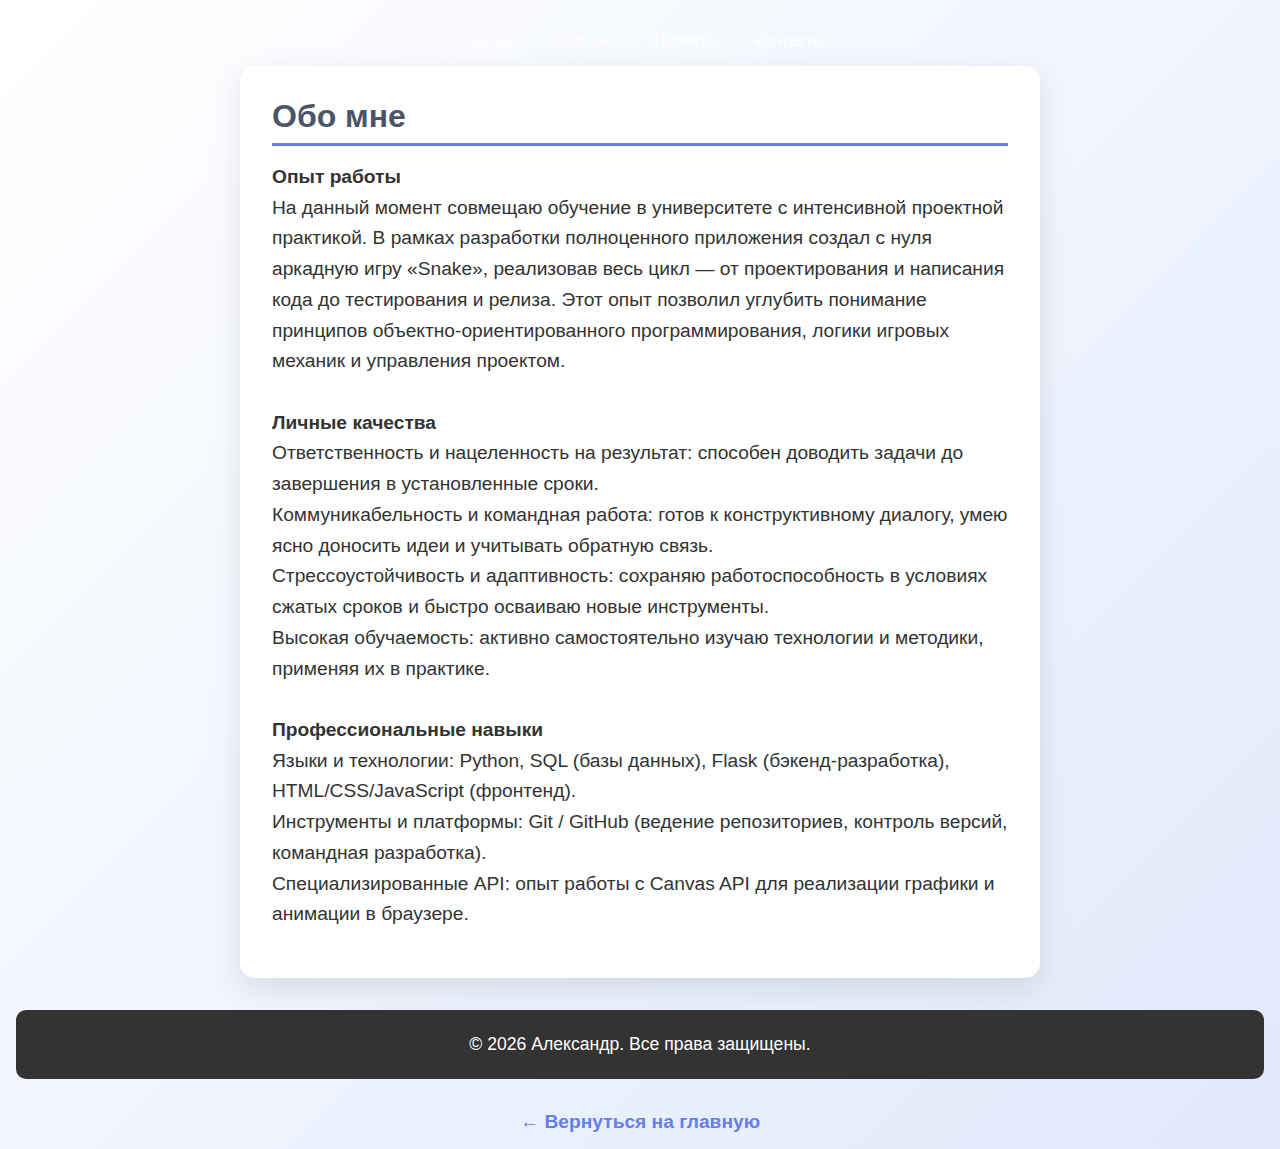
<file: about.html>
<!DOCTYPE html>
<html lang="ru">
<head>
    <meta charset="UTF-8">
    <meta name="viewport" content="width=device-width, initial-scale=1.0">
    <title>Обо мне — Styssie.developer</title>
    <link rel="stylesheet" href="style.css">
</head>
<body>
    <!-- Навигация -->
    <nav style="text-align: center; margin: 1rem 0;">
        <a href="index.html" style="margin: 0 1rem; color: white; text-decoration: none;">Главная</a>
        <a href="about.html" style="margin: 0 1rem; color: white; text-decoration: none;">Обо мне</a>
        <a href="projects.html" style="margin: 0 1rem; color: white; text-decoration: none;">Проекты</a>
        <a href="contact.html" style="margin: 0 1rem; color: white; text-decoration: none;">Контакты</a>
    </nav>

    <main>
        <section class="container">
            <!-- Карточка "Обо мне" -->
            <div class="card slide-in">
                <div class="about-section">
                    <h2><span class="typewriter">Обо мне</span></h2>
                    <div class="about-content">
                        <p><strong>Опыт работы</strong><br>
                        На данный момент совмещаю обучение в университете с интенсивной проектной практикой. В рамках разработки полноценного приложения создал с нуля аркадную игру «Snake», реализовав весь цикл — от проектирования и написания кода до тестирования и релиза. Этот опыт позволил углубить понимание принципов объектно-ориентированного программирования, логики игровых механик и управления проектом.<br><br>
                        <strong>Личные качества</strong><br>
                        Ответственность и нацеленность на результат: способен доводить задачи до завершения в установленные сроки.<br>
                        Коммуникабельность и командная работа: готов к конструктивному диалогу, умею ясно доносить идеи и учитывать обратную связь.<br>
                        Стрессоустойчивость и адаптивность: сохраняю работоспособность в условиях сжатых сроков и быстро осваиваю новые инструменты.<br>
                        Высокая обучаемость: активно самостоятельно изучаю технологии и методики, применяя их в практике.<br><br>
                        <strong>Профессиональные навыки</strong><br>
                        Языки и технологии: Python, SQL (базы данных), Flask (бэкенд-разработка), HTML/CSS/JavaScript (фронтенд).<br>
                        Инструменты и платформы: Git / GitHub (ведение репозиториев, контроль версий, командная разработка).<br>
                        Специализированные API: опыт работы с Canvas API для реализации графики и анимации в браузере.</p>
                    </div>
                </div>
            </div>
        </section>
    </main>

    <footer>
        <p>&copy; 2026 Александр. Все права защищены.</p>
    </footer>

    <!-- Кнопка "Вернуться на главную" -->
    <div style="text-align: center; margin-top: 2rem;">
        <a href="index.html" style="color: #667eea; text-decoration: none; font-weight: bold; font-size: 1.2rem;">← Вернуться на главную</a>
    </div>

    <script src="script.js"></script>
</body>
</html>
</file>
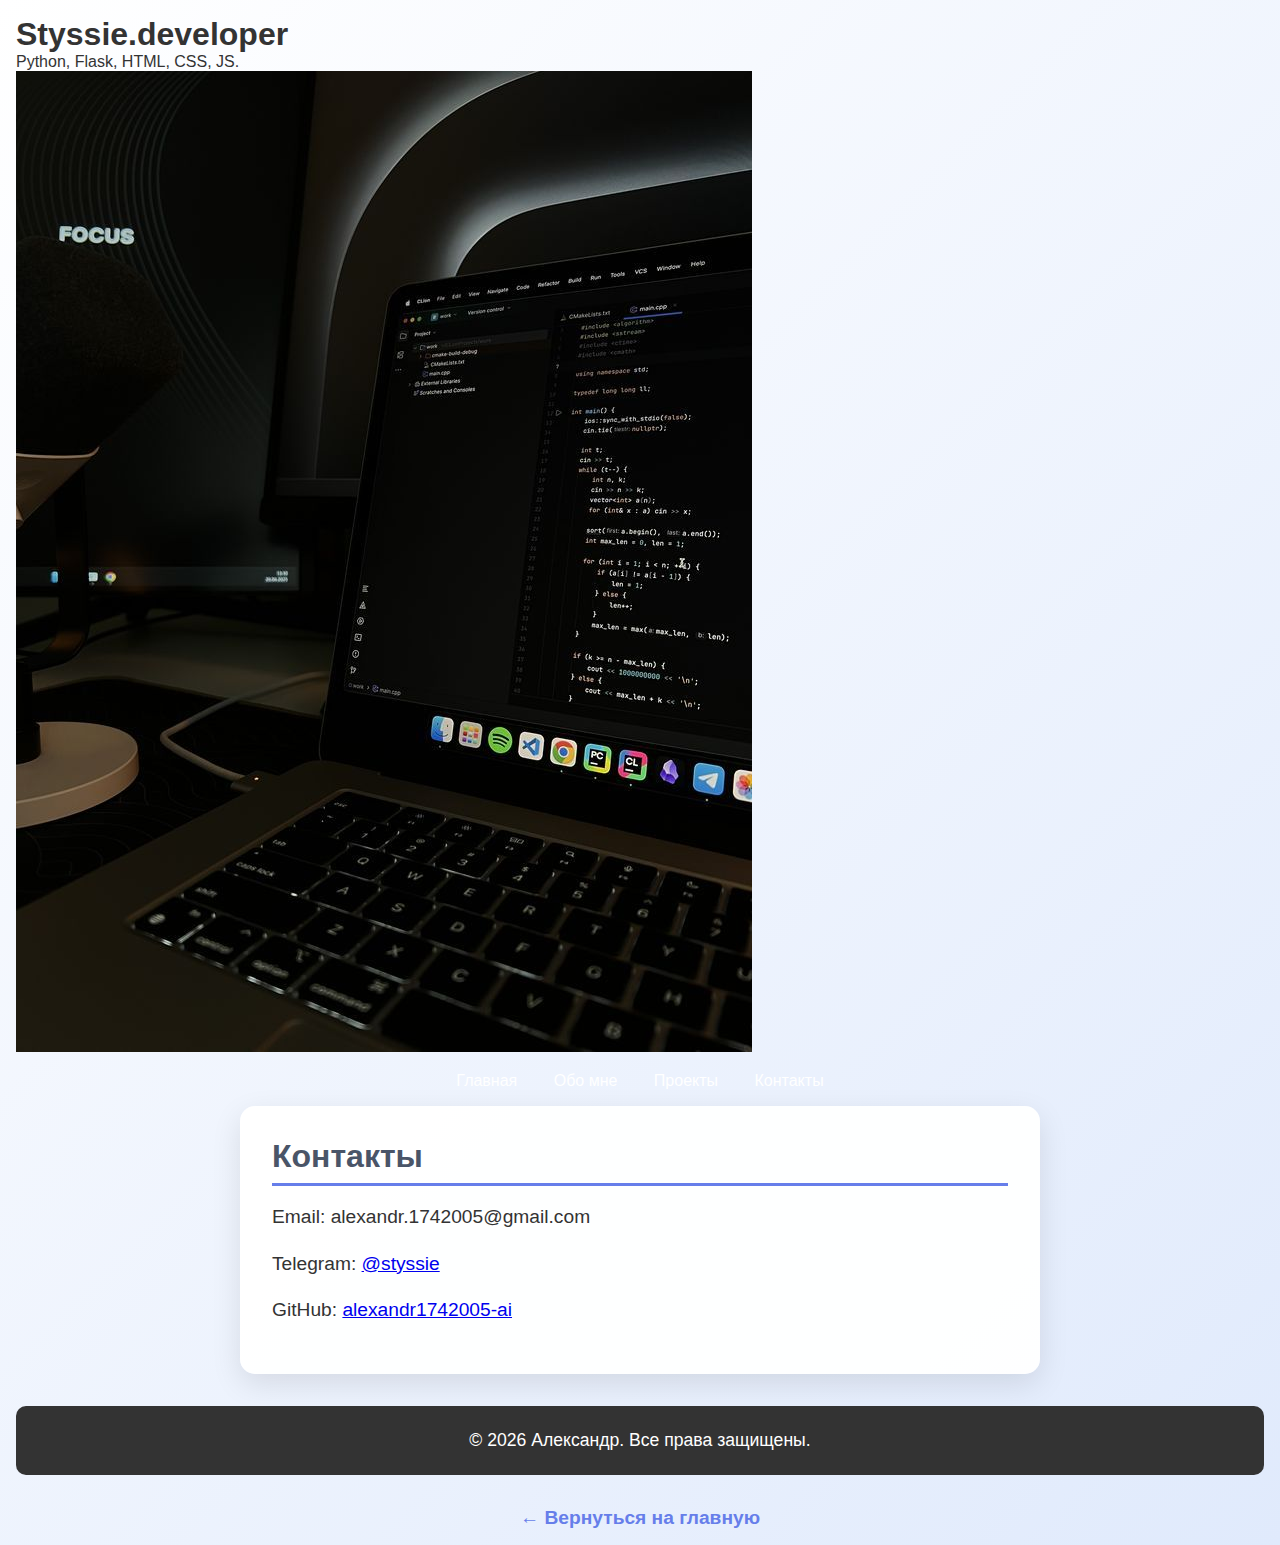
<file: contact.html>
<!DOCTYPE html>
<html lang="ru">
<head>
    <meta charset="UTF-8">
    <meta name="viewport" content="width=device-width, initial-scale=1.0">
    <title>Контакты — Styssie.developer</title>
    <link rel="stylesheet" href="style.css">
</head>
<body>
    <!-- Главный блок с двумя колонками -->
    <section class="hero-section">
        <!-- Левая колонка: текст -->
        <div class="hero-text">
            <h1>Styssie.developer</h1>
            <p>Python, Flask, HTML, CSS, JS.</p>
        </div>

        <!-- Правая колонка: изображение -->
        <div class="hero-image">
            <img src="images/coding.jpg" alt="Кодинг на ноутбуке">
        </div>
    </section>

    <!-- Навигация -->
    <nav style="text-align: center; margin: 1rem 0;">
        <a href="index.html" style="margin: 0 1rem; color: white; text-decoration: none;">Главная</a>
        <a href="about.html" style="margin: 0 1rem; color: white; text-decoration: none;">Обо мне</a>
        <a href="projects.html" style="margin: 0 1rem; color: white; text-decoration: none;">Проекты</a>
        <a href="contact.html" style="margin: 0 1rem; color: white; text-decoration: none;">Контакты</a>
    </nav>

    <main>
        <section class="container">
            <!-- Карточка "Контакты" -->
            <div class="card slide-in">
                <div class="contacts-section">
                    <h2><span class="typewriter">Контакты</span></h2>
                    <div class="contacts-content">
                        <p>Email: alexandr.1742005@gmail.com</p>
                        <p>Telegram: <a href="https://t.me/styssie">@styssie</a></p>
                        <p>GitHub: <a href="https://github.com/alexandr1742005-ai" target="_blank">alexandr1742005-ai</a></p>
                    </div>
                </div>
            </div>
        </section>
    </main>

    <footer>
        <p>&copy; 2026 Александр. Все права защищены.</p>
    </footer>

    <!-- Кнопка "Вернуться на главную" -->
    <div style="text-align: center; margin-top: 2rem;">
        <a href="index.html" style="color: #667eea; text-decoration: none; font-weight: bold; font-size: 1.2rem;">← Вернуться на главную</a>
    </div>
</body>
</html>
</file>
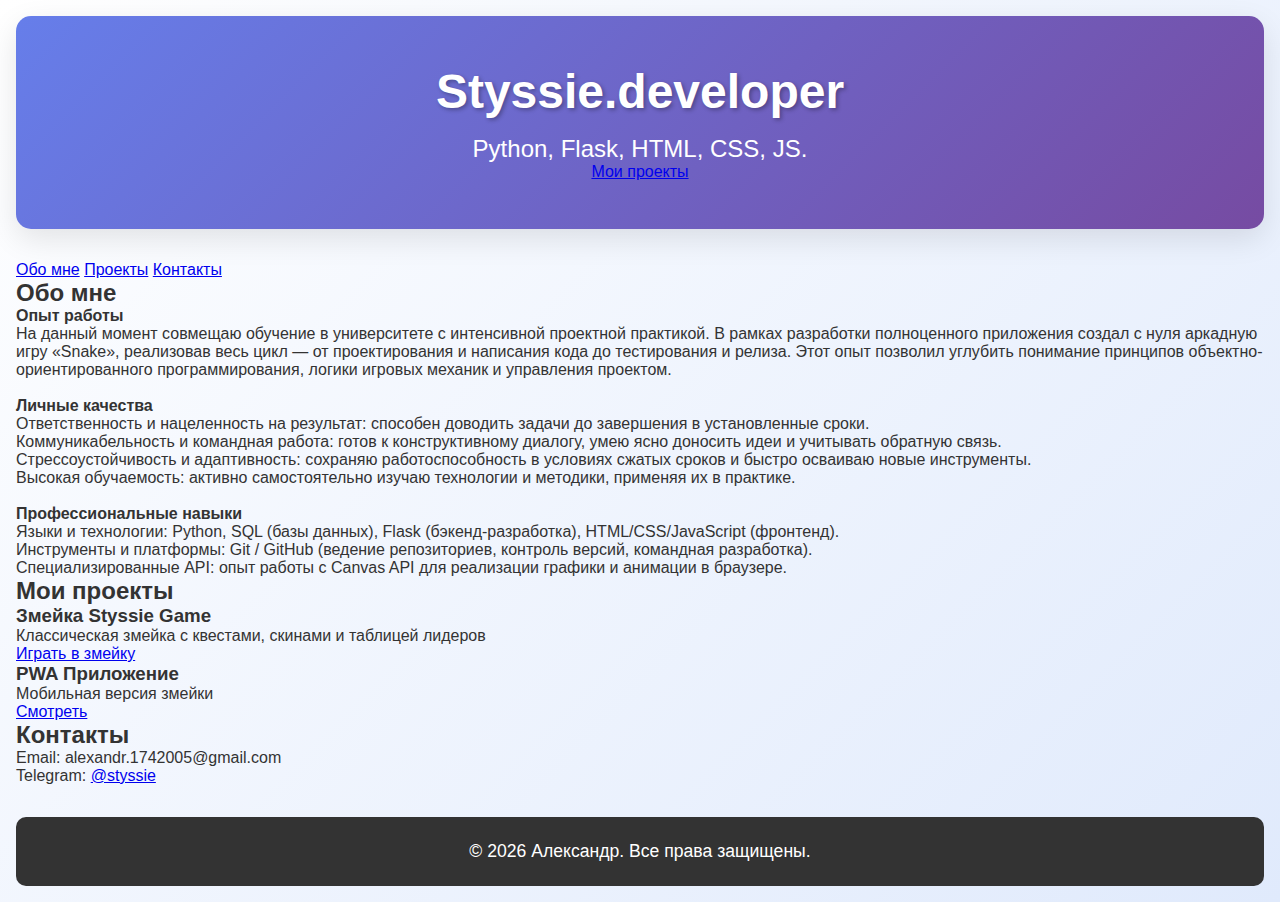
<file: premium.html>
<!DOCTYPE html>
<html lang="ru">
<head>
    <meta charset="UTF-8">
    <meta name="viewport" content="width=device-width, initial-scale=1.0">
    <title>Styssie.developer — Портфолио</title>
    <meta name="description" content="Создаю игры и приложения под заказ. Python, Flask, HTML, CSS, JS.">
    <link rel="stylesheet" href="style.css">
</head>
<body>
    <!-- Герой-секция -->
    <section class="hero">
        <h1 class="typewriter">Styssie.developer</h1>
        <p>Python, Flask, HTML, CSS, JS.</p>
        <a href="#projects" class="cta-button">Мои проекты</a>
    </section>

    <!-- Навигация -->
    <nav class="nav">
        <a href="#about">Обо мне</a>
        <a href="#projects">Проекты</a>
        <a href="#contact">Контакты</a>
    </nav>

    <!-- Секция "Обо мне" -->
    <section id="about" class="section">
        <h2><span class="typewriter">Обо мне</span></h2>
        <p><strong>Опыт работы</strong><br>
        На данный момент совмещаю обучение в университете с интенсивной проектной практикой. В рамках разработки полноценного приложения создал с нуля аркадную игру «Snake», реализовав весь цикл — от проектирования и написания кода до тестирования и релиза. Этот опыт позволил углубить понимание принципов объектно-ориентированного программирования, логики игровых механик и управления проектом.<br><br>
        <strong>Личные качества</strong><br>
        Ответственность и нацеленность на результат: способен доводить задачи до завершения в установленные сроки.<br>
        Коммуникабельность и командная работа: готов к конструктивному диалогу, умею ясно доносить идеи и учитывать обратную связь.<br>
        Стрессоустойчивость и адаптивность: сохраняю работоспособность в условиях сжатых сроков и быстро осваиваю новые инструменты.<br>
        Высокая обучаемость: активно самостоятельно изучаю технологии и методики, применяя их в практике.<br><br>
        <strong>Профессиональные навыки</strong><br>
        Языки и технологии: Python, SQL (базы данных), Flask (бэкенд-разработка), HTML/CSS/JavaScript (фронтенд).<br>
        Инструменты и платформы: Git / GitHub (ведение репозиториев, контроль версий, командная разработка).<br>
        Специализированные API: опыт работы с Canvas API для реализации графики и анимации в браузере.</p>
    </section>

    <!-- Секция "Проекты" -->
    <section id="projects" class="section">
        <h2><span class="typewriter">Мои проекты</span></h2>
        <div class="project-card">
            <h3>Змейка Styssie Game</h3>
            <p>Классическая змейка с квестами, скинами и таблицей лидеров</p>
            <a href="./snake-game">Играть в змейку</a>
        </div>
        <div class="project-card">
            <h3>PWA Приложение</h3>
            <p>Мобильная версия змейки</p>
            <a href="#">Смотреть</a>
        </div>
    </section>

    <!-- Секция "Контакты" -->
    <section id="contact" class="section">
        <h2><span class="typewriter">Контакты</span></h2>
        <p>Email: alexandr.1742005@gmail.com</p>
        <p>Telegram: <a href="https://t.me/styssie">@styssie</a></p>
    </section>

    <footer>
        <p>&copy; 2026 Александр. Все права защищены.</p>
    </footer>
</body>
</html>
</file>
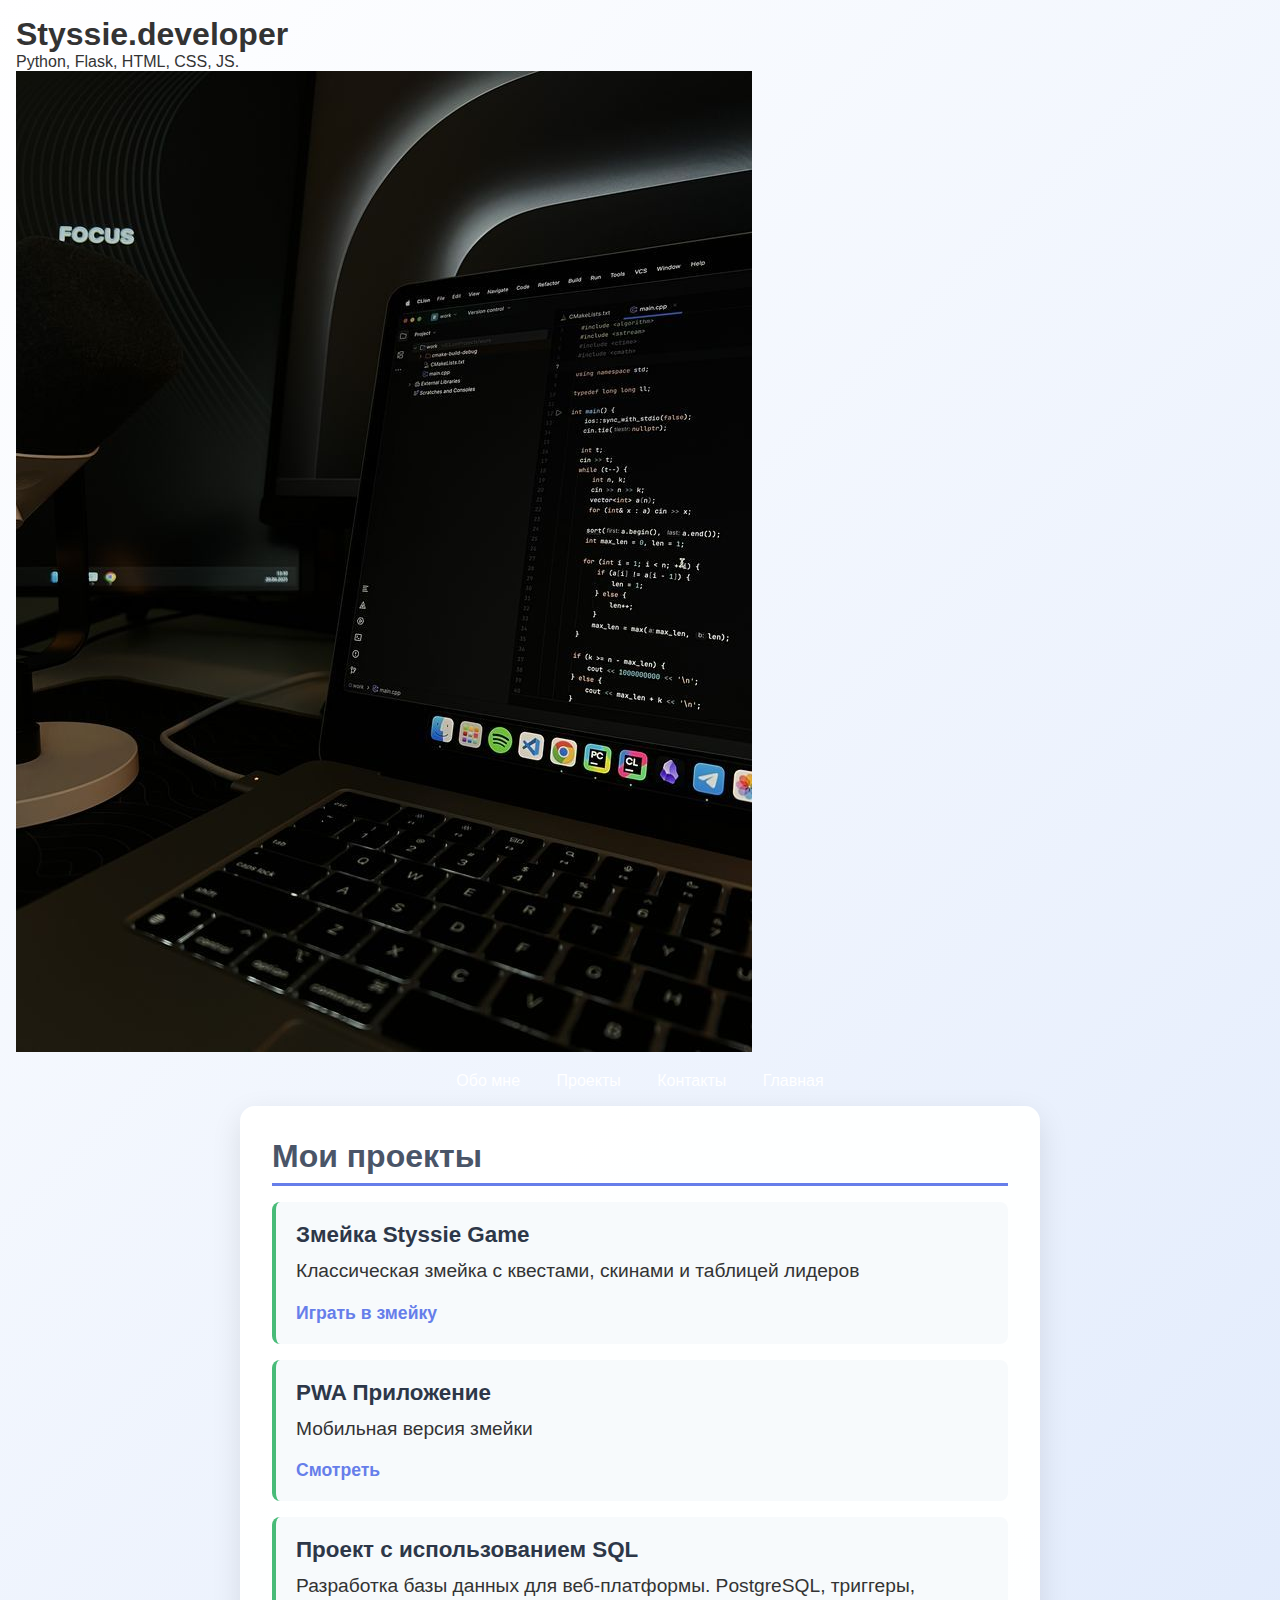
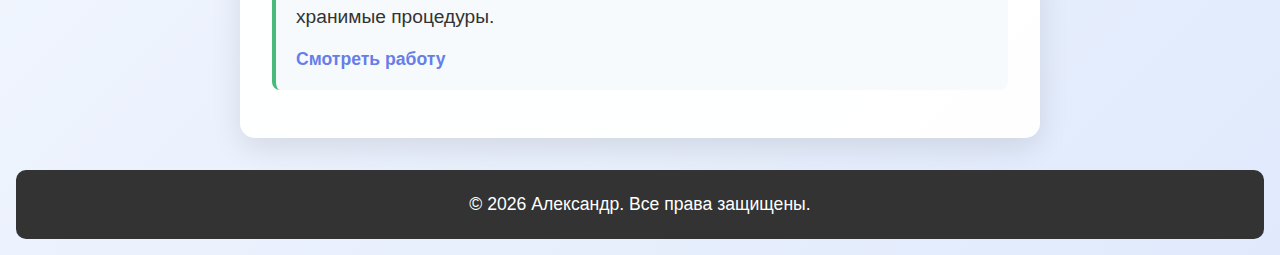
<file: projects.html>
<!DOCTYPE html>
<html lang="ru">
<head>
    <meta charset="UTF-8">
    <meta name="viewport" content="width=device-width, initial-scale=1.0">
    <title>Мои проекты — Styssie.developer</title>
    <meta name="description" content="Проекты: Змейка Styssie Game, PWA Приложение, Пример работы с SQL. Python, Flask, HTML, CSS, JS.">
    <meta name="keywords" content="Python, Flask, игры, приложения, разработка, PWA, SQL, PostgreSQL">
    <meta name="author" content="Александр">
    <link rel="stylesheet" href="style.css">
</head>
<body>
    <!-- Главный блок с двумя колонками -->
    <section class="hero-section">
        <!-- Левая колонка: текст -->
        <div class="hero-text">
            <h1>Styssie.developer</h1>
            <p>Python, Flask, HTML, CSS, JS.</p>
        </div>

        <!-- Правая колонка: изображение -->
        <div class="hero-image">
            <img src="images/coding.jpg" alt="Кодинг на ноутбуке">
        </div>
    </section>

    <!-- Навигация -->
    <nav style="text-align: center; margin: 1rem 0;">
        <a href="about.html" style="margin: 0 1rem; color: white; text-decoration: none;">Обо мне</a>
        <a href="projects.html" style="margin: 0 1rem; color: white; text-decoration: none;">Проекты</a>
        <a href="contact.html" style="margin: 0 1rem; color: white; text-decoration: none;">Контакты</a>
        <a href="index.html" style="margin: 0 1rem; color: white; text-decoration: none;">Главная</a>
    </nav>

    <main>
        <section class="container">
            <!-- Карточка "Мои проекты" -->
            <div class="card">
                <div class="projects-section">
                    <h2><span class="typewriter">Мои проекты</span></h2>
                    <div class="projects-content">
                        <div class="project-item">
                            <h3>Змейка Styssie Game</h3>
                            <p>Классическая змейка с квестами, скинами и таблицей лидеров</p>
                            <a href="./snake-game">Играть в змейку</a>
                        </div>
                        <div class="project-item">
                            <h3>PWA Приложение</h3>
                            <p>Мобильная версия змейки</p>
                            <a href="#">Смотреть</a>
                        </div>
                        <div class="project-item">
                            <h3>Проект с использованием SQL</h3>
                            <p>Разработка базы данных для веб-платформы. PostgreSQL, триггеры, хранимые процедуры.</p>
                            <a href="https://docs.google.com/document/d/1HZj1IVr1gqsJB2Q5z3d-FxUgu9BLhZEp/edit?usp=sharing&ouid=102333938774137555975&rtpof=true&sd=true" target="_blank">Смотреть работу</a>
                        </div>
                    </div>
                </div>
            </div>
        </section>
    </main>

    <footer>
        <p>&copy; 2026 Александр. Все права защищены.</p>
    </footer>

</body>
</html>
</file>
<file: style.css>
/* Общие настройки */
* {
    margin: 0;
    padding: 0;
    box-sizing: border-box;
}

body {
    font-family: 'Segoe UI', Tahoma, Geneva, Verdana, sans-serif;
    background: linear-gradient(135deg, #ffffff 0%, #e0eafc 100%); /* светлый градиент */
    min-height: 100vh;
    color: #333;
    padding: 1rem;
}

/* Шапка (яркая) */
.hero {
    background: linear-gradient(135deg, #667eea 0%, #764ba2 100%); /* градиент */
    color: white;
    text-align: center;
    padding: 3rem 1rem;
    border-radius: 15px;
    margin-bottom: 2rem;
    box-shadow: 0 10px 30px rgba(0, 0, 0, 0.1);
}

.hero h1 {
    font-size: 3rem; /* больше текст */
    margin-bottom: 1rem;
    font-weight: bold;
    text-shadow: 2px 2px 4px rgba(0, 0, 0, 0.3); /* тень */
}

.hero p {
    font-size: 1.5rem; /* больше текст */
    font-weight: 500;
}

/* Основной контент */
.container {
    max-width: 800px;
    margin: 0 auto;
}

/* Карточки */
.card {
    background: rgba(255, 255, 255, 0.95); /* почти белый */
    border-radius: 15px;
    padding: 2rem;
    margin-bottom: 1.5rem;
    box-shadow: 0 10px 30px rgba(0, 0, 0, 0.1);
    transition: transform 0.3s ease, box-shadow 0.3s ease;
}

.card:hover {
    transform: translateY(-5px);
    box-shadow: 0 15px 40px rgba(0, 0, 0, 0.2);
}

.card h2 {
    color: #4a5568;
    margin-bottom: 1rem;
    font-size: 2rem; /* больше текст */
    font-weight: bold;
    border-bottom: 3px solid #667eea; /* толще линия */
    padding-bottom: 0.5rem;
}

.card p {
    margin-bottom: 1rem;
    font-size: 1.2rem; /* больше текст */
    line-height: 1.6;
}

.card ul {
    list-style: none;
    padding-left: 0;
}

.card li {
    background: #f7fafc;
    padding: 0.75rem 1.25rem;
    margin: 0.25rem 0;
    border-radius: 8px;
    border-left: 4px solid #667eea;
    font-size: 1.1rem; /* больше текст */
    font-weight: 500;
}

/* Проекты */
.project-item {
    background: #f7fafc;
    padding: 1.25rem;
    margin: 1rem 0;
    border-radius: 8px;
    border-left: 4px solid #48bb78;
}

.project-item h3 {
    color: #2d3748;
    margin-bottom: 0.5rem;
    font-size: 1.4rem; /* больше текст */
    font-weight: bold;
}

.project-item a {
    color: #667eea;
    text-decoration: none;
    font-weight: bold;
    font-size: 1.1rem; /* больше текст */
}

.project-item a:hover {
    text-decoration: underline;
}

/* Контакты */
.contact a {
    color: #667eea;
    text-decoration: none;
    font-weight: bold;
    font-size: 1.1rem; /* больше текст */
}

.contact a:hover {
    text-decoration: underline;
}

/* Футер */
footer {
    text-align: center;
    padding: 1.5rem;
    background: #333;
    color: white;
    margin-top: 2rem;
    border-radius: 10px;
    font-size: 1.1rem; /* больше текст */
}

/* Адаптив */
@media (max-width: 768px) {
    .hero h1 {
        font-size: 2rem;
    }

    .hero p {
        font-size: 1.2rem;
    }

    .card h2 {
        font-size: 1.6rem;
    }

    .card p {
        font-size: 1rem;
    }

    .card {
        padding: 1.5rem;
    }
}
</file>
